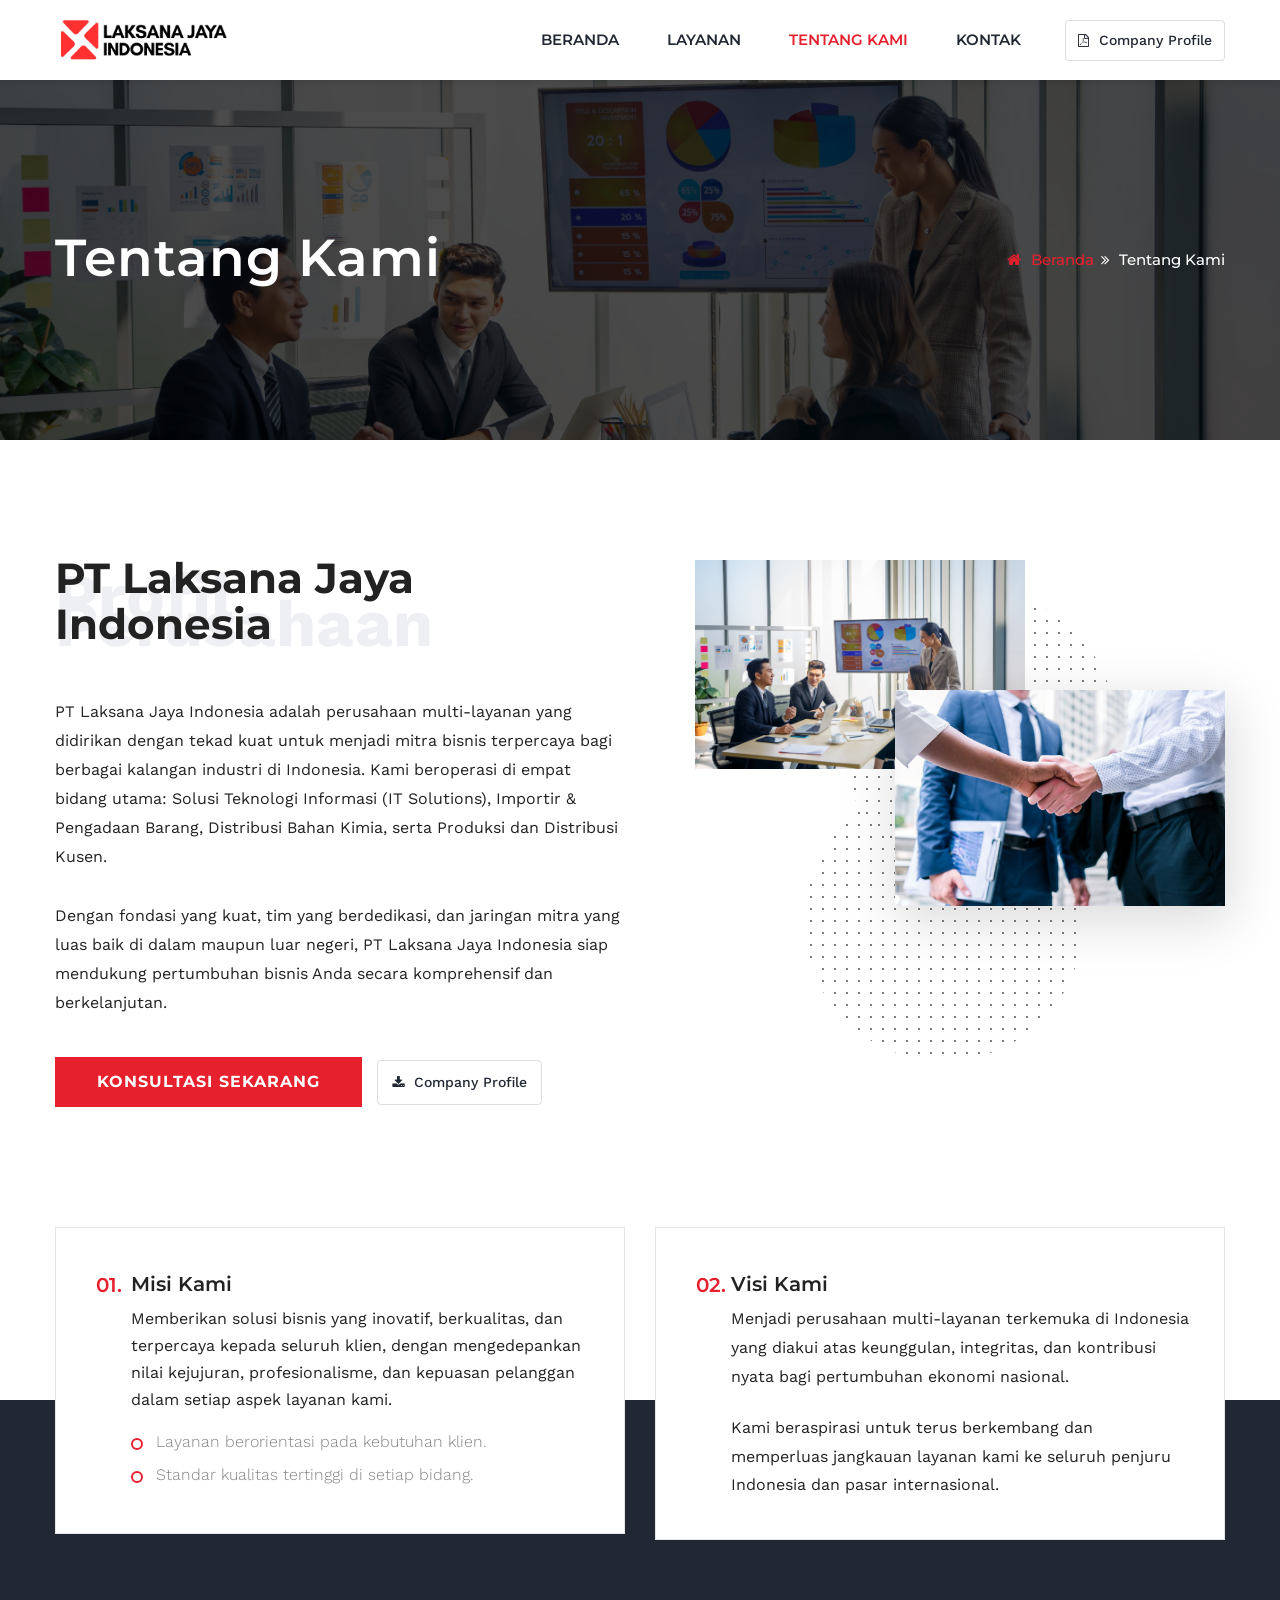
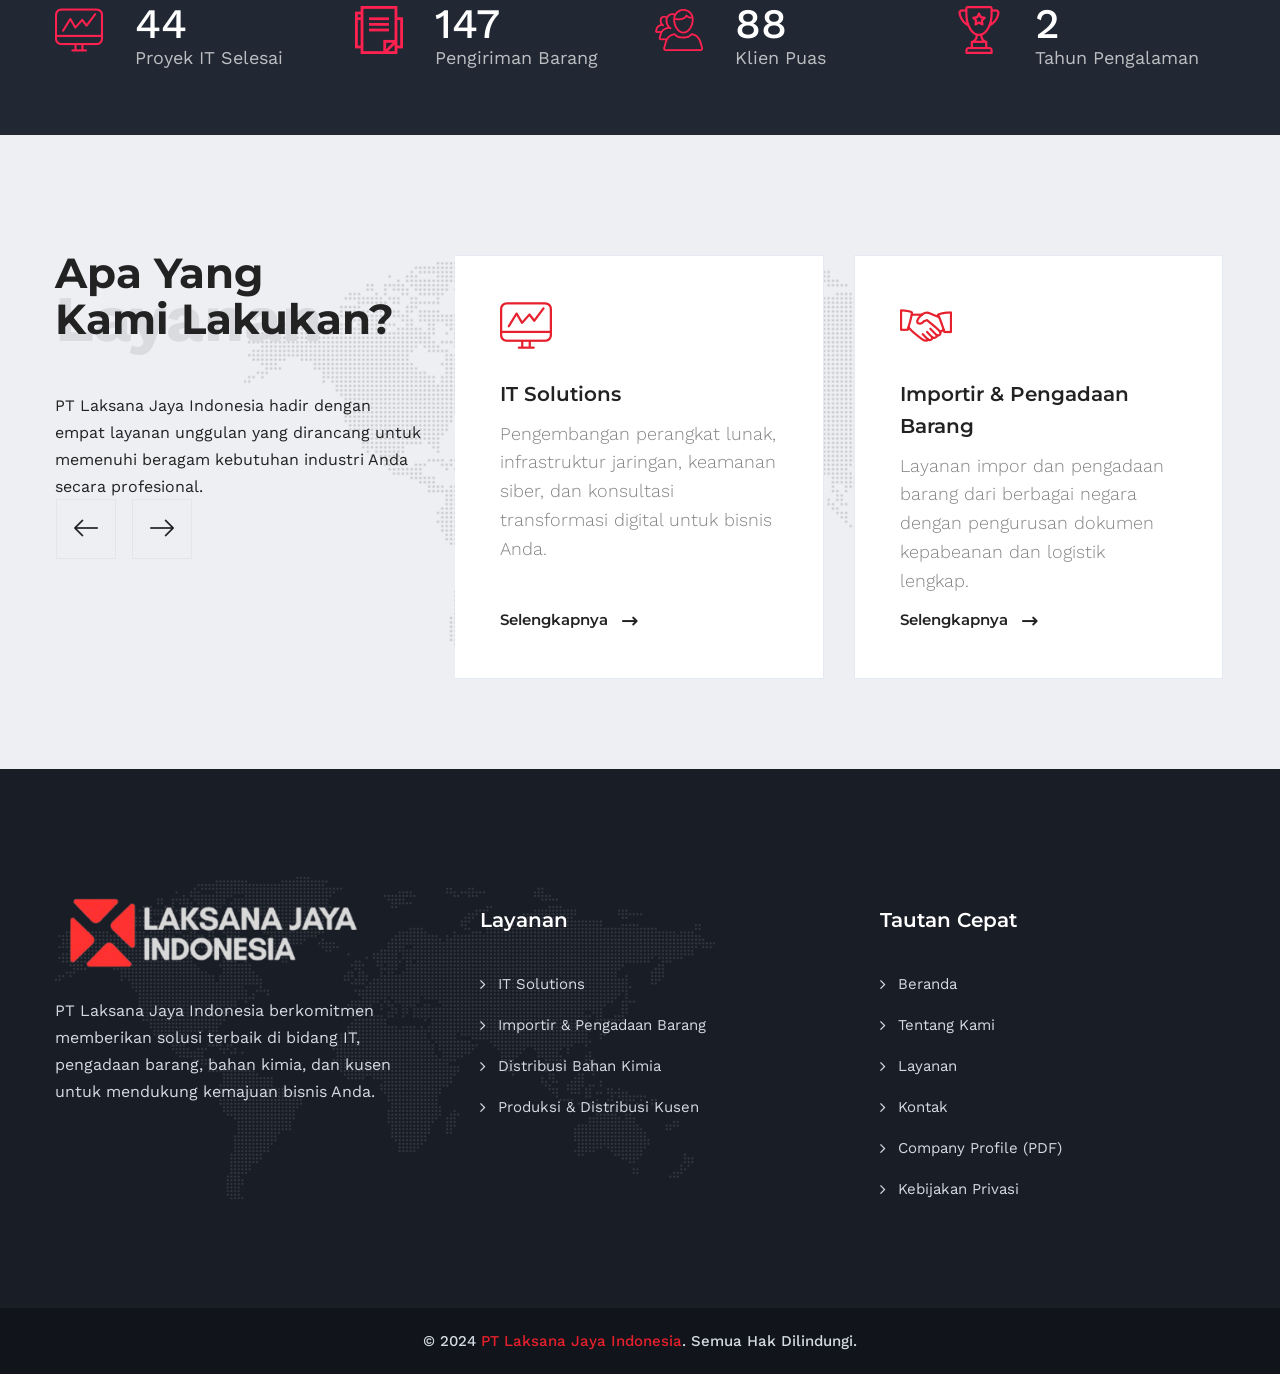
<file: about.html>
<!DOCTYPE html>
<html>
<head>
<meta charset="utf-8">
<title>Tentang Kami - PT Laksana Jaya Indonesia</title>

<!-- Stylesheets -->
<link href="css/bootstrap.css" rel="stylesheet">
<link href="css/style.css" rel="stylesheet">
<link href="css/responsive.css" rel="stylesheet">
<link href="css/laksana-custom.css" rel="stylesheet">

<!-- Fav Icons -->
<link rel="shortcut icon" href="images/favicon.png" type="image/x-icon">
<link rel="icon" href="images/favicon.png" type="image/x-icon">
<!-- Responsive -->
<meta http-equiv="X-UA-Compatible" content="IE=edge">
<meta name="viewport" content="width=device-width, initial-scale=1.0, maximum-scale=1.0, user-scalable=0">
<!--[if lt IE 9]><script src="https://cdnjs.cloudflare.com/ajax/libs/html5shiv/3.7.3/html5shiv.js"></script><![endif]-->
<!--[if lt IE 9]><script src="js/respond.js"></script><![endif]-->
</head>

<body>
<div class="page-wrapper">
    
    <!-- Preloader -->
    <div class="preloader"></div> 

    <!-- main header -->
    <header class="main-header">
        <!--Header-Upper-->
        <div class="header-upper style-three dark-color">
            <div class="container clearfix">
                <div class="float-left logo-outer">
                    <div class="logo"><a href="index.html"><img src="images/logo-main.png" alt="" title="" style="max-height:50px; width:auto;"></a></div>
                </div>
                <div class="float-right upper-right clearfix">
                    <div class="nav-outer clearfix">
                        <nav class="main-menu navbar-expand-lg">
                            <div class="navbar-header">
                                <button type="button" class="navbar-toggle" data-toggle="collapse" data-target=".navbar-collapse">
                                <span class="icon-bar"></span>
                                <span class="icon-bar"></span>
                                <span class="icon-bar"></span>
                                </button>
                            </div>
                            <div class="navbar-collapse collapse clearfix">
                                <ul class="navigation clearfix">
                                    <li><a href="index.html">Beranda</a></li>
                                    <li><a href="services.html">Layanan</a></li>
                                    <li class="current"><a href="about.html">Tentang Kami</a></li>
                                    <li><a href="contact.html">Kontak</a></li>
                                </ul>
                                <a href="profile.pdf" target="_blank" rel="noopener noreferrer" class="btn-profile-header"><span class="fa fa-file-pdf-o"></span> Company Profile</a>
                            </div>
                        </nav>
                    </div>
                </div>
            </div>
        </div>
        <!--End Header Upper-->
        <!--Sticky Header-->
        <div class="sticky-header">
            <div class="container clearfix">
                <div class="logo float-left">
                    <a href="index.html" class="img-responsive"><img src="images/logo-main.png" alt="" title="" style="max-height:50px; width:auto;"></a>
                </div>
                <div class="right-col float-right">
                    <nav class="main-menu navbar-expand-lg">
                        <div class="navbar-collapse collapse clearfix">
                            <ul class="navigation clearfix">
                                <li><a href="index.html">Beranda</a></li>
                                <li><a href="services.html">Layanan</a></li>
                                <li class="current"><a href="about.html">Tentang Kami</a></li>
                                <li><a href="contact.html">Kontak</a></li>
                            </ul>
                            <a href="profile.pdf" target="_blank" rel="noopener noreferrer" class="btn-profile-header"><span class="fa fa-file-pdf-o"></span> Company Profile</a>
                        </div>
                    </nav>
                </div>
            </div>
        </div>
        <!--End Sticky Header-->
    </header>

    <!--Page title-->
    <section class="page-title" style="background-image:url(images/background/image02.jpg)">
        <div class="container">
            <div class="outer-box">
                <h1>Tentang Kami</h1>
                <ul class="bread-crumb clearfix">
                    <li><a href="index.html"><span class="fa fa-home"></span>Beranda</a></li>
                    <li class="active">Tentang Kami</li>
                </ul>
            </div>                
        </div>
    </section>

    <!-- Profil Perusahaan -->
    <section class="what-we-do sp-two">
        <div class="container">
            <div class="row">
                <div class="col-lg-6">
                    <div class="sec-title">
                        <div class="big-title">Profil Perusahaan</div>
                        <h1>PT Laksana Jaya <br>Indonesia</h1>
                    </div>
                    <div class="text">
                        <p>PT Laksana Jaya Indonesia adalah perusahaan multi-layanan yang didirikan dengan tekad kuat untuk menjadi mitra bisnis terpercaya bagi berbagai kalangan industri di Indonesia. Kami beroperasi di empat bidang utama: Solusi Teknologi Informasi (IT Solutions), Importir &amp; Pengadaan Barang, Distribusi Bahan Kimia, serta Produksi dan Distribusi Kusen.</p>
                        <p>Dengan fondasi yang kuat, tim yang berdedikasi, dan jaringan mitra yang luas baik di dalam maupun luar negeri, PT Laksana Jaya Indonesia siap mendukung pertumbuhan bisnis Anda secara komprehensif dan berkelanjutan.</p>
                    </div>
                    <div class="link-btn mb-30 mt-40">
                        <a href="contact.html" class="theme-btn btn-style-one">Konsultasi Sekarang</a>
                        <a href="profile.pdf" target="_blank" rel="noopener noreferrer" class="btn-profile-download"><span class="fa fa-download"></span> Company Profile</a>
                    </div>
                </div>
                <div class="col-lg-6">
                    <div class="stacked-image-carousel">
                        <div class="slides">
                            <div class="slide active">
                                <div class="image"><img src="images/background/image01.jpg" alt="PT Laksana Jaya Indonesia"></div>
                            </div>
                            <div class="slide">
                                <div class="image"><img src="images/background/image02.jpg" alt="PT Laksana Jaya Indonesia"></div>
                            </div>
                        </div>
                    </div>
                </div>
            </div>
        </div>
    </section>

    <!-- Misi & Visi -->
    <section class="our-mission">
        <div class="container">
            <div class="row">
                <div class="col-lg-6">
                    <div class="mission-block">
                        <div class="inner-box">
                            <div class="count">01.</div>
                            <h4><a href="#">Misi Kami</a></h4>
                            <div class="text">Memberikan solusi bisnis yang inovatif, berkualitas, dan terpercaya kepada seluruh klien, dengan mengedepankan nilai kejujuran, profesionalisme, dan kepuasan pelanggan dalam setiap aspek layanan kami.</div>
                            <ul class="list-style-six">
                                <li>Layanan berorientasi pada kebutuhan klien.</li>
                                <li>Standar kualitas tertinggi di setiap bidang.</li>
                            </ul>
                        </div>
                    </div>
                </div>
                <div class="col-lg-6">
                    <div class="mission-block">
                        <div class="inner-box">
                            <div class="count">02.</div>
                            <h4><a href="#">Visi Kami</a></h4>
                            <div class="text"><p>Menjadi perusahaan multi-layanan terkemuka di Indonesia yang diakui atas keunggulan, integritas, dan kontribusi nyata bagi pertumbuhan ekonomi nasional.</p><p>Kami beraspirasi untuk terus berkembang dan memperluas jangkauan layanan kami ke seluruh penjuru Indonesia dan pasar internasional.</p></div>
                        </div>
                    </div>
                </div>
            </div>
        </div>
    </section>

    <!-- Fun Facts -->
    <section class="funfact-section-two black-bg-3 pt-145">
        <div class="container">
            <div class="fact-counter">
                <div class="row">
                    <article class="column counter-column col-lg-3 col-md-6 wow fadeIn" data-wow-duration="900ms">
                        <div class="item">
                            <div class="inner-box">
                                <div class="icon-box">
                                    <i class="flaticon-computer-2"></i>
                                </div>
                                <div class="count-outer count-box">
                                    <span class="count-text" data-speed="3000" data-stop="150">0</span>
                                    <p>Proyek IT Selesai</p>
                                </div>
                            </div>
                        </div>
                    </article>
                    <article class="column counter-column col-lg-3 col-md-6 wow fadeIn" data-wow-duration="300ms">
                        <div class="item">
                            <div class="inner-box">
                                <div class="icon-box">
                                    <i class="flaticon-project"></i>
                                </div>
                                <div class="count-outer count-box">
                                    <span class="count-text" data-speed="3000" data-stop="500">0</span>
                                    <p>Pengiriman Barang</p>
                                </div>
                            </div>
                        </div>
                    </article>
                    <article class="column counter-column col-lg-3 col-md-6 wow fadeIn" data-wow-duration="600ms">
                        <div class="item">
                            <div class="inner-box">
                                <div class="icon-box">
                                    <i class="flaticon-group"></i>
                                </div>
                                <div class="count-outer count-box">
                                    <span class="count-text" data-speed="3000" data-stop="300">0</span>
                                    <p>Klien Puas</p>
                                </div>
                            </div>
                        </div>
                    </article>
                    <article class="column counter-column col-lg-3 col-md-6 wow fadeIn" data-wow-duration="900ms">
                        <div class="item">
                            <div class="inner-box">
                                <div class="icon-box">
                                    <i class="flaticon-trophy"></i>
                                </div>
                                <div class="count-outer count-box">
                                    <span class="count-text" data-speed="3000" data-stop="10">0</span>
                                    <p>Tahun Pengalaman</p>
                                </div>
                            </div>
                        </div>
                    </article>
                </div>
            </div> 
        </div>
    </section>

    <!-- Ringkasan Layanan -->
    <section class="what-we-do-three sp-two grey-bg">
        <div class="container">
            <div class="row">
                <div class="col-lg-4">
                    <div class="sec-title deep">
                        <div class="big-title">Layanan</div>
                        <h1>Apa yang <br>Kami Lakukan?</h1>
                    </div>
                    <div class="text mb-30">PT Laksana Jaya Indonesia hadir dengan empat layanan unggulan yang dirancang untuk memenuhi beragam kebutuhan industri Anda secara profesional.
                    </div>
                </div>
                <div class="col-lg-8">
                    <div class="two-item-carousel owl-carousel owl-theme owl-dot-none owl-nav-style-one">
                        <div class="service-block-eight">
                            <div class="inner-box hvr-bounce-to-bottom">
                                <div class="icon-box">
                                    <span class="flaticon-computer-2"></span>
                                </div>
                                <h4><a href="https://laxera.vercel.app" target="_blank" rel="noopener noreferrer">IT Solutions</a></h4>
                                <div class="text">Pengembangan perangkat lunak, infrastruktur jaringan, keamanan siber, dan konsultasi transformasi digital untuk bisnis Anda.</div>
                                <a href="https://laxera.vercel.app" class="read-more-btn" target="_blank" rel="noopener noreferrer">Selengkapnya <span class="flaticon-arrows"></span></a>
                            </div>
                        </div>
                        <div class="service-block-eight">
                            <div class="inner-box hvr-bounce-to-bottom">
                                <div class="icon-box">
                                    <span class="flaticon-hand-shake"></span>
                                </div>
                                <h4><a href="services.html">Importir &amp; Pengadaan Barang</a></h4>
                                <div class="text">Layanan impor dan pengadaan barang dari berbagai negara dengan pengurusan dokumen kepabeanan dan logistik lengkap.</div>
                                <a href="services.html" class="read-more-btn">Selengkapnya <span class="flaticon-arrows"></span></a>
                            </div>
                        </div>
                        <div class="service-block-eight">
                            <div class="inner-box hvr-bounce-to-bottom">
                                <div class="icon-box">
                                    <span class="flaticon-graphic"></span>
                                </div>
                                <h4><a href="services.html">Distribusi Bahan Kimia</a></h4>
                                <div class="text">Distribusi bahan kimia industri berkualitas tinggi yang memenuhi standar keselamatan dan regulasi yang berlaku.</div>
                                <a href="services.html" class="read-more-btn">Selengkapnya <span class="flaticon-arrows"></span></a>
                            </div>
                        </div>
                        <div class="service-block-eight">
                            <div class="inner-box hvr-bounce-to-bottom">
                                <div class="icon-box">
                                    <span class="flaticon-strategy"></span>
                                </div>
                                <h4><a href="services.html">Produksi &amp; Distribusi Kusen</a></h4>
                                <div class="text">Produksi kusen kayu, aluminium, dan UPVC berkualitas tinggi dengan kemampuan kustomisasi sesuai spesifikasi proyek.</div>
                                <a href="services.html" class="read-more-btn">Selengkapnya <span class="flaticon-arrows"></span></a>
                            </div>
                        </div>
                    </div>
                </div>
            </div>
        </div>
    </section>

    <!-- Main Footer -->
    <footer class="main-footer">
        <div class="container">
            <div class="widgets-section">
                <div class="row">
                    <div class="footer-column col-lg-4 col-md-6 col-12">
                        <div class="footer-widget about-widget">
                            <div class="footer-logo" style="margin-bottom:18px;">
                                <a href="index.html"><img src="images/logo-white.png" alt="PT Laksana Jaya Indonesia" style="max-height:90px; width:auto;"></a>
                            </div>
                            <div class="text">PT Laksana Jaya Indonesia berkomitmen memberikan solusi terbaik di bidang IT, pengadaan barang, bahan kimia, dan kusen untuk mendukung kemajuan bisnis Anda.</div>
                        </div>
                    </div>
                    <div class="footer-column col-lg-4 col-md-6 col-12">
                        <div class="footer-widget services-widget">
                            <h2 class="widget-title">Layanan</h2>
                            <div class="widget-content">
                                <ul class="list">
                                    <li><a href="https://laxera.vercel.app" target="_blank" rel="noopener noreferrer">IT Solutions</a></li>
                                    <li><a href="services.html">Importir &amp; Pengadaan Barang</a></li>
                                    <li><a href="services.html">Distribusi Bahan Kimia</a></li>
                                    <li><a href="services.html">Produksi &amp; Distribusi Kusen</a></li>
                                </ul>
                            </div>
                        </div>
                    </div>
                    <div class="footer-column col-lg-4 col-md-6 col-12">
                        <div class="footer-widget services-widget">
                            <h2 class="widget-title">Tautan Cepat</h2>
                            <div class="widget-content">
                                <ul class="list">
                                    <li><a href="index.html">Beranda</a></li>
                                    <li><a href="about.html">Tentang Kami</a></li>
                                    <li><a href="services.html">Layanan</a></li>
                                    <li><a href="contact.html">Kontak</a></li>
                                    <li><a href="profile.pdf" target="_blank" rel="noopener noreferrer">Company Profile (PDF)</a></li>
                                    <li><a href="#">Kebijakan Privasi</a></li>
                                </ul>
                            </div>
                        </div>
                    </div>
                </div>
            </div>
        </div>
        <div class="footer-bottom">
            <div class="container">
                <div class="copyright-text" style="text-align:center;">
                    <p>&copy; 2024 <a href="#">PT Laksana Jaya Indonesia</a>. Semua Hak Dilindungi.</p>
                </div>
            </div>
        </div>
    </footer>

</div>

<button class="scroll-top scroll-to-target" data-target="html">
    <span class="fa fa-angle-up"></span>
</button>

<script src="js/jquery.js"></script>
<script src="js/popover.js"></script>
<script src="js/bootstrap.min.js"></script>
<script src="js/wow.js"></script>
<script src="js/owl.js"></script>
<script src="js/validate.js"></script>
<script src="js/mixitup.js"></script>
<script src="js/isotope.js"></script>
<script src="js/appear.js"></script>
<script src="js/jquery.fancybox.js"></script>
<script src="js/script.js"></script>

</body>
</html>
</file>
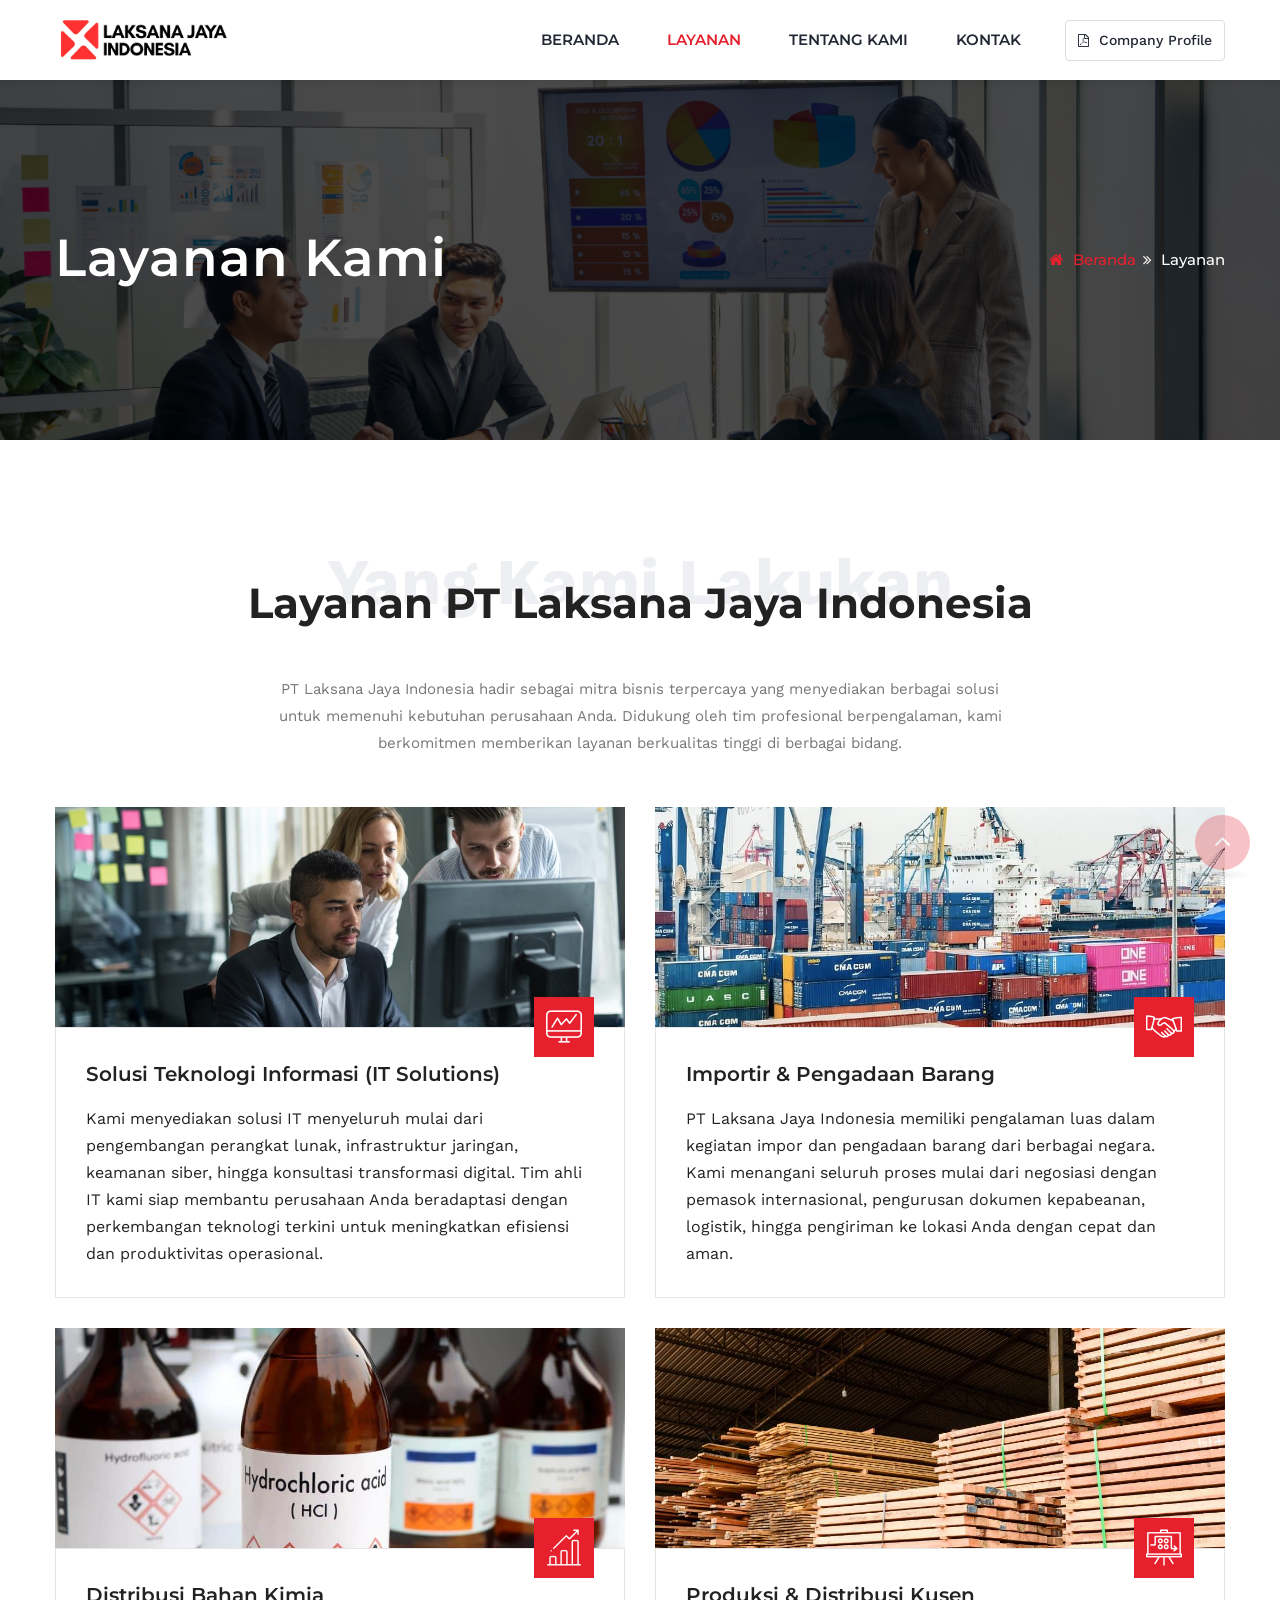
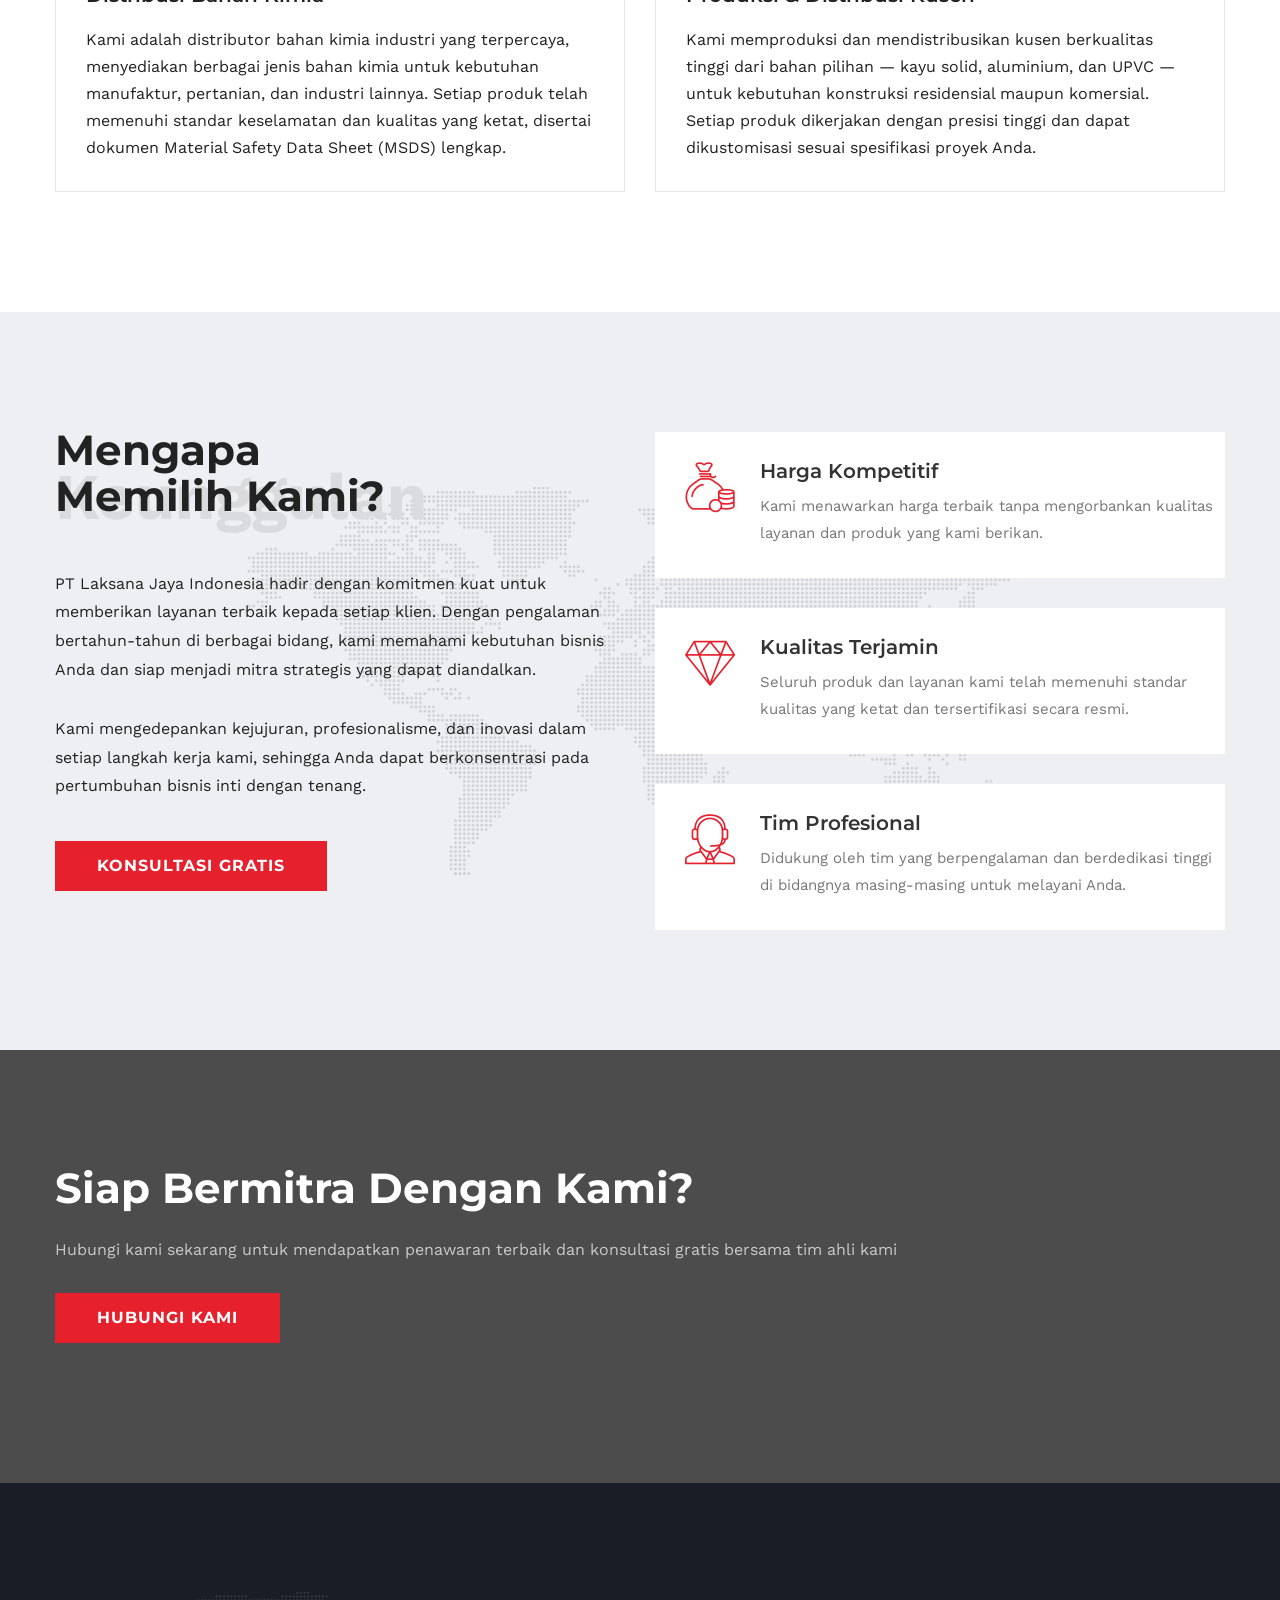
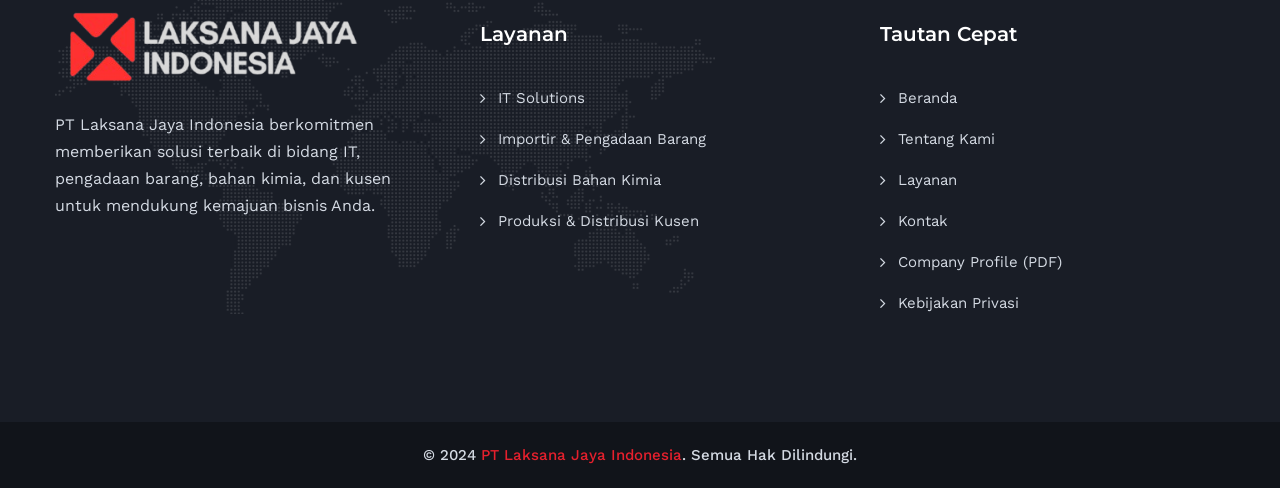
<file: services.html>
<!DOCTYPE html>
<html>
<head>
<meta charset="utf-8">
<title>Layanan - PT Laksana Jaya Indonesia</title>

<!-- Stylesheets -->
<link href="css/bootstrap.css" rel="stylesheet">
<link href="css/style.css" rel="stylesheet">
<link href="css/responsive.css" rel="stylesheet">
<link href="css/laksana-custom.css" rel="stylesheet">

<!-- Fav Icons -->
<link rel="shortcut icon" href="images/favicon.png" type="image/x-icon">
<link rel="icon" href="images/favicon.png" type="image/x-icon">
<!-- Responsive -->
<meta http-equiv="X-UA-Compatible" content="IE=edge">
<meta name="viewport" content="width=device-width, initial-scale=1.0, maximum-scale=1.0, user-scalable=0">
<!--[if lt IE 9]><script src="https://cdnjs.cloudflare.com/ajax/libs/html5shiv/3.7.3/html5shiv.js"></script><![endif]-->
<!--[if lt IE 9]><script src="js/respond.js"></script><![endif]-->
</head>

<body>
<div class="page-wrapper">
    
    <!-- Preloader -->
    <div class="preloader"></div> 

    <!-- main header -->
    <header class="main-header">
        <!--Header-Upper-->
        <div class="header-upper style-three dark-color">
            <div class="container clearfix">
                <div class="float-left logo-outer">
                    <div class="logo"><a href="index.html"><img src="images/logo-main.png" alt="" title="" style="max-height:50px; width:auto;"></a></div>
                </div>
                <div class="float-right upper-right clearfix">
                    <div class="nav-outer clearfix">
                        <nav class="main-menu navbar-expand-lg">
                            <div class="navbar-header">
                                <button type="button" class="navbar-toggle" data-toggle="collapse" data-target=".navbar-collapse">
                                <span class="icon-bar"></span>
                                <span class="icon-bar"></span>
                                <span class="icon-bar"></span>
                                </button>
                            </div>
                            <div class="navbar-collapse collapse clearfix">
                                <ul class="navigation clearfix">
                                    <li><a href="index.html">Beranda</a></li>
                                    <li class="current"><a href="services.html">Layanan</a></li>
                                    <li><a href="about.html">Tentang Kami</a></li>
                                    <li><a href="contact.html">Kontak</a></li>
                                </ul>
                                <a href="profile.pdf" target="_blank" rel="noopener noreferrer" class="btn-profile-header"><span class="fa fa-file-pdf-o"></span> Company Profile</a>
                            </div>
                        </nav>
                    </div>
                </div>
            </div>
        </div>
        <!--End Header Upper-->
        <!--Sticky Header-->
        <div class="sticky-header">
            <div class="container clearfix">
                <div class="logo float-left">
                    <a href="index.html" class="img-responsive"><img src="images/logo-main.png" alt="" title="" style="max-height:50px; width:auto;"></a>
                </div>
                <div class="right-col float-right">
                    <nav class="main-menu navbar-expand-lg">
                        <div class="navbar-collapse collapse clearfix">
                            <ul class="navigation clearfix">
                                <li><a href="index.html">Beranda</a></li>
                                <li class="current"><a href="services.html">Layanan</a></li>
                                <li><a href="about.html">Tentang Kami</a></li>
                                <li><a href="contact.html">Kontak</a></li>
                            </ul>
                            <a href="profile.pdf" target="_blank" rel="noopener noreferrer" class="btn-profile-header"><span class="fa fa-file-pdf-o"></span> Company Profile</a>
                        </div>
                    </nav>
                </div>
            </div>
        </div>
        <!--End Sticky Header-->
    </header>

    <!--Page title-->
    <section class="page-title" style="background-image:url(images/background/image02.jpg)">
        <div class="container">
            <div class="outer-box">
                <h1>Layanan Kami</h1>
                <ul class="bread-crumb clearfix">
                    <li><a href="index.html"><span class="fa fa-home"></span>Beranda</a></li>
                    <li class="active">Layanan</li>
                </ul>
            </div>                
        </div>
    </section>

    <!-- Intro Layanan -->
    <section class="service-section sp-two">
        <div class="container">
            <div class="sec-title style-two centered">
                <div class="big-title">Yang Kami Lakukan</div>
                <h1>Layanan PT Laksana Jaya Indonesia</h1>
            </div>
            <div class="text-center mb-50 service-intro-text">
                <p>PT Laksana Jaya Indonesia hadir sebagai mitra bisnis terpercaya yang menyediakan berbagai solusi untuk memenuhi kebutuhan perusahaan Anda. Didukung oleh tim profesional berpengalaman, kami berkomitmen memberikan layanan berkualitas tinggi di berbagai bidang.</p>
            </div>
            <div class="row">
                <!-- IT Solutions -->
                <div class="service-block-four col-lg-6 col-md-6 col-sm-12 col-12">
                    <div class="inner-box hvr-float-shadow">
                        <div class="image">
                            <img src="images/background/image06.jpg" alt="IT Solutions">
                        </div>
                        <div class="lower-content">
                            <div class="icon-box">
                                <span class="flaticon-computer-2"></span>
                            </div>
                            <h4><a href="https://laxera.vercel.app" target="_blank" rel="noopener noreferrer">Solusi Teknologi Informasi (IT Solutions)</a></h4>
                            <div class="text">Kami menyediakan solusi IT menyeluruh mulai dari pengembangan perangkat lunak, infrastruktur jaringan, keamanan siber, hingga konsultasi transformasi digital. Tim ahli IT kami siap membantu perusahaan Anda beradaptasi dengan perkembangan teknologi terkini untuk meningkatkan efisiensi dan produktivitas operasional.</div>
                        </div>
                    </div>
                </div>
                <!-- Importir & Pengadaan Barang -->
                <div class="service-block-four col-lg-6 col-md-6 col-sm-12 col-12">
                    <div class="inner-box hvr-float-shadow">
                        <div class="image">
                            <img src="images/background/image04.jpg" alt="Importir Pengadaan Barang">
                        </div>
                        <div class="lower-content">
                            <div class="icon-box">
                                <span class="flaticon-hand-shake"></span>
                            </div>
                            <h4><a href="contact.html">Importir &amp; Pengadaan Barang</a></h4>
                            <div class="text">PT Laksana Jaya Indonesia memiliki pengalaman luas dalam kegiatan impor dan pengadaan barang dari berbagai negara. Kami menangani seluruh proses mulai dari negosiasi dengan pemasok internasional, pengurusan dokumen kepabeanan, logistik, hingga pengiriman ke lokasi Anda dengan cepat dan aman.</div>
                        </div>
                    </div>
                </div>
                <!-- Bahan Kimia -->
                <div class="service-block-four col-lg-6 col-md-6 col-sm-12 col-12">
                    <div class="inner-box hvr-float-shadow">
                        <div class="image">
                            <img src="images/background/image05.jpg" alt="Distribusi Bahan Kimia">
                        </div>
                        <div class="lower-content">
                            <div class="icon-box">
                                <span class="flaticon-graphic"></span>
                            </div>
                            <h4><a href="contact.html">Distribusi Bahan Kimia</a></h4>
                            <div class="text">Kami adalah distributor bahan kimia industri yang terpercaya, menyediakan berbagai jenis bahan kimia untuk kebutuhan manufaktur, pertanian, dan industri lainnya. Setiap produk telah memenuhi standar keselamatan dan kualitas yang ketat, disertai dokumen Material Safety Data Sheet (MSDS) lengkap.</div>
                        </div>
                    </div>
                </div>
                <!-- Kusen -->
                <div class="service-block-four col-lg-6 col-md-6 col-sm-12 col-12">
                    <div class="inner-box hvr-float-shadow">
                        <div class="image">
                            <img src="images/background/image07.jpg" alt="Produksi Kusen">
                        </div>
                        <div class="lower-content">
                            <div class="icon-box">
                                <span class="flaticon-strategy"></span>
                            </div>
                            <h4><a href="contact.html">Produksi &amp; Distribusi Kusen</a></h4>
                            <div class="text">Kami memproduksi dan mendistribusikan kusen berkualitas tinggi dari bahan pilihan — kayu solid, aluminium, dan UPVC — untuk kebutuhan konstruksi residensial maupun komersial. Setiap produk dikerjakan dengan presisi tinggi dan dapat dikustomisasi sesuai spesifikasi proyek Anda.</div>
                        </div>
                    </div>
                </div>
            </div>
        </div>
    </section>

    <!-- Mengapa Memilih Kami -->
    <section class="why-chooseus-two sp-one grey-bg">
        <div class="container">
            <div class="row">
                <div class="col-lg-6 col-md-12 col-12">
                    <div class="sec-title deep">
                        <div class="big-title">Keunggulan</div>
                        <h1>Mengapa <br>Memilih Kami?</h1>
                    </div>
                    <div class="text">
                        <p>PT Laksana Jaya Indonesia hadir dengan komitmen kuat untuk memberikan layanan terbaik kepada setiap klien. Dengan pengalaman bertahun-tahun di berbagai bidang, kami memahami kebutuhan bisnis Anda dan siap menjadi mitra strategis yang dapat diandalkan.</p>
                        <p>Kami mengedepankan kejujuran, profesionalisme, dan inovasi dalam setiap langkah kerja kami, sehingga Anda dapat berkonsentrasi pada pertumbuhan bisnis inti dengan tenang.</p>
                    </div>
                    <div class="link-btn mb-30 mt-40"><a href="contact.html" class="theme-btn btn-style-one">Konsultasi Gratis</a></div>
                </div>
                <div class="col-lg-6 col-md-12 col-12">
                    <div class="outer-box why-choose-list">
                        <div class="service-block-five">
                            <div class="inner-box">
                                <div class="icon-box"><span class="icon flaticon-rich"></span></div>
                                <h4><a href="#">Harga Kompetitif</a></h4>
                                <div class="service-text">Kami menawarkan harga terbaik tanpa mengorbankan kualitas layanan dan produk yang kami berikan.</div>
                            </div>
                        </div>
                        <div class="service-block-five">
                            <div class="inner-box">
                                <div class="icon-box"><span class="icon flaticon-diamond-1"></span></div>
                                <h4><a href="#">Kualitas Terjamin</a></h4>
                                <div class="service-text">Seluruh produk dan layanan kami telah memenuhi standar kualitas yang ketat dan tersertifikasi secara resmi.</div>
                            </div>
                        </div>
                        <div class="service-block-five">
                            <div class="inner-box">
                                <div class="icon-box"><span class="icon flaticon-user"></span></div>
                                <h4><a href="#">Tim Profesional</a></h4>
                                <div class="service-text">Didukung oleh tim yang berpengalaman dan berdedikasi tinggi di bidangnya masing-masing untuk melayani Anda.</div>
                            </div>
                        </div>
                    </div>
                </div>
            </div>
        </div>
    </section>

    <!-- CTA Parallax -->
    <section class="parallax-section sp-two" style="background-image:url(images/background/image01.jpg);">
        <div class="container">
            <div class="sec-title light">
                <h1>Siap Bermitra dengan Kami?</h1>
                <div class="text mt-25 mb-30">Hubungi kami sekarang untuk mendapatkan penawaran terbaik dan konsultasi gratis bersama tim ahli kami</div>
                <div class="link-btn"><a href="contact.html" class="theme-btn btn-style-one">Hubungi Kami</a></div>
            </div>
        </div>
    </section>

    <!-- Main Footer -->
    <footer class="main-footer">
        <div class="container">
            <div class="widgets-section">
                <div class="row">
                    <!-- Kolom 1: Logo & Deskripsi -->
                    <div class="footer-column col-lg-4 col-md-6 col-12">
                        <div class="footer-widget about-widget">
                            <div class="footer-logo" style="margin-bottom:18px;">
                                <a href="index.html"><img src="images/logo-white.png" alt="PT Laksana Jaya Indonesia" style="max-height:90px; width:auto;"></a>
                            </div>
                            <div class="text">PT Laksana Jaya Indonesia berkomitmen memberikan solusi terbaik di bidang IT, pengadaan barang, bahan kimia, dan kusen untuk mendukung kemajuan bisnis Anda.</div>
                        </div>
                    </div>
                    <!-- Kolom 2: Layanan -->
                    <div class="footer-column col-lg-4 col-md-6 col-12">
                        <div class="footer-widget services-widget">
                            <h2 class="widget-title">Layanan</h2>
                            <div class="widget-content">
                                <ul class="list">
                                    <li><a href="https://laxera.vercel.app" target="_blank" rel="noopener noreferrer">IT Solutions</a></li>
                                    <li><a href="services.html">Importir &amp; Pengadaan Barang</a></li>
                                    <li><a href="services.html">Distribusi Bahan Kimia</a></li>
                                    <li><a href="services.html">Produksi &amp; Distribusi Kusen</a></li>
                                </ul>
                            </div>
                        </div>
                    </div>
                    <!-- Kolom 3: Tautan Cepat -->
                    <div class="footer-column col-lg-4 col-md-6 col-12">
                        <div class="footer-widget services-widget">
                            <h2 class="widget-title">Tautan Cepat</h2>
                            <div class="widget-content">
                                <ul class="list">
                                    <li><a href="index.html">Beranda</a></li>
                                    <li><a href="about.html">Tentang Kami</a></li>
                                    <li><a href="services.html">Layanan</a></li>
                                    <li><a href="contact.html">Kontak</a></li>
                                    <li><a href="profile.pdf" target="_blank" rel="noopener noreferrer">Company Profile (PDF)</a></li>
                                    <li><a href="#">Kebijakan Privasi</a></li>
                                </ul>
                            </div>
                        </div>
                    </div>
                </div>
            </div>
        </div>
        <div class="footer-bottom">
            <div class="container">
                <div class="copyright-text" style="text-align:center;">
                    <p>&copy; 2024 <a href="#">PT Laksana Jaya Indonesia</a>. Semua Hak Dilindungi.</p>
                </div>
            </div>
        </div>
    </footer>

</div>

<button class="scroll-top scroll-to-target" data-target="html">
    <span class="fa fa-angle-up"></span>
</button>

<script src="js/jquery.js"></script>
<script src="js/popover.js"></script>
<script src="js/bootstrap.min.js"></script>
<script src="js/wow.js"></script>
<script src="js/owl.js"></script>
<script src="js/validate.js"></script>
<script src="js/mixitup.js"></script>
<script src="js/isotope.js"></script>
<script src="js/appear.js"></script>
<script src="js/jquery.fancybox.js"></script>
<script src="js/script.js"></script>

</body>
</html>
</file>
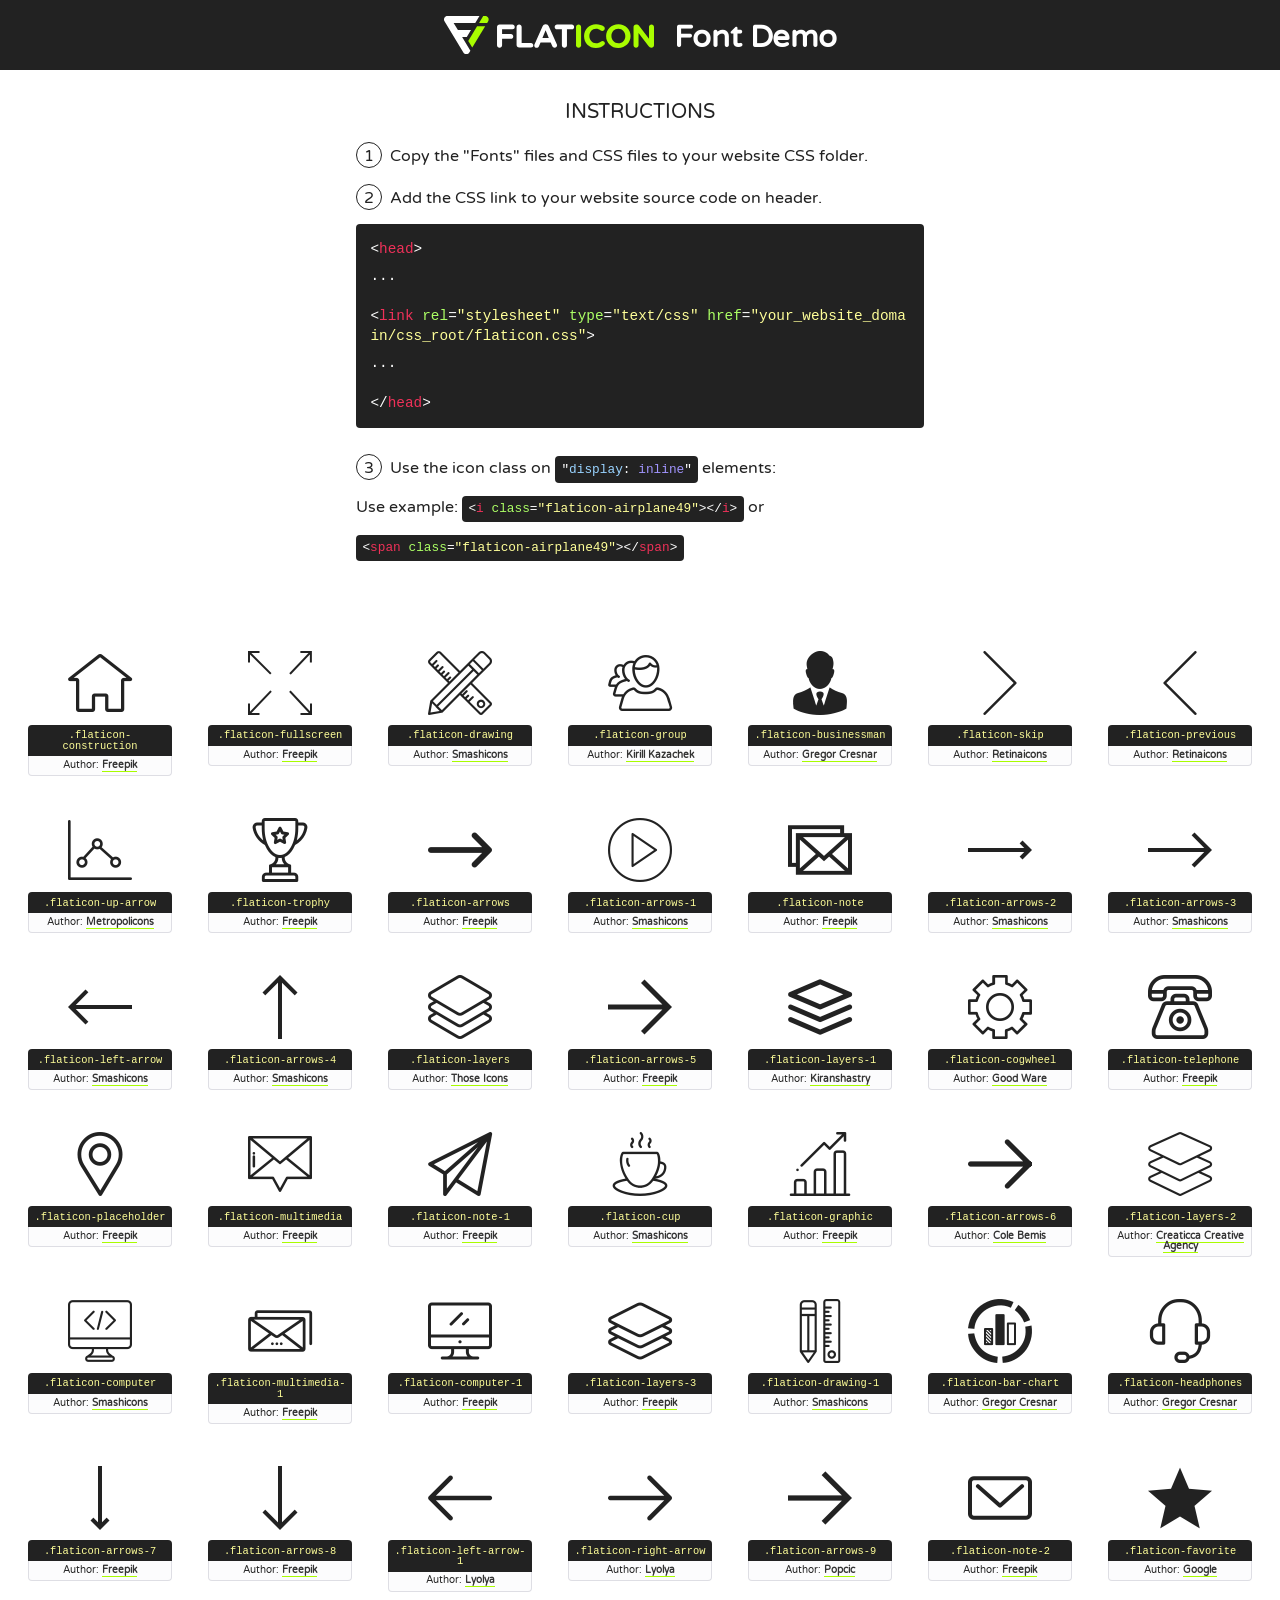
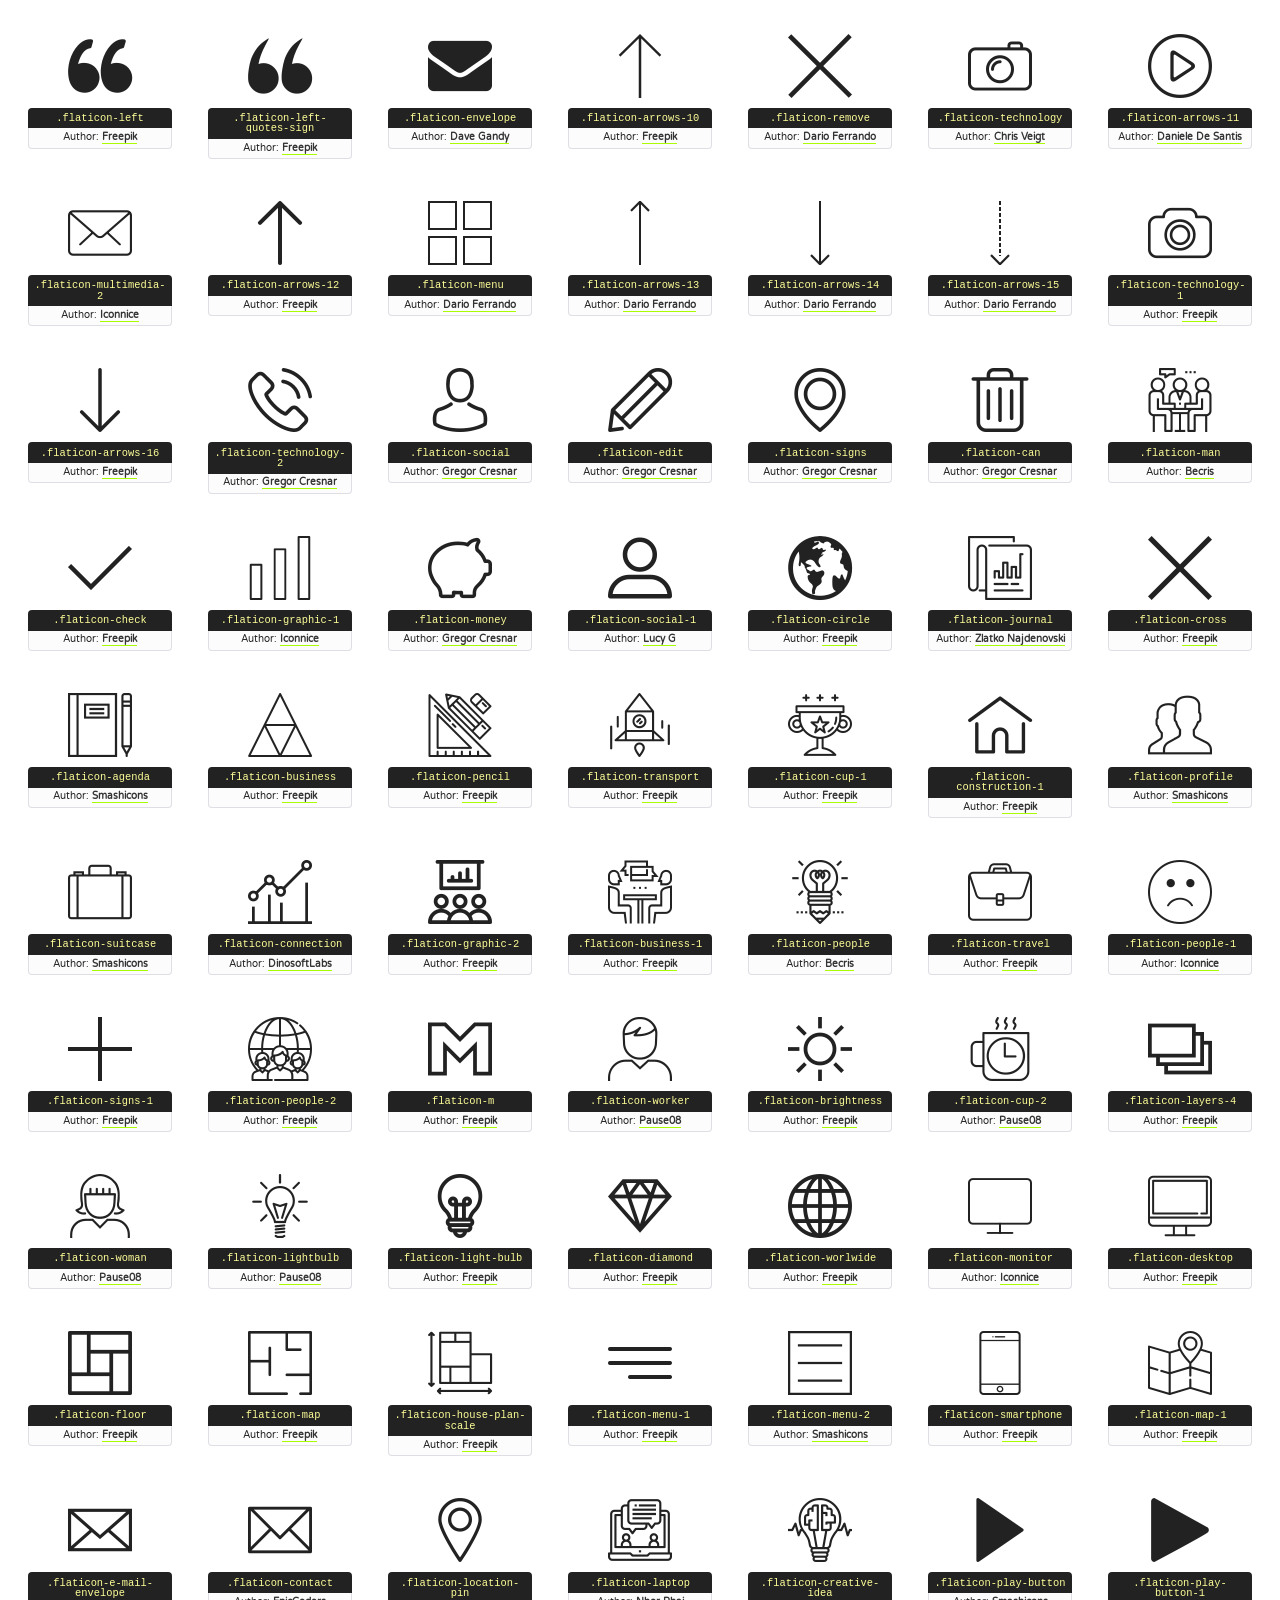
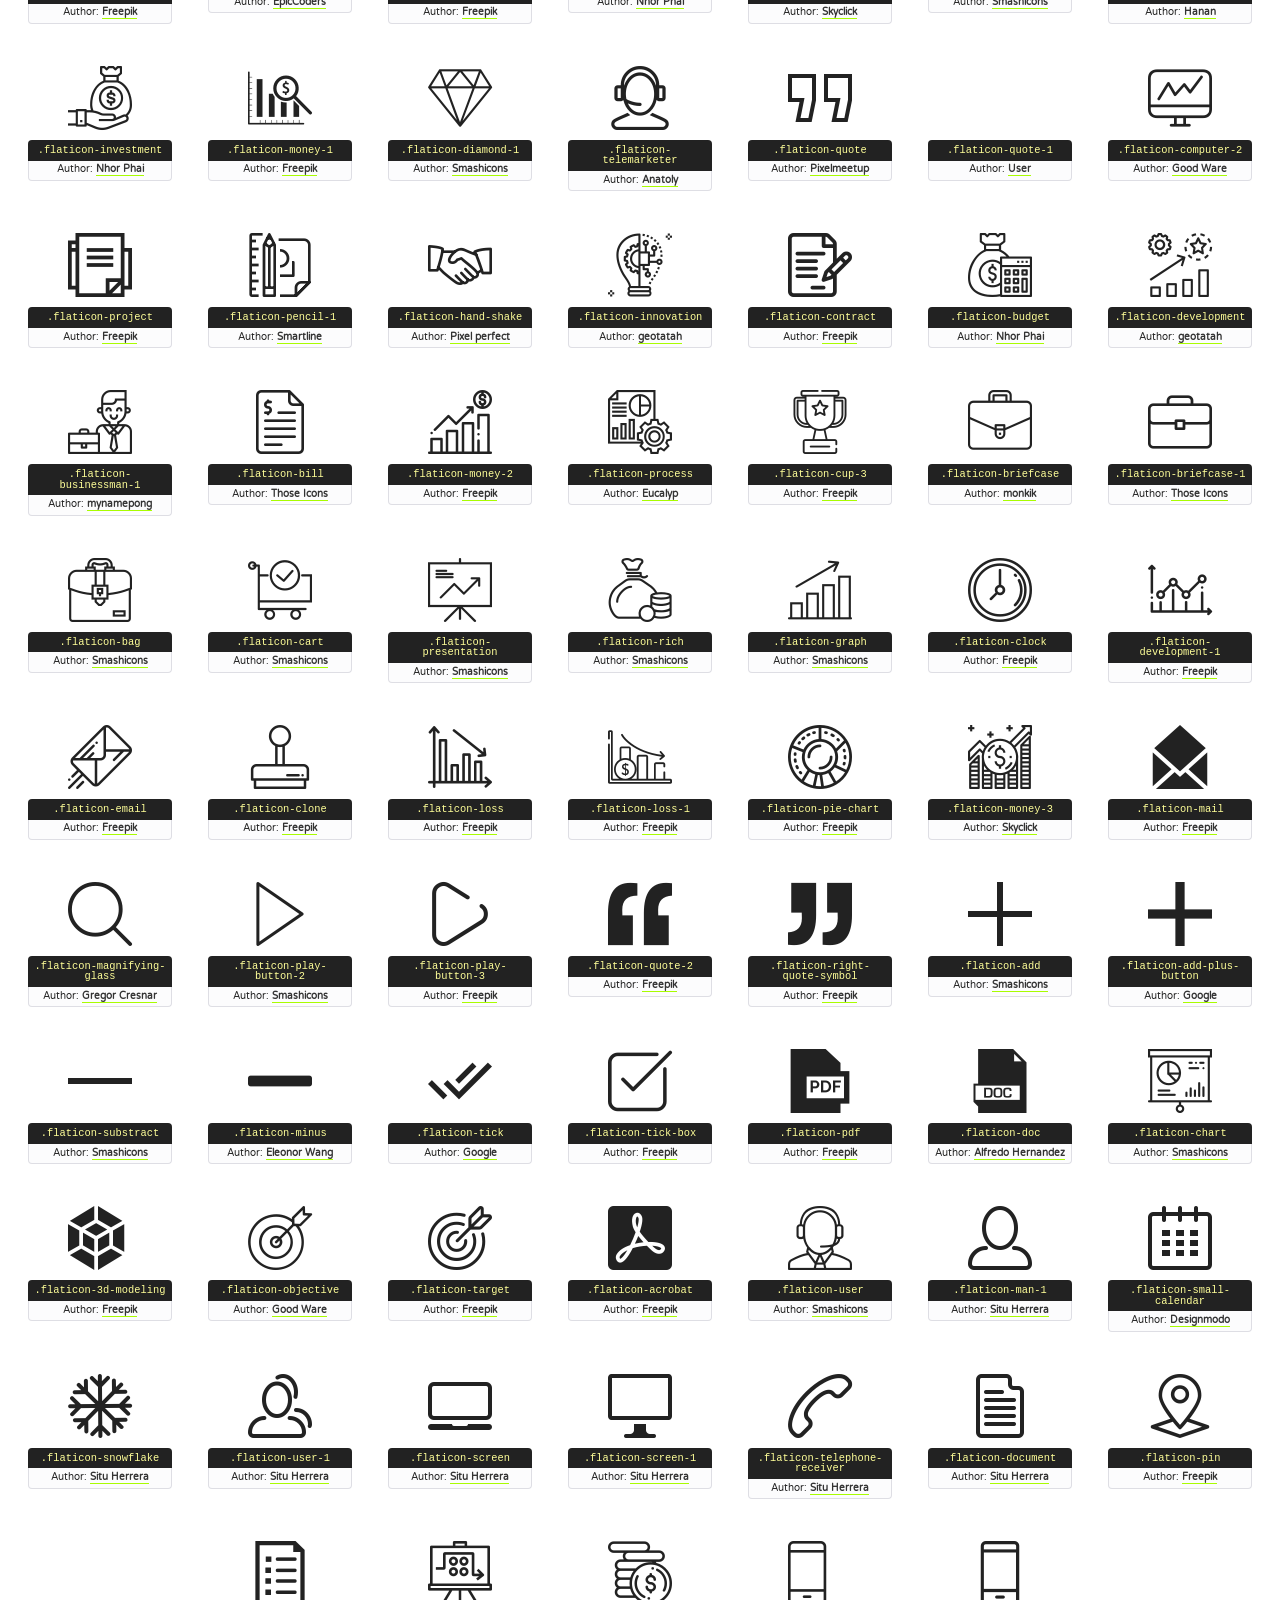
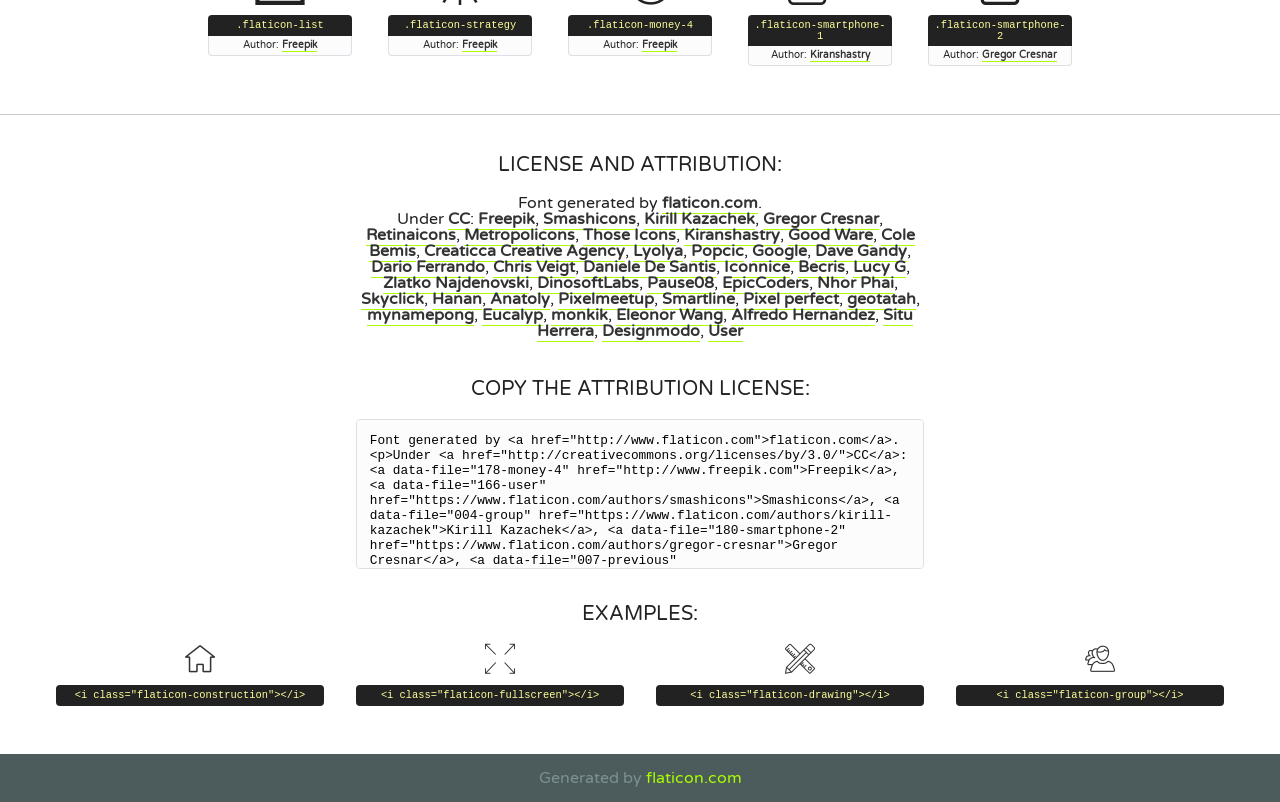
<file: fonts/demo/flaticon.html>
<!DOCTYPE html>
<!--
  Flaticon icon font: Flaticon
  Creation date: 28/09/2018 05:10
-->
<html>
<!DOCTYPE html>
<html>

<head>
    <title>Flaticon WebFont</title>
    <link href="http://fonts.googleapis.com/css?family=Varela+Round" rel="stylesheet" type="text/css" />
    <link rel="stylesheet" type="text/css" href="flaticon.css">
    <meta charset="UTF-8">
    <style>
    html, body, div, span, applet, object, iframe,
    h1, h2, h3, h4, h5, h6, p, blockquote, pre,
    a, abbr, acronym, address, big, cite, code,
    del, dfn, em, img, ins, kbd, q, s, samp,
    small, strike, strong, sub, sup, tt, var,
    b, u, i, center,
    dl, dt, dd, ol, ul, li,
    fieldset, form, label, legend,
    table, caption, tbody, tfoot, thead, tr, th, td,
    article, aside, canvas, details, embed, 
    figure, figcaption, footer, header, hgroup, 
    menu, nav, output, ruby, section, summary,
    time, mark, audio, video {
        margin: 0;
        padding: 0;
        border: 0;
        font-size: 100%;
        font: inherit;
        vertical-align: baseline;
    }
    /* HTML5 display-role reset for older browsers */
    article, aside, details, figcaption, figure, 
    footer, header, hgroup, menu, nav, section {
        display: block;
    }
    body {
        line-height: 1;
    }
    ol, ul {
        list-style: none;
    }
    blockquote, q {
        quotes: none;
    }
    blockquote:before, blockquote:after,
    q:before, q:after {
        content: '';
        content: none;
    }
    table {
        border-collapse: collapse;
        border-spacing: 0;
    }
    body {
        font-family: 'Varela Round', Helvetica, Arial, sans-serif;
        font-size: 16px;
        color: #222;
    }
    a {
        color: #333;
        border-bottom: 1px solid #a9fd00;
        font-weight: bold;
        text-decoration: none;
    }
    * {
        -moz-box-sizing: border-box;
        -webkit-box-sizing: border-box;
        box-sizing: border-box;
        margin: 0;
        padding: 0;
    }
    [class^="flaticon-"]:before, [class*=" flaticon-"]:before, [class^="flaticon-"]:after, [class*=" flaticon-"]:after {
        font-family: Flaticon;
        font-size: 30px;
        font-style: normal;
        margin-left: 20px;
        color: #333;
    }
    .wrapper {
        max-width: 600px;
        margin: auto;
        padding: 0 1em;
    }
    .title {
        font-size: 1.25em;
        text-align: center;
        margin-bottom: 1em;
        text-transform: uppercase;
    }
    header {
        text-align: center;
        background-color: #222;
        color: #fff;
        padding: 1em;
    }
    header .logo {
        width: 210px;
        height: 38px;
        display: inline-block;
        vertical-align: middle;
        margin-right: 1em;
        border: none;
    }
    header strong {
        font-size: 1.95em;
        font-weight: bold;
        vertical-align: middle;
        margin-top: 5px;
        display: inline-block;
    }
    .demo {
        margin: 2em auto;
        line-height: 1.25em;
    }
    .demo ul li {
        margin-bottom: 1em;
    }
    .demo ul li .num {
        color: #222;
        border-radius: 20px;
        display: inline-block;
        width: 26px;
        padding: 3px;
        height: 26px;
        text-align: center;
        margin-right: 0.5em;
        border: 1px solid #222;
    }
    .demo ul li code {
        background-color: #222;
        border-radius: 4px;
        padding: 0.25em 0.5em;
        display: inline-block;
        color: #fff;
        font-family: Consolas,Monaco,Lucida Console,Liberation Mono,DejaVu Sans Mono,Bitstream Vera Sans Mono,Courier New, monospace;
        font-weight: lighter;
        margin-top: 1em;
        font-size: 0.8em;
        word-break: break-all;
    }
    .demo ul li code.big {
        padding: 1em;
        font-size: 0.9em;
    }
    .demo ul li code .red {
        color: #EF3159;
    }
    .demo ul li code .green {
        color: #ACFF65;
    }
    .demo ul li code .yellow {
        color: #FFFF99;
    }
    .demo ul li code .blue {
        color: #99D3FF;
    }
    .demo ul li code .purple {
        color: #A295FF;
    }
    .demo ul li code .dots {
        margin-top: 0.5em;
        display: block;
    }
    #glyphs {
        border-bottom: 1px solid #ccc;
        padding: 2em 0;
        text-align: center;
    }
    .glyph {
        display: inline-block;
        width: 9em;
        margin: 1em;
        text-align: center;
        vertical-align: top;
        background: #FFF;
    }
    .glyph .glyph-icon {
        padding: 10px;
        display: block;
        font-family:"Flaticon";
        font-size: 64px;
        line-height: 1;
    }
    .glyph .glyph-icon:before {
        font-size: 64px;
        color: #222;
        margin-left: 0;
    }
    .class-name {
        font-size: 0.65em;
        background-color: #222;
        color: #fff;
        border-radius: 4px 4px 0 0;
        padding: 0.5em;
        color: #FFFF99;
        font-family: Consolas,Monaco,Lucida Console,Liberation Mono,DejaVu Sans Mono,Bitstream Vera Sans Mono,Courier New, monospace;
    }
    .author-name {
        font-size: 0.6em;
        background-color: #fcfcfd;
        border: 1px solid #DEDEE4;
        border-top: 0;
        border-radius: 0 0 4px 4px;
        padding: 0.5em;
    }
    .class-name:last-child {
        font-size: 10px;
        color:#888;
    }
    .class-name:last-child a {
        font-size: 10px;
        color:#555;
    }
    .class-name:last-child a:hover {
        color:#a9fd00;
    }
    .glyph > input {
        display: block;
        width: 100px;
        margin: 5px auto;
        text-align: center;
        font-size: 12px;
        cursor: text;
    }
    .glyph > input.icon-input {
        font-family:"Flaticon";
        font-size: 16px;
        margin-bottom: 10px;
    }
    .attribution .title {
        margin-top: 2em;
    }
    .attribution textarea {
        background-color: #fcfcfd;
        padding: 1em;
        border: none;
        box-shadow: none;
        border: 1px solid #DEDEE4;
        border-radius: 4px;
        resize: none;
        width: 100%;
        height: 150px;
        font-size: 0.8em;
        font-family: Consolas,Monaco,Lucida Console,Liberation Mono,DejaVu Sans Mono,Bitstream Vera Sans Mono,Courier New, monospace;
        -webkit-appearance: none;
    }
    .iconsuse {
        margin: 2em auto;
        text-align: center;
        max-width: 1200px;
    }
    .iconsuse:after {
        content: '';
        display: table;
        clear: both;
    }
    .iconsuse .image {
        float: left;
        width: 25%;
        padding: 0 1em;
    }
    .iconsuse .image p {
        margin-bottom: 1em;
    }
    .iconsuse .image span {
        display: block;
        font-size: 0.65em;
        background-color: #222;
        color: #fff;
        border-radius: 4px;
        padding: 0.5em;
        color: #FFFF99;
        margin-top: 1em;
        font-family: Consolas,Monaco,Lucida Console,Liberation Mono,DejaVu Sans Mono,Bitstream Vera Sans Mono,Courier New, monospace;
    }
    #footer {
        text-align: center;
        background-color: #4C5B5C;
        color: #7c9192;
        padding: 1em;
    }
    #footer a {
        border: none;
        color: #a9fd00;
        font-weight: normal;
    }
    @media (max-width: 960px) {
        .iconsuse .image {
            width: 50%;
        }
    }
    @media (max-width: 560px) {
        .iconsuse .image {
            width: 100%;
        }
    }
    </style>
</head>

<body class="characters-off">

    <header>
        <a href="http://www.flaticon.com" target="_blank" class="logo">
            <svg version="1.1" xmlns="http://www.w3.org/2000/svg" xmlns:xlink="http://www.w3.org/1999/xlink" xmlns:a="http://ns.adobe.com/AdobeSVGViewerExtensions/3.0/" viewBox="0 0 560.875 102.036" enable-background="new 0 0 560.875 102.036" xml:space="preserve">
                <defs>
                </defs>
                <g>
                    <g class="letters">
                        <path fill="#ffffff" d="M141.596,29.675c0-3.777,2.985-6.767,6.764-6.767h34.438c3.426,0,6.15,2.728,6.15,6.15
                        c0,3.43-2.724,6.149-6.15,6.149h-27.674v13.091h23.719c3.429,0,6.151,2.724,6.151,6.15c0,3.43-2.723,6.149-6.151,6.149h-23.719
                        v17.574c0,3.773-2.986,6.761-6.764,6.761c-3.779,0-6.764-2.989-6.764-6.761V29.675z"></path>
                        <path fill="#ffffff" d="M193.844,29.149c0-3.781,2.985-6.767,6.764-6.767c3.776,0,6.763,2.985,6.763,6.767v42.957h25.039
                        c3.426,0,6.149,2.726,6.149,6.153c0,3.425-2.723,6.15-6.149,6.15h-31.802c-3.779,0-6.764-2.986-6.764-6.768V29.149z"></path>
                        <path fill="#ffffff" d="M241.891,75.71l21.438-48.407c1.492-3.341,4.215-5.357,7.906-5.357h0.792
                        c3.686,0,6.323,2.017,7.815,5.357l21.439,48.407c0.436,0.967,0.701,1.845,0.701,2.723c0,3.602-2.809,6.501-6.414,6.501
                        c-3.161,0-5.269-1.845-6.499-4.655l-4.132-9.661h-27.059l-4.301,10.102c-1.144,2.631-3.426,4.214-6.237,4.214
                        c-3.517,0-6.24-2.81-6.24-6.325C241.1,77.64,241.451,76.677,241.891,75.71z M279.932,58.666l-8.521-20.297l-8.526,20.297H279.932
                        z"></path>
                        <path fill="#ffffff" d="M314.864,35.387H301.86c-3.429,0-6.239-2.813-6.239-6.238c0-3.429,2.811-6.24,6.239-6.24h39.533
                        c3.426,0,6.237,2.811,6.237,6.24c0,3.425-2.811,6.238-6.237,6.238h-13.001v42.785c0,3.773-2.99,6.761-6.764,6.761
                        c-3.779,0-6.764-2.989-6.764-6.761V35.387z"></path>
                        <path fill="#A9FD00" d="M352.615,29.149c0-3.781,2.985-6.767,6.767-6.767c3.774,0,6.761,2.985,6.761,6.767v49.024
                        c0,3.773-2.987,6.761-6.761,6.761c-3.781,0-6.767-2.989-6.767-6.761V29.149z"></path>
                        <path fill="#A9FD00" d="M374.132,53.836v-0.179c0-17.481,13.178-31.801,32.065-31.801c9.22,0,15.459,2.458,20.557,6.238
                        c1.402,1.054,2.637,2.985,2.637,5.357c0,3.692-2.985,6.59-6.681,6.59c-1.845,0-3.071-0.702-4.044-1.319
                        c-3.776-2.813-7.729-4.393-12.562-4.393c-10.364,0-17.831,8.611-17.831,19.154v0.173c0,10.542,7.291,19.329,17.831,19.329
                        c5.715,0,9.492-1.756,13.359-4.834c1.049-0.874,2.458-1.491,4.039-1.491c3.429,0,6.325,2.813,6.325,6.236
                        c0,2.106-1.056,3.78-2.282,4.834c-5.539,4.834-12.036,7.733-21.878,7.733C387.572,85.464,374.132,71.493,374.132,53.836z"></path>
                        <path fill="#A9FD00" d="M433.009,53.836v-0.179c0-17.481,13.79-31.801,32.766-31.801c18.981,0,32.592,14.143,32.592,31.628v0.173
                        c0,17.483-13.785,31.807-32.769,31.807C446.625,85.464,433.009,71.32,433.009,53.836z M484.224,53.836v-0.179
                        c0-10.539-7.725-19.326-18.626-19.326c-10.893,0-18.449,8.611-18.449,19.154v0.173c0,10.542,7.73,19.329,18.626,19.329
                        C476.676,72.986,484.224,64.378,484.224,53.836z"></path>
                        <path fill="#A9FD00" d="M506.233,29.321c0-3.774,2.99-6.763,6.767-6.763h1.401c3.252,0,5.183,1.583,7.029,3.953l26.093,34.265
                        V29.059c0-3.692,2.99-6.677,6.681-6.677c3.683,0,6.671,2.985,6.671,6.677v48.934c0,3.78-2.987,6.765-6.764,6.765h-0.436
                        c-3.257,0-5.188-1.581-7.034-3.953l-27.056-35.492v32.944c0,3.687-2.985,6.676-6.678,6.676c-3.683,0-6.673-2.989-6.673-6.676
                        V29.321z"></path>
                    </g>
                    <g class="insignia">
                        <path fill="#ffffff" d="M48.372,56.137h12.517l11.156-18.537H37.186L25.688,18.539h57.825L94.668,0H9.271
                        C5.925,0,2.842,1.801,1.198,4.716c-1.644,2.907-1.593,6.482,0.134,9.343l50.38,83.501c1.678,2.781,4.689,4.476,7.938,4.476
                        c3.246,0,6.257-1.695,7.935-4.476l2.898-4.804L48.372,56.137z"></path>
                        <g class="i">
                            <path fill="#A9FD00" d="M93.575,18.539h0.031v0.004l21.652,0.004l2.705-4.488c1.727-2.861,1.778-6.436,0.133-9.343
                            C116.454,1.801,113.371,0,110.026,0h-5.294L93.575,18.539z"></path>
                            <polygon fill="#A9FD00" points="88.291,27.356 64.725,66.486 75.519,84.404 109.942,27.356"></polygon>
                        </g>
                    </g>
                </g>
            </svg>
        </a>
        <strong>Font Demo</strong>
    </header>


    <section class="demo wrapper">

        <p class="title">Instructions</p>

        <ul>
            <li>
                <span class="num">1</span>Copy the "Fonts" files and CSS files to your website CSS folder.
            </li>
            <li>
                <span class="num">2</span>Add the CSS link to your website source code on header.
                <code class="big">
                    &lt;<span class="red">head</span>&gt;
                    <br/><span class="dots">...</span>
                    <br/>&lt;<span class="red">link</span> <span class="green">rel</span>=<span class="yellow">"stylesheet"</span> <span class="green">type</span>=<span class="yellow">"text/css"</span> <span class="green">href</span>=<span class="yellow">"your_website_domain/css_root/flaticon.css"</span>&gt;
                    <br/><span class="dots">...</span>
                    <br/>&lt;/<span class="red">head</span>&gt;
                </code>
            </li>

            <li>
                <p>
                    <span class="num">3</span>Use the icon class on <code>"<span class="blue">display</span>:<span class="purple"> inline</span>"</code> elements:
                    <br />
                    Use example: <code>&lt;<span class="red">i</span> <span class="green">class</span>=<span class="yellow">&quot;flaticon-airplane49&quot;</span>&gt;&lt;/<span class="red">i</span>&gt;</code> or <code>&lt;<span class="red">span</span> <span class="green">class</span>=<span class="yellow">&quot;flaticon-airplane49&quot;</span>&gt;&lt;/<span class="red">span</span>&gt;</code>
            </li>
        </ul>

    </section>




   <section id="glyphs">          
    
      
        <div class="glyph"><div class="glyph-icon flaticon-construction"></div>
            <div class="class-name">.flaticon-construction</div>
            <div class="author-name">Author: <a data-file="001-construction" href="http://www.freepik.com">Freepik</a> </div> 
        </div>        
        
        <div class="glyph"><div class="glyph-icon flaticon-fullscreen"></div>
            <div class="class-name">.flaticon-fullscreen</div>
            <div class="author-name">Author: <a data-file="002-fullscreen" href="http://www.freepik.com">Freepik</a> </div> 
        </div>        
        
        <div class="glyph"><div class="glyph-icon flaticon-drawing"></div>
            <div class="class-name">.flaticon-drawing</div>
            <div class="author-name">Author: <a data-file="003-drawing" href="https://www.flaticon.com/authors/smashicons">Smashicons</a> </div> 
        </div>        
        
        <div class="glyph"><div class="glyph-icon flaticon-group"></div>
            <div class="class-name">.flaticon-group</div>
            <div class="author-name">Author: <a data-file="004-group" href="https://www.flaticon.com/authors/kirill-kazachek">Kirill Kazachek</a> </div> 
        </div>        
        
        <div class="glyph"><div class="glyph-icon flaticon-businessman"></div>
            <div class="class-name">.flaticon-businessman</div>
            <div class="author-name">Author: <a data-file="005-businessman" href="https://www.flaticon.com/authors/gregor-cresnar">Gregor Cresnar</a> </div> 
        </div>        
        
        <div class="glyph"><div class="glyph-icon flaticon-skip"></div>
            <div class="class-name">.flaticon-skip</div>
            <div class="author-name">Author: <a data-file="006-skip" href="https://www.flaticon.com/authors/retinaicons">Retinaicons</a> </div> 
        </div>        
        
        <div class="glyph"><div class="glyph-icon flaticon-previous"></div>
            <div class="class-name">.flaticon-previous</div>
            <div class="author-name">Author: <a data-file="007-previous" href="https://www.flaticon.com/authors/retinaicons">Retinaicons</a> </div> 
        </div>        
        
        <div class="glyph"><div class="glyph-icon flaticon-up-arrow"></div>
            <div class="class-name">.flaticon-up-arrow</div>
            <div class="author-name">Author: <a data-file="008-up-arrow" href="https://www.flaticon.com/authors/metropolicons">Metropolicons</a> </div> 
        </div>        
        
        <div class="glyph"><div class="glyph-icon flaticon-trophy"></div>
            <div class="class-name">.flaticon-trophy</div>
            <div class="author-name">Author: <a data-file="009-trophy" href="http://www.freepik.com">Freepik</a> </div> 
        </div>        
        
        <div class="glyph"><div class="glyph-icon flaticon-arrows"></div>
            <div class="class-name">.flaticon-arrows</div>
            <div class="author-name">Author: <a data-file="010-arrows" href="http://www.freepik.com">Freepik</a> </div> 
        </div>        
        
        <div class="glyph"><div class="glyph-icon flaticon-arrows-1"></div>
            <div class="class-name">.flaticon-arrows-1</div>
            <div class="author-name">Author: <a data-file="011-arrows-1" href="https://www.flaticon.com/authors/smashicons">Smashicons</a> </div> 
        </div>        
        
        <div class="glyph"><div class="glyph-icon flaticon-note"></div>
            <div class="class-name">.flaticon-note</div>
            <div class="author-name">Author: <a data-file="012-note" href="http://www.freepik.com">Freepik</a> </div> 
        </div>        
        
        <div class="glyph"><div class="glyph-icon flaticon-arrows-2"></div>
            <div class="class-name">.flaticon-arrows-2</div>
            <div class="author-name">Author: <a data-file="013-arrows-2" href="https://www.flaticon.com/authors/smashicons">Smashicons</a> </div> 
        </div>        
        
        <div class="glyph"><div class="glyph-icon flaticon-arrows-3"></div>
            <div class="class-name">.flaticon-arrows-3</div>
            <div class="author-name">Author: <a data-file="014-arrows-3" href="https://www.flaticon.com/authors/smashicons">Smashicons</a> </div> 
        </div>        
        
        <div class="glyph"><div class="glyph-icon flaticon-left-arrow"></div>
            <div class="class-name">.flaticon-left-arrow</div>
            <div class="author-name">Author: <a data-file="015-left-arrow" href="https://www.flaticon.com/authors/smashicons">Smashicons</a> </div> 
        </div>        
        
        <div class="glyph"><div class="glyph-icon flaticon-arrows-4"></div>
            <div class="class-name">.flaticon-arrows-4</div>
            <div class="author-name">Author: <a data-file="016-arrows-4" href="https://www.flaticon.com/authors/smashicons">Smashicons</a> </div> 
        </div>        
        
        <div class="glyph"><div class="glyph-icon flaticon-layers"></div>
            <div class="class-name">.flaticon-layers</div>
            <div class="author-name">Author: <a data-file="017-layers" href="https://www.flaticon.com/authors/those-icons">Those Icons</a> </div> 
        </div>        
        
        <div class="glyph"><div class="glyph-icon flaticon-arrows-5"></div>
            <div class="class-name">.flaticon-arrows-5</div>
            <div class="author-name">Author: <a data-file="018-arrows-5" href="http://www.freepik.com">Freepik</a> </div> 
        </div>        
        
        <div class="glyph"><div class="glyph-icon flaticon-layers-1"></div>
            <div class="class-name">.flaticon-layers-1</div>
            <div class="author-name">Author: <a data-file="019-layers-1" href="https://www.flaticon.com/authors/kiranshastry">Kiranshastry</a> </div> 
        </div>        
        
        <div class="glyph"><div class="glyph-icon flaticon-cogwheel"></div>
            <div class="class-name">.flaticon-cogwheel</div>
            <div class="author-name">Author: <a data-file="020-cogwheel" href="https://www.flaticon.com/authors/good-ware">Good Ware</a> </div> 
        </div>        
        
        <div class="glyph"><div class="glyph-icon flaticon-telephone"></div>
            <div class="class-name">.flaticon-telephone</div>
            <div class="author-name">Author: <a data-file="021-telephone" href="http://www.freepik.com">Freepik</a> </div> 
        </div>        
        
        <div class="glyph"><div class="glyph-icon flaticon-placeholder"></div>
            <div class="class-name">.flaticon-placeholder</div>
            <div class="author-name">Author: <a data-file="022-placeholder" href="http://www.freepik.com">Freepik</a> </div> 
        </div>        
        
        <div class="glyph"><div class="glyph-icon flaticon-multimedia"></div>
            <div class="class-name">.flaticon-multimedia</div>
            <div class="author-name">Author: <a data-file="023-multimedia" href="http://www.freepik.com">Freepik</a> </div> 
        </div>        
        
        <div class="glyph"><div class="glyph-icon flaticon-note-1"></div>
            <div class="class-name">.flaticon-note-1</div>
            <div class="author-name">Author: <a data-file="024-note-1" href="http://www.freepik.com">Freepik</a> </div> 
        </div>        
        
        <div class="glyph"><div class="glyph-icon flaticon-cup"></div>
            <div class="class-name">.flaticon-cup</div>
            <div class="author-name">Author: <a data-file="025-cup" href="https://www.flaticon.com/authors/smashicons">Smashicons</a> </div> 
        </div>        
        
        <div class="glyph"><div class="glyph-icon flaticon-graphic"></div>
            <div class="class-name">.flaticon-graphic</div>
            <div class="author-name">Author: <a data-file="026-graphic" href="http://www.freepik.com">Freepik</a> </div> 
        </div>        
        
        <div class="glyph"><div class="glyph-icon flaticon-arrows-6"></div>
            <div class="class-name">.flaticon-arrows-6</div>
            <div class="author-name">Author: <a data-file="027-arrows-6" href="https://www.flaticon.com/authors/cole-bemis">Cole Bemis</a> </div> 
        </div>        
        
        <div class="glyph"><div class="glyph-icon flaticon-layers-2"></div>
            <div class="class-name">.flaticon-layers-2</div>
            <div class="author-name">Author: <a data-file="028-layers-2" href="https://www.flaticon.com/authors/creaticca-creative-agency">Creaticca Creative Agency</a> </div> 
        </div>        
        
        <div class="glyph"><div class="glyph-icon flaticon-computer"></div>
            <div class="class-name">.flaticon-computer</div>
            <div class="author-name">Author: <a data-file="029-computer" href="https://www.flaticon.com/authors/smashicons">Smashicons</a> </div> 
        </div>        
        
        <div class="glyph"><div class="glyph-icon flaticon-multimedia-1"></div>
            <div class="class-name">.flaticon-multimedia-1</div>
            <div class="author-name">Author: <a data-file="030-multimedia-1" href="http://www.freepik.com">Freepik</a> </div> 
        </div>        
        
        <div class="glyph"><div class="glyph-icon flaticon-computer-1"></div>
            <div class="class-name">.flaticon-computer-1</div>
            <div class="author-name">Author: <a data-file="031-computer-1" href="http://www.freepik.com">Freepik</a> </div> 
        </div>        
        
        <div class="glyph"><div class="glyph-icon flaticon-layers-3"></div>
            <div class="class-name">.flaticon-layers-3</div>
            <div class="author-name">Author: <a data-file="032-layers-3" href="http://www.freepik.com">Freepik</a> </div> 
        </div>        
        
        <div class="glyph"><div class="glyph-icon flaticon-drawing-1"></div>
            <div class="class-name">.flaticon-drawing-1</div>
            <div class="author-name">Author: <a data-file="033-drawing-1" href="https://www.flaticon.com/authors/smashicons">Smashicons</a> </div> 
        </div>        
        
        <div class="glyph"><div class="glyph-icon flaticon-bar-chart"></div>
            <div class="class-name">.flaticon-bar-chart</div>
            <div class="author-name">Author: <a data-file="034-bar-chart" href="https://www.flaticon.com/authors/gregor-cresnar">Gregor Cresnar</a> </div> 
        </div>        
        
        <div class="glyph"><div class="glyph-icon flaticon-headphones"></div>
            <div class="class-name">.flaticon-headphones</div>
            <div class="author-name">Author: <a data-file="035-headphones" href="https://www.flaticon.com/authors/gregor-cresnar">Gregor Cresnar</a> </div> 
        </div>        
        
        <div class="glyph"><div class="glyph-icon flaticon-arrows-7"></div>
            <div class="class-name">.flaticon-arrows-7</div>
            <div class="author-name">Author: <a data-file="036-arrows-7" href="http://www.freepik.com">Freepik</a> </div> 
        </div>        
        
        <div class="glyph"><div class="glyph-icon flaticon-arrows-8"></div>
            <div class="class-name">.flaticon-arrows-8</div>
            <div class="author-name">Author: <a data-file="037-arrows-8" href="http://www.freepik.com">Freepik</a> </div> 
        </div>        
        
        <div class="glyph"><div class="glyph-icon flaticon-left-arrow-1"></div>
            <div class="class-name">.flaticon-left-arrow-1</div>
            <div class="author-name">Author: <a data-file="038-left-arrow-1" href="https://www.flaticon.com/authors/lyolya">Lyolya</a> </div> 
        </div>        
        
        <div class="glyph"><div class="glyph-icon flaticon-right-arrow"></div>
            <div class="class-name">.flaticon-right-arrow</div>
            <div class="author-name">Author: <a data-file="039-right-arrow" href="https://www.flaticon.com/authors/lyolya">Lyolya</a> </div> 
        </div>        
        
        <div class="glyph"><div class="glyph-icon flaticon-arrows-9"></div>
            <div class="class-name">.flaticon-arrows-9</div>
            <div class="author-name">Author: <a data-file="040-arrows-9" href="https://www.flaticon.com/authors/popcic">Popcic</a> </div> 
        </div>        
        
        <div class="glyph"><div class="glyph-icon flaticon-note-2"></div>
            <div class="class-name">.flaticon-note-2</div>
            <div class="author-name">Author: <a data-file="041-note-2" href="http://www.freepik.com">Freepik</a> </div> 
        </div>        
        
        <div class="glyph"><div class="glyph-icon flaticon-favorite"></div>
            <div class="class-name">.flaticon-favorite</div>
            <div class="author-name">Author: <a data-file="042-favorite" href="https://www.flaticon.com/authors/google">Google</a> </div> 
        </div>        
        
        <div class="glyph"><div class="glyph-icon flaticon-left"></div>
            <div class="class-name">.flaticon-left</div>
            <div class="author-name">Author: <a data-file="043-left" href="http://www.freepik.com">Freepik</a> </div> 
        </div>        
        
        <div class="glyph"><div class="glyph-icon flaticon-left-quotes-sign"></div>
            <div class="class-name">.flaticon-left-quotes-sign</div>
            <div class="author-name">Author: <a data-file="044-left-quotes-sign" href="http://www.freepik.com">Freepik</a> </div> 
        </div>        
        
        <div class="glyph"><div class="glyph-icon flaticon-envelope"></div>
            <div class="class-name">.flaticon-envelope</div>
            <div class="author-name">Author: <a data-file="045-envelope" href="https://www.flaticon.com/authors/dave-gandy">Dave Gandy</a> </div> 
        </div>        
        
        <div class="glyph"><div class="glyph-icon flaticon-arrows-10"></div>
            <div class="class-name">.flaticon-arrows-10</div>
            <div class="author-name">Author: <a data-file="046-arrows-10" href="http://www.freepik.com">Freepik</a> </div> 
        </div>        
        
        <div class="glyph"><div class="glyph-icon flaticon-remove"></div>
            <div class="class-name">.flaticon-remove</div>
            <div class="author-name">Author: <a data-file="047-remove" href="https://www.flaticon.com/authors/dario-ferrando">Dario Ferrando</a> </div> 
        </div>        
        
        <div class="glyph"><div class="glyph-icon flaticon-technology"></div>
            <div class="class-name">.flaticon-technology</div>
            <div class="author-name">Author: <a data-file="048-technology" href="https://www.flaticon.com/authors/chris-veigt">Chris Veigt</a> </div> 
        </div>        
        
        <div class="glyph"><div class="glyph-icon flaticon-arrows-11"></div>
            <div class="class-name">.flaticon-arrows-11</div>
            <div class="author-name">Author: <a data-file="049-arrows-11" href="https://www.flaticon.com/authors/daniele-de-santis">Daniele De Santis</a> </div> 
        </div>        
        
        <div class="glyph"><div class="glyph-icon flaticon-multimedia-2"></div>
            <div class="class-name">.flaticon-multimedia-2</div>
            <div class="author-name">Author: <a data-file="050-multimedia-2" href="https://www.flaticon.com/authors/iconnice">Iconnice</a> </div> 
        </div>        
        
        <div class="glyph"><div class="glyph-icon flaticon-arrows-12"></div>
            <div class="class-name">.flaticon-arrows-12</div>
            <div class="author-name">Author: <a data-file="051-arrows-12" href="http://www.freepik.com">Freepik</a> </div> 
        </div>        
        
        <div class="glyph"><div class="glyph-icon flaticon-menu"></div>
            <div class="class-name">.flaticon-menu</div>
            <div class="author-name">Author: <a data-file="052-menu" href="https://www.flaticon.com/authors/dario-ferrando">Dario Ferrando</a> </div> 
        </div>        
        
        <div class="glyph"><div class="glyph-icon flaticon-arrows-13"></div>
            <div class="class-name">.flaticon-arrows-13</div>
            <div class="author-name">Author: <a data-file="053-arrows-13" href="https://www.flaticon.com/authors/dario-ferrando">Dario Ferrando</a> </div> 
        </div>        
        
        <div class="glyph"><div class="glyph-icon flaticon-arrows-14"></div>
            <div class="class-name">.flaticon-arrows-14</div>
            <div class="author-name">Author: <a data-file="054-arrows-14" href="https://www.flaticon.com/authors/dario-ferrando">Dario Ferrando</a> </div> 
        </div>        
        
        <div class="glyph"><div class="glyph-icon flaticon-arrows-15"></div>
            <div class="class-name">.flaticon-arrows-15</div>
            <div class="author-name">Author: <a data-file="055-arrows-15" href="https://www.flaticon.com/authors/dario-ferrando">Dario Ferrando</a> </div> 
        </div>        
        
        <div class="glyph"><div class="glyph-icon flaticon-technology-1"></div>
            <div class="class-name">.flaticon-technology-1</div>
            <div class="author-name">Author: <a data-file="056-technology-1" href="http://www.freepik.com">Freepik</a> </div> 
        </div>        
        
        <div class="glyph"><div class="glyph-icon flaticon-arrows-16"></div>
            <div class="class-name">.flaticon-arrows-16</div>
            <div class="author-name">Author: <a data-file="057-arrows-16" href="http://www.freepik.com">Freepik</a> </div> 
        </div>        
        
        <div class="glyph"><div class="glyph-icon flaticon-technology-2"></div>
            <div class="class-name">.flaticon-technology-2</div>
            <div class="author-name">Author: <a data-file="058-technology-2" href="https://www.flaticon.com/authors/gregor-cresnar">Gregor Cresnar</a> </div> 
        </div>        
        
        <div class="glyph"><div class="glyph-icon flaticon-social"></div>
            <div class="class-name">.flaticon-social</div>
            <div class="author-name">Author: <a data-file="059-social" href="https://www.flaticon.com/authors/gregor-cresnar">Gregor Cresnar</a> </div> 
        </div>        
        
        <div class="glyph"><div class="glyph-icon flaticon-edit"></div>
            <div class="class-name">.flaticon-edit</div>
            <div class="author-name">Author: <a data-file="060-edit" href="https://www.flaticon.com/authors/gregor-cresnar">Gregor Cresnar</a> </div> 
        </div>        
        
        <div class="glyph"><div class="glyph-icon flaticon-signs"></div>
            <div class="class-name">.flaticon-signs</div>
            <div class="author-name">Author: <a data-file="061-signs" href="https://www.flaticon.com/authors/gregor-cresnar">Gregor Cresnar</a> </div> 
        </div>        
        
        <div class="glyph"><div class="glyph-icon flaticon-can"></div>
            <div class="class-name">.flaticon-can</div>
            <div class="author-name">Author: <a data-file="062-can" href="https://www.flaticon.com/authors/gregor-cresnar">Gregor Cresnar</a> </div> 
        </div>        
        
        <div class="glyph"><div class="glyph-icon flaticon-man"></div>
            <div class="class-name">.flaticon-man</div>
            <div class="author-name">Author: <a data-file="063-man" href="https://www.flaticon.com/authors/becris">Becris</a> </div> 
        </div>        
        
        <div class="glyph"><div class="glyph-icon flaticon-check"></div>
            <div class="class-name">.flaticon-check</div>
            <div class="author-name">Author: <a data-file="064-check" href="http://www.freepik.com">Freepik</a> </div> 
        </div>        
        
        <div class="glyph"><div class="glyph-icon flaticon-graphic-1"></div>
            <div class="class-name">.flaticon-graphic-1</div>
            <div class="author-name">Author: <a data-file="065-graphic-1" href="https://www.flaticon.com/authors/iconnice">Iconnice</a> </div> 
        </div>        
        
        <div class="glyph"><div class="glyph-icon flaticon-money"></div>
            <div class="class-name">.flaticon-money</div>
            <div class="author-name">Author: <a data-file="066-money" href="https://www.flaticon.com/authors/gregor-cresnar">Gregor Cresnar</a> </div> 
        </div>        
        
        <div class="glyph"><div class="glyph-icon flaticon-social-1"></div>
            <div class="class-name">.flaticon-social-1</div>
            <div class="author-name">Author: <a data-file="067-social-1" href="https://www.flaticon.com/authors/lucy-g">Lucy G</a> </div> 
        </div>        
        
        <div class="glyph"><div class="glyph-icon flaticon-circle"></div>
            <div class="class-name">.flaticon-circle</div>
            <div class="author-name">Author: <a data-file="068-circle" href="http://www.freepik.com">Freepik</a> </div> 
        </div>        
        
        <div class="glyph"><div class="glyph-icon flaticon-journal"></div>
            <div class="class-name">.flaticon-journal</div>
            <div class="author-name">Author: <a data-file="069-journal" href="https://www.flaticon.com/authors/zlatko-najdenovski">Zlatko Najdenovski</a> </div> 
        </div>        
        
        <div class="glyph"><div class="glyph-icon flaticon-cross"></div>
            <div class="class-name">.flaticon-cross</div>
            <div class="author-name">Author: <a data-file="070-cross" href="http://www.freepik.com">Freepik</a> </div> 
        </div>        
        
        <div class="glyph"><div class="glyph-icon flaticon-agenda"></div>
            <div class="class-name">.flaticon-agenda</div>
            <div class="author-name">Author: <a data-file="071-agenda" href="https://www.flaticon.com/authors/smashicons">Smashicons</a> </div> 
        </div>        
        
        <div class="glyph"><div class="glyph-icon flaticon-business"></div>
            <div class="class-name">.flaticon-business</div>
            <div class="author-name">Author: <a data-file="072-business" href="http://www.freepik.com">Freepik</a> </div> 
        </div>        
        
        <div class="glyph"><div class="glyph-icon flaticon-pencil"></div>
            <div class="class-name">.flaticon-pencil</div>
            <div class="author-name">Author: <a data-file="073-pencil" href="http://www.freepik.com">Freepik</a> </div> 
        </div>        
        
        <div class="glyph"><div class="glyph-icon flaticon-transport"></div>
            <div class="class-name">.flaticon-transport</div>
            <div class="author-name">Author: <a data-file="074-transport" href="http://www.freepik.com">Freepik</a> </div> 
        </div>        
        
        <div class="glyph"><div class="glyph-icon flaticon-cup-1"></div>
            <div class="class-name">.flaticon-cup-1</div>
            <div class="author-name">Author: <a data-file="075-cup-1" href="http://www.freepik.com">Freepik</a> </div> 
        </div>        
        
        <div class="glyph"><div class="glyph-icon flaticon-construction-1"></div>
            <div class="class-name">.flaticon-construction-1</div>
            <div class="author-name">Author: <a data-file="076-construction-1" href="http://www.freepik.com">Freepik</a> </div> 
        </div>        
        
        <div class="glyph"><div class="glyph-icon flaticon-profile"></div>
            <div class="class-name">.flaticon-profile</div>
            <div class="author-name">Author: <a data-file="077-profile" href="https://www.flaticon.com/authors/smashicons">Smashicons</a> </div> 
        </div>        
        
        <div class="glyph"><div class="glyph-icon flaticon-suitcase"></div>
            <div class="class-name">.flaticon-suitcase</div>
            <div class="author-name">Author: <a data-file="078-suitcase" href="https://www.flaticon.com/authors/smashicons">Smashicons</a> </div> 
        </div>        
        
        <div class="glyph"><div class="glyph-icon flaticon-connection"></div>
            <div class="class-name">.flaticon-connection</div>
            <div class="author-name">Author: <a data-file="079-connection" href="https://www.flaticon.com/authors/dinosoftlabs">DinosoftLabs</a> </div> 
        </div>        
        
        <div class="glyph"><div class="glyph-icon flaticon-graphic-2"></div>
            <div class="class-name">.flaticon-graphic-2</div>
            <div class="author-name">Author: <a data-file="080-graphic-2" href="http://www.freepik.com">Freepik</a> </div> 
        </div>        
        
        <div class="glyph"><div class="glyph-icon flaticon-business-1"></div>
            <div class="class-name">.flaticon-business-1</div>
            <div class="author-name">Author: <a data-file="081-business-1" href="http://www.freepik.com">Freepik</a> </div> 
        </div>        
        
        <div class="glyph"><div class="glyph-icon flaticon-people"></div>
            <div class="class-name">.flaticon-people</div>
            <div class="author-name">Author: <a data-file="082-people" href="https://www.flaticon.com/authors/becris">Becris</a> </div> 
        </div>        
        
        <div class="glyph"><div class="glyph-icon flaticon-travel"></div>
            <div class="class-name">.flaticon-travel</div>
            <div class="author-name">Author: <a data-file="083-travel" href="http://www.freepik.com">Freepik</a> </div> 
        </div>        
        
        <div class="glyph"><div class="glyph-icon flaticon-people-1"></div>
            <div class="class-name">.flaticon-people-1</div>
            <div class="author-name">Author: <a data-file="084-people-1" href="https://www.flaticon.com/authors/iconnice">Iconnice</a> </div> 
        </div>        
        
        <div class="glyph"><div class="glyph-icon flaticon-signs-1"></div>
            <div class="class-name">.flaticon-signs-1</div>
            <div class="author-name">Author: <a data-file="085-signs-1" href="http://www.freepik.com">Freepik</a> </div> 
        </div>        
        
        <div class="glyph"><div class="glyph-icon flaticon-people-2"></div>
            <div class="class-name">.flaticon-people-2</div>
            <div class="author-name">Author: <a data-file="086-people-2" href="http://www.freepik.com">Freepik</a> </div> 
        </div>        
        
        <div class="glyph"><div class="glyph-icon flaticon-m"></div>
            <div class="class-name">.flaticon-m</div>
            <div class="author-name">Author: <a data-file="087-m" href="http://www.freepik.com">Freepik</a> </div> 
        </div>        
        
        <div class="glyph"><div class="glyph-icon flaticon-worker"></div>
            <div class="class-name">.flaticon-worker</div>
            <div class="author-name">Author: <a data-file="088-worker" href="https://www.flaticon.com/authors/pause08">Pause08</a> </div> 
        </div>        
        
        <div class="glyph"><div class="glyph-icon flaticon-brightness"></div>
            <div class="class-name">.flaticon-brightness</div>
            <div class="author-name">Author: <a data-file="089-brightness" href="http://www.freepik.com">Freepik</a> </div> 
        </div>        
        
        <div class="glyph"><div class="glyph-icon flaticon-cup-2"></div>
            <div class="class-name">.flaticon-cup-2</div>
            <div class="author-name">Author: <a data-file="090-cup-2" href="https://www.flaticon.com/authors/pause08">Pause08</a> </div> 
        </div>        
        
        <div class="glyph"><div class="glyph-icon flaticon-layers-4"></div>
            <div class="class-name">.flaticon-layers-4</div>
            <div class="author-name">Author: <a data-file="091-layers-4" href="http://www.freepik.com">Freepik</a> </div> 
        </div>        
        
        <div class="glyph"><div class="glyph-icon flaticon-woman"></div>
            <div class="class-name">.flaticon-woman</div>
            <div class="author-name">Author: <a data-file="092-woman" href="https://www.flaticon.com/authors/pause08">Pause08</a> </div> 
        </div>        
        
        <div class="glyph"><div class="glyph-icon flaticon-lightbulb"></div>
            <div class="class-name">.flaticon-lightbulb</div>
            <div class="author-name">Author: <a data-file="093-lightbulb" href="https://www.flaticon.com/authors/pause08">Pause08</a> </div> 
        </div>        
        
        <div class="glyph"><div class="glyph-icon flaticon-light-bulb"></div>
            <div class="class-name">.flaticon-light-bulb</div>
            <div class="author-name">Author: <a data-file="094-light-bulb" href="http://www.freepik.com">Freepik</a> </div> 
        </div>        
        
        <div class="glyph"><div class="glyph-icon flaticon-diamond"></div>
            <div class="class-name">.flaticon-diamond</div>
            <div class="author-name">Author: <a data-file="095-diamond" href="http://www.freepik.com">Freepik</a> </div> 
        </div>        
        
        <div class="glyph"><div class="glyph-icon flaticon-worlwide"></div>
            <div class="class-name">.flaticon-worlwide</div>
            <div class="author-name">Author: <a data-file="096-worlwide" href="http://www.freepik.com">Freepik</a> </div> 
        </div>        
        
        <div class="glyph"><div class="glyph-icon flaticon-monitor"></div>
            <div class="class-name">.flaticon-monitor</div>
            <div class="author-name">Author: <a data-file="097-monitor" href="https://www.flaticon.com/authors/iconnice">Iconnice</a> </div> 
        </div>        
        
        <div class="glyph"><div class="glyph-icon flaticon-desktop"></div>
            <div class="class-name">.flaticon-desktop</div>
            <div class="author-name">Author: <a data-file="098-desktop" href="http://www.freepik.com">Freepik</a> </div> 
        </div>        
        
        <div class="glyph"><div class="glyph-icon flaticon-floor"></div>
            <div class="class-name">.flaticon-floor</div>
            <div class="author-name">Author: <a data-file="099-floor" href="http://www.freepik.com">Freepik</a> </div> 
        </div>        
        
        <div class="glyph"><div class="glyph-icon flaticon-map"></div>
            <div class="class-name">.flaticon-map</div>
            <div class="author-name">Author: <a data-file="100-map" href="http://www.freepik.com">Freepik</a> </div> 
        </div>        
        
        <div class="glyph"><div class="glyph-icon flaticon-house-plan-scale"></div>
            <div class="class-name">.flaticon-house-plan-scale</div>
            <div class="author-name">Author: <a data-file="101-house-plan-scale" href="http://www.freepik.com">Freepik</a> </div> 
        </div>        
        
        <div class="glyph"><div class="glyph-icon flaticon-menu-1"></div>
            <div class="class-name">.flaticon-menu-1</div>
            <div class="author-name">Author: <a data-file="102-menu-1" href="http://www.freepik.com">Freepik</a> </div> 
        </div>        
        
        <div class="glyph"><div class="glyph-icon flaticon-menu-2"></div>
            <div class="class-name">.flaticon-menu-2</div>
            <div class="author-name">Author: <a data-file="103-menu-2" href="https://www.flaticon.com/authors/smashicons">Smashicons</a> </div> 
        </div>        
        
        <div class="glyph"><div class="glyph-icon flaticon-smartphone"></div>
            <div class="class-name">.flaticon-smartphone</div>
            <div class="author-name">Author: <a data-file="104-smartphone" href="http://www.freepik.com">Freepik</a> </div> 
        </div>        
        
        <div class="glyph"><div class="glyph-icon flaticon-map-1"></div>
            <div class="class-name">.flaticon-map-1</div>
            <div class="author-name">Author: <a data-file="105-map-1" href="http://www.freepik.com">Freepik</a> </div> 
        </div>        
        
        <div class="glyph"><div class="glyph-icon flaticon-e-mail-envelope"></div>
            <div class="class-name">.flaticon-e-mail-envelope</div>
            <div class="author-name">Author: <a data-file="106-e-mail-envelope" href="http://www.freepik.com">Freepik</a> </div> 
        </div>        
        
        <div class="glyph"><div class="glyph-icon flaticon-contact"></div>
            <div class="class-name">.flaticon-contact</div>
            <div class="author-name">Author: <a data-file="107-contact" href="https://www.flaticon.com/authors/epiccoders">EpicCoders</a> </div> 
        </div>        
        
        <div class="glyph"><div class="glyph-icon flaticon-location-pin"></div>
            <div class="class-name">.flaticon-location-pin</div>
            <div class="author-name">Author: <a data-file="108-location-pin" href="http://www.freepik.com">Freepik</a> </div> 
        </div>        
        
        <div class="glyph"><div class="glyph-icon flaticon-laptop"></div>
            <div class="class-name">.flaticon-laptop</div>
            <div class="author-name">Author: <a data-file="109-laptop" href="https://www.flaticon.com/authors/nhor-phai">Nhor Phai</a> </div> 
        </div>        
        
        <div class="glyph"><div class="glyph-icon flaticon-creative-idea"></div>
            <div class="class-name">.flaticon-creative-idea</div>
            <div class="author-name">Author: <a data-file="110-creative-idea" href="https://www.flaticon.com/authors/skyclick">Skyclick</a> </div> 
        </div>        
        
        <div class="glyph"><div class="glyph-icon flaticon-play-button"></div>
            <div class="class-name">.flaticon-play-button</div>
            <div class="author-name">Author: <a data-file="111-play-button" href="https://www.flaticon.com/authors/smashicons">Smashicons</a> </div> 
        </div>        
        
        <div class="glyph"><div class="glyph-icon flaticon-play-button-1"></div>
            <div class="class-name">.flaticon-play-button-1</div>
            <div class="author-name">Author: <a data-file="112-play-button-1" href="https://www.flaticon.com/authors/hanan">Hanan</a> </div> 
        </div>        
        
        <div class="glyph"><div class="glyph-icon flaticon-investment"></div>
            <div class="class-name">.flaticon-investment</div>
            <div class="author-name">Author: <a data-file="113-investment" href="https://www.flaticon.com/authors/nhor-phai">Nhor Phai</a> </div> 
        </div>        
        
        <div class="glyph"><div class="glyph-icon flaticon-money-1"></div>
            <div class="class-name">.flaticon-money-1</div>
            <div class="author-name">Author: <a data-file="114-money-1" href="http://www.freepik.com">Freepik</a> </div> 
        </div>        
        
        <div class="glyph"><div class="glyph-icon flaticon-diamond-1"></div>
            <div class="class-name">.flaticon-diamond-1</div>
            <div class="author-name">Author: <a data-file="115-diamond-1" href="https://www.flaticon.com/authors/smashicons">Smashicons</a> </div> 
        </div>        
        
        <div class="glyph"><div class="glyph-icon flaticon-telemarketer"></div>
            <div class="class-name">.flaticon-telemarketer</div>
            <div class="author-name">Author: <a data-file="116-telemarketer" href="https://www.flaticon.com/authors/anatoly">Anatoly</a> </div> 
        </div>        
        
        <div class="glyph"><div class="glyph-icon flaticon-quote"></div>
            <div class="class-name">.flaticon-quote</div>
            <div class="author-name">Author: <a data-file="117-quote" href="https://www.flaticon.com/authors/pixelmeetup">Pixelmeetup</a> </div> 
        </div>        
        
        <div class="glyph"><div class="glyph-icon flaticon-quote-1"></div>
            <div class="class-name">.flaticon-quote-1</div>
            <div class="author-name">Author: <a data-file="118-quote-1" href="https://www.flaticon.com/authors/user">User</a> </div> 
        </div>        
        
        <div class="glyph"><div class="glyph-icon flaticon-computer-2"></div>
            <div class="class-name">.flaticon-computer-2</div>
            <div class="author-name">Author: <a data-file="119-computer-2" href="https://www.flaticon.com/authors/good-ware">Good Ware</a> </div> 
        </div>        
        
        <div class="glyph"><div class="glyph-icon flaticon-project"></div>
            <div class="class-name">.flaticon-project</div>
            <div class="author-name">Author: <a data-file="120-project" href="http://www.freepik.com">Freepik</a> </div> 
        </div>        
        
        <div class="glyph"><div class="glyph-icon flaticon-pencil-1"></div>
            <div class="class-name">.flaticon-pencil-1</div>
            <div class="author-name">Author: <a data-file="121-pencil-1" href="https://www.flaticon.com/authors/smartline">Smartline</a> </div> 
        </div>        
        
        <div class="glyph"><div class="glyph-icon flaticon-hand-shake"></div>
            <div class="class-name">.flaticon-hand-shake</div>
            <div class="author-name">Author: <a data-file="122-hand-shake" href="https://www.flaticon.com/authors/pixel-perfect">Pixel perfect</a> </div> 
        </div>        
        
        <div class="glyph"><div class="glyph-icon flaticon-innovation"></div>
            <div class="class-name">.flaticon-innovation</div>
            <div class="author-name">Author: <a data-file="123-innovation" href="https://www.flaticon.com/authors/geotatah">geotatah</a> </div> 
        </div>        
        
        <div class="glyph"><div class="glyph-icon flaticon-contract"></div>
            <div class="class-name">.flaticon-contract</div>
            <div class="author-name">Author: <a data-file="124-contract" href="http://www.freepik.com">Freepik</a> </div> 
        </div>        
        
        <div class="glyph"><div class="glyph-icon flaticon-budget"></div>
            <div class="class-name">.flaticon-budget</div>
            <div class="author-name">Author: <a data-file="125-budget" href="https://www.flaticon.com/authors/nhor-phai">Nhor Phai</a> </div> 
        </div>        
        
        <div class="glyph"><div class="glyph-icon flaticon-development"></div>
            <div class="class-name">.flaticon-development</div>
            <div class="author-name">Author: <a data-file="126-development" href="https://www.flaticon.com/authors/geotatah">geotatah</a> </div> 
        </div>        
        
        <div class="glyph"><div class="glyph-icon flaticon-businessman-1"></div>
            <div class="class-name">.flaticon-businessman-1</div>
            <div class="author-name">Author: <a data-file="127-businessman-1" href="https://www.flaticon.com/authors/mynamepong">mynamepong</a> </div> 
        </div>        
        
        <div class="glyph"><div class="glyph-icon flaticon-bill"></div>
            <div class="class-name">.flaticon-bill</div>
            <div class="author-name">Author: <a data-file="128-bill" href="https://www.flaticon.com/authors/those-icons">Those Icons</a> </div> 
        </div>        
        
        <div class="glyph"><div class="glyph-icon flaticon-money-2"></div>
            <div class="class-name">.flaticon-money-2</div>
            <div class="author-name">Author: <a data-file="129-money-2" href="http://www.freepik.com">Freepik</a> </div> 
        </div>        
        
        <div class="glyph"><div class="glyph-icon flaticon-process"></div>
            <div class="class-name">.flaticon-process</div>
            <div class="author-name">Author: <a data-file="130-process" href="https://www.flaticon.com/authors/eucalyp">Eucalyp</a> </div> 
        </div>        
        
        <div class="glyph"><div class="glyph-icon flaticon-cup-3"></div>
            <div class="class-name">.flaticon-cup-3</div>
            <div class="author-name">Author: <a data-file="131-cup-3" href="http://www.freepik.com">Freepik</a> </div> 
        </div>        
        
        <div class="glyph"><div class="glyph-icon flaticon-briefcase"></div>
            <div class="class-name">.flaticon-briefcase</div>
            <div class="author-name">Author: <a data-file="132-briefcase" href="https://www.flaticon.com/authors/monkik">monkik</a> </div> 
        </div>        
        
        <div class="glyph"><div class="glyph-icon flaticon-briefcase-1"></div>
            <div class="class-name">.flaticon-briefcase-1</div>
            <div class="author-name">Author: <a data-file="133-briefcase-1" href="https://www.flaticon.com/authors/those-icons">Those Icons</a> </div> 
        </div>        
        
        <div class="glyph"><div class="glyph-icon flaticon-bag"></div>
            <div class="class-name">.flaticon-bag</div>
            <div class="author-name">Author: <a data-file="134-bag" href="https://www.flaticon.com/authors/smashicons">Smashicons</a> </div> 
        </div>        
        
        <div class="glyph"><div class="glyph-icon flaticon-cart"></div>
            <div class="class-name">.flaticon-cart</div>
            <div class="author-name">Author: <a data-file="135-cart" href="https://www.flaticon.com/authors/smashicons">Smashicons</a> </div> 
        </div>        
        
        <div class="glyph"><div class="glyph-icon flaticon-presentation"></div>
            <div class="class-name">.flaticon-presentation</div>
            <div class="author-name">Author: <a data-file="136-presentation" href="https://www.flaticon.com/authors/smashicons">Smashicons</a> </div> 
        </div>        
        
        <div class="glyph"><div class="glyph-icon flaticon-rich"></div>
            <div class="class-name">.flaticon-rich</div>
            <div class="author-name">Author: <a data-file="137-rich" href="https://www.flaticon.com/authors/smashicons">Smashicons</a> </div> 
        </div>        
        
        <div class="glyph"><div class="glyph-icon flaticon-graph"></div>
            <div class="class-name">.flaticon-graph</div>
            <div class="author-name">Author: <a data-file="138-graph" href="https://www.flaticon.com/authors/smashicons">Smashicons</a> </div> 
        </div>        
        
        <div class="glyph"><div class="glyph-icon flaticon-clock"></div>
            <div class="class-name">.flaticon-clock</div>
            <div class="author-name">Author: <a data-file="139-clock" href="http://www.freepik.com">Freepik</a> </div> 
        </div>        
        
        <div class="glyph"><div class="glyph-icon flaticon-development-1"></div>
            <div class="class-name">.flaticon-development-1</div>
            <div class="author-name">Author: <a data-file="140-development-1" href="http://www.freepik.com">Freepik</a> </div> 
        </div>        
        
        <div class="glyph"><div class="glyph-icon flaticon-email"></div>
            <div class="class-name">.flaticon-email</div>
            <div class="author-name">Author: <a data-file="141-email" href="http://www.freepik.com">Freepik</a> </div> 
        </div>        
        
        <div class="glyph"><div class="glyph-icon flaticon-clone"></div>
            <div class="class-name">.flaticon-clone</div>
            <div class="author-name">Author: <a data-file="142-clone" href="http://www.freepik.com">Freepik</a> </div> 
        </div>        
        
        <div class="glyph"><div class="glyph-icon flaticon-loss"></div>
            <div class="class-name">.flaticon-loss</div>
            <div class="author-name">Author: <a data-file="143-loss" href="http://www.freepik.com">Freepik</a> </div> 
        </div>        
        
        <div class="glyph"><div class="glyph-icon flaticon-loss-1"></div>
            <div class="class-name">.flaticon-loss-1</div>
            <div class="author-name">Author: <a data-file="144-loss-1" href="http://www.freepik.com">Freepik</a> </div> 
        </div>        
        
        <div class="glyph"><div class="glyph-icon flaticon-pie-chart"></div>
            <div class="class-name">.flaticon-pie-chart</div>
            <div class="author-name">Author: <a data-file="145-pie-chart" href="http://www.freepik.com">Freepik</a> </div> 
        </div>        
        
        <div class="glyph"><div class="glyph-icon flaticon-money-3"></div>
            <div class="class-name">.flaticon-money-3</div>
            <div class="author-name">Author: <a data-file="146-money-3" href="https://www.flaticon.com/authors/skyclick">Skyclick</a> </div> 
        </div>        
        
        <div class="glyph"><div class="glyph-icon flaticon-mail"></div>
            <div class="class-name">.flaticon-mail</div>
            <div class="author-name">Author: <a data-file="147-mail" href="http://www.freepik.com">Freepik</a> </div> 
        </div>        
        
        <div class="glyph"><div class="glyph-icon flaticon-magnifying-glass"></div>
            <div class="class-name">.flaticon-magnifying-glass</div>
            <div class="author-name">Author: <a data-file="148-magnifying-glass" href="https://www.flaticon.com/authors/gregor-cresnar">Gregor Cresnar</a> </div> 
        </div>        
        
        <div class="glyph"><div class="glyph-icon flaticon-play-button-2"></div>
            <div class="class-name">.flaticon-play-button-2</div>
            <div class="author-name">Author: <a data-file="149-play-button-2" href="https://www.flaticon.com/authors/smashicons">Smashicons</a> </div> 
        </div>        
        
        <div class="glyph"><div class="glyph-icon flaticon-play-button-3"></div>
            <div class="class-name">.flaticon-play-button-3</div>
            <div class="author-name">Author: <a data-file="150-play-button-3" href="http://www.freepik.com">Freepik</a> </div> 
        </div>        
        
        <div class="glyph"><div class="glyph-icon flaticon-quote-2"></div>
            <div class="class-name">.flaticon-quote-2</div>
            <div class="author-name">Author: <a data-file="151-quote-2" href="http://www.freepik.com">Freepik</a> </div> 
        </div>        
        
        <div class="glyph"><div class="glyph-icon flaticon-right-quote-symbol"></div>
            <div class="class-name">.flaticon-right-quote-symbol</div>
            <div class="author-name">Author: <a data-file="152-right-quote-symbol" href="http://www.freepik.com">Freepik</a> </div> 
        </div>        
        
        <div class="glyph"><div class="glyph-icon flaticon-add"></div>
            <div class="class-name">.flaticon-add</div>
            <div class="author-name">Author: <a data-file="153-add" href="https://www.flaticon.com/authors/smashicons">Smashicons</a> </div> 
        </div>        
        
        <div class="glyph"><div class="glyph-icon flaticon-add-plus-button"></div>
            <div class="class-name">.flaticon-add-plus-button</div>
            <div class="author-name">Author: <a data-file="154-add-plus-button" href="https://www.flaticon.com/authors/google">Google</a> </div> 
        </div>        
        
        <div class="glyph"><div class="glyph-icon flaticon-substract"></div>
            <div class="class-name">.flaticon-substract</div>
            <div class="author-name">Author: <a data-file="155-substract" href="https://www.flaticon.com/authors/smashicons">Smashicons</a> </div> 
        </div>        
        
        <div class="glyph"><div class="glyph-icon flaticon-minus"></div>
            <div class="class-name">.flaticon-minus</div>
            <div class="author-name">Author: <a data-file="156-minus" href="https://www.flaticon.com/authors/eleonor-wang">Eleonor Wang</a> </div> 
        </div>        
        
        <div class="glyph"><div class="glyph-icon flaticon-tick"></div>
            <div class="class-name">.flaticon-tick</div>
            <div class="author-name">Author: <a data-file="157-tick" href="https://www.flaticon.com/authors/google">Google</a> </div> 
        </div>        
        
        <div class="glyph"><div class="glyph-icon flaticon-tick-box"></div>
            <div class="class-name">.flaticon-tick-box</div>
            <div class="author-name">Author: <a data-file="158-tick-box" href="http://www.freepik.com">Freepik</a> </div> 
        </div>        
        
        <div class="glyph"><div class="glyph-icon flaticon-pdf"></div>
            <div class="class-name">.flaticon-pdf</div>
            <div class="author-name">Author: <a data-file="159-pdf" href="http://www.freepik.com">Freepik</a> </div> 
        </div>        
        
        <div class="glyph"><div class="glyph-icon flaticon-doc"></div>
            <div class="class-name">.flaticon-doc</div>
            <div class="author-name">Author: <a data-file="160-doc" href="https://www.flaticon.com/authors/alfredo-hernandez">Alfredo Hernandez</a> </div> 
        </div>        
        
        <div class="glyph"><div class="glyph-icon flaticon-chart"></div>
            <div class="class-name">.flaticon-chart</div>
            <div class="author-name">Author: <a data-file="161-chart" href="https://www.flaticon.com/authors/smashicons">Smashicons</a> </div> 
        </div>        
        
        <div class="glyph"><div class="glyph-icon flaticon-3d-modeling"></div>
            <div class="class-name">.flaticon-3d-modeling</div>
            <div class="author-name">Author: <a data-file="162-3d-modeling" href="http://www.freepik.com">Freepik</a> </div> 
        </div>        
        
        <div class="glyph"><div class="glyph-icon flaticon-objective"></div>
            <div class="class-name">.flaticon-objective</div>
            <div class="author-name">Author: <a data-file="163-objective" href="https://www.flaticon.com/authors/good-ware">Good Ware</a> </div> 
        </div>        
        
        <div class="glyph"><div class="glyph-icon flaticon-target"></div>
            <div class="class-name">.flaticon-target</div>
            <div class="author-name">Author: <a data-file="164-target" href="http://www.freepik.com">Freepik</a> </div> 
        </div>        
        
        <div class="glyph"><div class="glyph-icon flaticon-acrobat"></div>
            <div class="class-name">.flaticon-acrobat</div>
            <div class="author-name">Author: <a data-file="165-acrobat" href="http://www.freepik.com">Freepik</a> </div> 
        </div>        
        
        <div class="glyph"><div class="glyph-icon flaticon-user"></div>
            <div class="class-name">.flaticon-user</div>
            <div class="author-name">Author: <a data-file="166-user" href="https://www.flaticon.com/authors/smashicons">Smashicons</a> </div> 
        </div>        
        
        <div class="glyph"><div class="glyph-icon flaticon-man-1"></div>
            <div class="class-name">.flaticon-man-1</div>
            <div class="author-name">Author: <a data-file="167-man-1" href="https://www.flaticon.com/authors/situ-herrera">Situ Herrera</a> </div> 
        </div>        
        
        <div class="glyph"><div class="glyph-icon flaticon-small-calendar"></div>
            <div class="class-name">.flaticon-small-calendar</div>
            <div class="author-name">Author: <a data-file="168-small-calendar" href="https://www.flaticon.com/authors/designmodo">Designmodo</a> </div> 
        </div>        
        
        <div class="glyph"><div class="glyph-icon flaticon-snowflake"></div>
            <div class="class-name">.flaticon-snowflake</div>
            <div class="author-name">Author: <a data-file="169-snowflake" href="https://www.flaticon.com/authors/situ-herrera">Situ Herrera</a> </div> 
        </div>        
        
        <div class="glyph"><div class="glyph-icon flaticon-user-1"></div>
            <div class="class-name">.flaticon-user-1</div>
            <div class="author-name">Author: <a data-file="170-user-1" href="https://www.flaticon.com/authors/situ-herrera">Situ Herrera</a> </div> 
        </div>        
        
        <div class="glyph"><div class="glyph-icon flaticon-screen"></div>
            <div class="class-name">.flaticon-screen</div>
            <div class="author-name">Author: <a data-file="171-screen" href="https://www.flaticon.com/authors/situ-herrera">Situ Herrera</a> </div> 
        </div>        
        
        <div class="glyph"><div class="glyph-icon flaticon-screen-1"></div>
            <div class="class-name">.flaticon-screen-1</div>
            <div class="author-name">Author: <a data-file="172-screen-1" href="https://www.flaticon.com/authors/situ-herrera">Situ Herrera</a> </div> 
        </div>        
        
        <div class="glyph"><div class="glyph-icon flaticon-telephone-receiver"></div>
            <div class="class-name">.flaticon-telephone-receiver</div>
            <div class="author-name">Author: <a data-file="173-telephone-receiver" href="https://www.flaticon.com/authors/situ-herrera">Situ Herrera</a> </div> 
        </div>        
        
        <div class="glyph"><div class="glyph-icon flaticon-document"></div>
            <div class="class-name">.flaticon-document</div>
            <div class="author-name">Author: <a data-file="174-document" href="https://www.flaticon.com/authors/situ-herrera">Situ Herrera</a> </div> 
        </div>        
        
        <div class="glyph"><div class="glyph-icon flaticon-pin"></div>
            <div class="class-name">.flaticon-pin</div>
            <div class="author-name">Author: <a data-file="175-pin" href="http://www.freepik.com">Freepik</a> </div> 
        </div>        
        
        <div class="glyph"><div class="glyph-icon flaticon-list"></div>
            <div class="class-name">.flaticon-list</div>
            <div class="author-name">Author: <a data-file="176-list" href="http://www.freepik.com">Freepik</a> </div> 
        </div>        
        
        <div class="glyph"><div class="glyph-icon flaticon-strategy"></div>
            <div class="class-name">.flaticon-strategy</div>
            <div class="author-name">Author: <a data-file="177-strategy" href="http://www.freepik.com">Freepik</a> </div> 
        </div>        
        
        <div class="glyph"><div class="glyph-icon flaticon-money-4"></div>
            <div class="class-name">.flaticon-money-4</div>
            <div class="author-name">Author: <a data-file="178-money-4" href="http://www.freepik.com">Freepik</a> </div> 
        </div>        
        
        <div class="glyph"><div class="glyph-icon flaticon-smartphone-1"></div>
            <div class="class-name">.flaticon-smartphone-1</div>
            <div class="author-name">Author: <a data-file="179-smartphone-1" href="https://www.flaticon.com/authors/kiranshastry">Kiranshastry</a> </div> 
        </div>        
        
        <div class="glyph"><div class="glyph-icon flaticon-smartphone-2"></div>
            <div class="class-name">.flaticon-smartphone-2</div>
            <div class="author-name">Author: <a data-file="180-smartphone-2" href="https://www.flaticon.com/authors/gregor-cresnar">Gregor Cresnar</a> </div> 
        </div>        
        

    </section>



    <section class="attribution wrapper"   style="text-align:center;">

      <div class="title">License and attribution:</div><div class="attrDiv">Font generated by <a href="http://www.flaticon.com">flaticon.com</a>. <div><p>Under <a href="http://creativecommons.org/licenses/by/3.0/">CC</a>: <a data-file="178-money-4" href="http://www.freepik.com">Freepik</a>, <a data-file="166-user" href="https://www.flaticon.com/authors/smashicons">Smashicons</a>, <a data-file="004-group" href="https://www.flaticon.com/authors/kirill-kazachek">Kirill Kazachek</a>, <a data-file="180-smartphone-2" href="https://www.flaticon.com/authors/gregor-cresnar">Gregor Cresnar</a>, <a data-file="007-previous" href="https://www.flaticon.com/authors/retinaicons">Retinaicons</a>, <a data-file="008-up-arrow" href="https://www.flaticon.com/authors/metropolicons">Metropolicons</a>, <a data-file="133-briefcase-1" href="https://www.flaticon.com/authors/those-icons">Those Icons</a>, <a data-file="179-smartphone-1" href="https://www.flaticon.com/authors/kiranshastry">Kiranshastry</a>, <a data-file="163-objective" href="https://www.flaticon.com/authors/good-ware">Good Ware</a>, <a data-file="027-arrows-6" href="https://www.flaticon.com/authors/cole-bemis">Cole Bemis</a>, <a data-file="028-layers-2" href="https://www.flaticon.com/authors/creaticca-creative-agency">Creaticca Creative Agency</a>, <a data-file="039-right-arrow" href="https://www.flaticon.com/authors/lyolya">Lyolya</a>, <a data-file="040-arrows-9" href="https://www.flaticon.com/authors/popcic">Popcic</a>, <a data-file="157-tick" href="https://www.flaticon.com/authors/google">Google</a>, <a data-file="045-envelope" href="https://www.flaticon.com/authors/dave-gandy">Dave Gandy</a>, <a data-file="055-arrows-15" href="https://www.flaticon.com/authors/dario-ferrando">Dario Ferrando</a>, <a data-file="048-technology" href="https://www.flaticon.com/authors/chris-veigt">Chris Veigt</a>, <a data-file="049-arrows-11" href="https://www.flaticon.com/authors/daniele-de-santis">Daniele De Santis</a>, <a data-file="097-monitor" href="https://www.flaticon.com/authors/iconnice">Iconnice</a>, <a data-file="082-people" href="https://www.flaticon.com/authors/becris">Becris</a>, <a data-file="067-social-1" href="https://www.flaticon.com/authors/lucy-g">Lucy G</a>, <a data-file="069-journal" href="https://www.flaticon.com/authors/zlatko-najdenovski">Zlatko Najdenovski</a>, <a data-file="079-connection" href="https://www.flaticon.com/authors/dinosoftlabs">DinosoftLabs</a>, <a data-file="093-lightbulb" href="https://www.flaticon.com/authors/pause08">Pause08</a>, <a data-file="107-contact" href="https://www.flaticon.com/authors/epiccoders">EpicCoders</a>, <a data-file="125-budget" href="https://www.flaticon.com/authors/nhor-phai">Nhor Phai</a>, <a data-file="146-money-3" href="https://www.flaticon.com/authors/skyclick">Skyclick</a>, <a data-file="112-play-button-1" href="https://www.flaticon.com/authors/hanan">Hanan</a>, <a data-file="116-telemarketer" href="https://www.flaticon.com/authors/anatoly">Anatoly</a>, <a data-file="117-quote" href="https://www.flaticon.com/authors/pixelmeetup">Pixelmeetup</a>, <a data-file="121-pencil-1" href="https://www.flaticon.com/authors/smartline">Smartline</a>, <a data-file="122-hand-shake" href="https://www.flaticon.com/authors/pixel-perfect">Pixel perfect</a>, <a data-file="126-development" href="https://www.flaticon.com/authors/geotatah">geotatah</a>, <a data-file="127-businessman-1" href="https://www.flaticon.com/authors/mynamepong">mynamepong</a>, <a data-file="130-process" href="https://www.flaticon.com/authors/eucalyp">Eucalyp</a>, <a data-file="132-briefcase" href="https://www.flaticon.com/authors/monkik">monkik</a>, <a data-file="156-minus" href="https://www.flaticon.com/authors/eleonor-wang">Eleonor Wang</a>, <a data-file="160-doc" href="https://www.flaticon.com/authors/alfredo-hernandez">Alfredo Hernandez</a>, <a data-file="174-document" href="https://www.flaticon.com/authors/situ-herrera">Situ Herrera</a>, <a data-file="168-small-calendar" href="https://www.flaticon.com/authors/designmodo">Designmodo</a>, <a data-file="118-quote-1" href="https://www.flaticon.com/authors/user">User</a></p>  </div>
      </div>
      <div class="title">Copy the Attribution License:</div>

    <textarea onclick="this.focus();this.select();">Font generated by &lt;a href=&quot;http://www.flaticon.com&quot;&gt;flaticon.com&lt;/a&gt;. <p>Under <a href="http://creativecommons.org/licenses/by/3.0/">CC</a>: <a data-file="178-money-4" href="http://www.freepik.com">Freepik</a>, <a data-file="166-user" href="https://www.flaticon.com/authors/smashicons">Smashicons</a>, <a data-file="004-group" href="https://www.flaticon.com/authors/kirill-kazachek">Kirill Kazachek</a>, <a data-file="180-smartphone-2" href="https://www.flaticon.com/authors/gregor-cresnar">Gregor Cresnar</a>, <a data-file="007-previous" href="https://www.flaticon.com/authors/retinaicons">Retinaicons</a>, <a data-file="008-up-arrow" href="https://www.flaticon.com/authors/metropolicons">Metropolicons</a>, <a data-file="133-briefcase-1" href="https://www.flaticon.com/authors/those-icons">Those Icons</a>, <a data-file="179-smartphone-1" href="https://www.flaticon.com/authors/kiranshastry">Kiranshastry</a>, <a data-file="163-objective" href="https://www.flaticon.com/authors/good-ware">Good Ware</a>, <a data-file="027-arrows-6" href="https://www.flaticon.com/authors/cole-bemis">Cole Bemis</a>, <a data-file="028-layers-2" href="https://www.flaticon.com/authors/creaticca-creative-agency">Creaticca Creative Agency</a>, <a data-file="039-right-arrow" href="https://www.flaticon.com/authors/lyolya">Lyolya</a>, <a data-file="040-arrows-9" href="https://www.flaticon.com/authors/popcic">Popcic</a>, <a data-file="157-tick" href="https://www.flaticon.com/authors/google">Google</a>, <a data-file="045-envelope" href="https://www.flaticon.com/authors/dave-gandy">Dave Gandy</a>, <a data-file="055-arrows-15" href="https://www.flaticon.com/authors/dario-ferrando">Dario Ferrando</a>, <a data-file="048-technology" href="https://www.flaticon.com/authors/chris-veigt">Chris Veigt</a>, <a data-file="049-arrows-11" href="https://www.flaticon.com/authors/daniele-de-santis">Daniele De Santis</a>, <a data-file="097-monitor" href="https://www.flaticon.com/authors/iconnice">Iconnice</a>, <a data-file="082-people" href="https://www.flaticon.com/authors/becris">Becris</a>, <a data-file="067-social-1" href="https://www.flaticon.com/authors/lucy-g">Lucy G</a>, <a data-file="069-journal" href="https://www.flaticon.com/authors/zlatko-najdenovski">Zlatko Najdenovski</a>, <a data-file="079-connection" href="https://www.flaticon.com/authors/dinosoftlabs">DinosoftLabs</a>, <a data-file="093-lightbulb" href="https://www.flaticon.com/authors/pause08">Pause08</a>, <a data-file="107-contact" href="https://www.flaticon.com/authors/epiccoders">EpicCoders</a>, <a data-file="125-budget" href="https://www.flaticon.com/authors/nhor-phai">Nhor Phai</a>, <a data-file="146-money-3" href="https://www.flaticon.com/authors/skyclick">Skyclick</a>, <a data-file="112-play-button-1" href="https://www.flaticon.com/authors/hanan">Hanan</a>, <a data-file="116-telemarketer" href="https://www.flaticon.com/authors/anatoly">Anatoly</a>, <a data-file="117-quote" href="https://www.flaticon.com/authors/pixelmeetup">Pixelmeetup</a>, <a data-file="121-pencil-1" href="https://www.flaticon.com/authors/smartline">Smartline</a>, <a data-file="122-hand-shake" href="https://www.flaticon.com/authors/pixel-perfect">Pixel perfect</a>, <a data-file="126-development" href="https://www.flaticon.com/authors/geotatah">geotatah</a>, <a data-file="127-businessman-1" href="https://www.flaticon.com/authors/mynamepong">mynamepong</a>, <a data-file="130-process" href="https://www.flaticon.com/authors/eucalyp">Eucalyp</a>, <a data-file="132-briefcase" href="https://www.flaticon.com/authors/monkik">monkik</a>, <a data-file="156-minus" href="https://www.flaticon.com/authors/eleonor-wang">Eleonor Wang</a>, <a data-file="160-doc" href="https://www.flaticon.com/authors/alfredo-hernandez">Alfredo Hernandez</a>, <a data-file="174-document" href="https://www.flaticon.com/authors/situ-herrera">Situ Herrera</a>, <a data-file="168-small-calendar" href="https://www.flaticon.com/authors/designmodo">Designmodo</a>, <a data-file="118-quote-1" href="https://www.flaticon.com/authors/user">User</a></p>  
     </textarea>

    </section>

    <section class="iconsuse">

          <div class="title">Examples:</div>            
             
            <div class="image">
                <p>
                    <i class="glyph-icon flaticon-construction"></i> 
                    <span>&lt;i class=&quot;flaticon-construction&quot;&gt;&lt;/i&gt;</span>
                </p>
            </div>
            
            <div class="image">
                <p>
                    <i class="glyph-icon flaticon-fullscreen"></i> 
                    <span>&lt;i class=&quot;flaticon-fullscreen&quot;&gt;&lt;/i&gt;</span>
                </p>
            </div>
            
            <div class="image">
                <p>
                    <i class="glyph-icon flaticon-drawing"></i> 
                    <span>&lt;i class=&quot;flaticon-drawing&quot;&gt;&lt;/i&gt;</span>
                </p>
            </div>
            
            <div class="image">
                <p>
                    <i class="glyph-icon flaticon-group"></i> 
                    <span>&lt;i class=&quot;flaticon-group&quot;&gt;&lt;/i&gt;</span>
                </p>
            </div>
                       
        </div>
                            
    </section>

<div id="footer">
    <div>Generated by <a href="http://www.flaticon.com">flaticon.com</a>
    </div>
</div>



</body>
</html>
</file>
<file: css/style.css>
/* Bremond - HTML Template */

/************ TABLE OF CONTENTS ***************
1. Fonts
2. Main Slider
3. What We Do
4. Our Experience
5. Why Choose Us
6. Testimonial
7. Feature Case
8. Client logo
9. Our Team
10. Funfact&form
11. Latest News
12. Google Map
13. Page Title
14. History
15. Footer


**********************************************/

@import url('https://fonts.googleapis.com/css?family=Montserrat:400,500,600,700|Work+Sans:400,500,700');
/*font-family: 'Montserrat', sans-serif;
font-family: 'Work Sans', sans-serif;*/

@import url('font-awesome.css');
@import url('flaticon.css');
@import url('bootstrap.css');
@import url('jquery.fancybox.min.css');
@import url('animate.css');
@import url('hover.css');
@import url('owl.css');
@import url('custom-animate.css');



/*** 

====================================================================
	Reset
====================================================================

 ***/

* {
	margin: 0px;
	padding: 0px;
	border: none;
	outline: none;
}

/*** 

====================================================================
	Global Settings
====================================================================

 ***/

body {
	font-size: 15px;
	color: #777777;
	line-height: 1.8em;
	font-weight: 400;
	background: #ffffff;
	background-size: cover;
	background-repeat: no-repeat;
	background-position: center top;
	-webkit-font-smoothing: antialiased;
	font-family: 'Work Sans', sans-serif;
}

a {
	text-decoration: none;
	cursor: pointer;
	color: #e6202d;
}

.no-padding {
	padding: 0px !important;
}

a:hover,
a:focus,
a:visited {
	text-decoration: none;
	outline: none;
}

h1,
h2,
h3,
h4,
h5,
h6 {
	position: relative;
	font-weight: normal;
	margin: 0px;
	background: none;
	line-height: 1.6em;
	font-family: 'Montserrat', sans-serif;
	color: #111;
}

input,
button,
select,
textarea {}

button:focus {
	outline: none;
}

p {
	position: relative;
	line-height: 1.8em;
	margin-bottom: 30px;
}

.text {
	font-size: 16px;
	color: #222;
}

.border-bottom {
	border-bottom: 1px solid #f4f4f4 !important;
}

.strike-through {
	text-decoration: line-through;
}

.page-wrapper {
	position: relative;
	margin: 0 auto;
	width: 100%;
	min-width: 300px;
	background: #fff;
	z-index: 9;
	overflow: hidden;
}

ul,
li {
	list-style: none;
	padding: 0px;
	margin: 0px;
}

@media (min-width: 1200px) {
	.container,
	.container-fluid {
		padding: 0;
	}
}


.theme-btn {
	display: inline-block;
	transition: all 0.3s ease;
	-moz-transition: all 0.3s ease;
	-webkit-transition: all 0.3s ease;
	-ms-transition: all 0.3s ease;
	-o-transition: all 0.3s ease;
}

.grey-bg {
	background-color: #edeff2 !important;
}

.grey-deep-bg {
	background-color: #f2f2f2 !important;
}

.grey-light-bg {
	background-color: #f8f8f8 !important;
}

.gradient-bg {
	background-image: -webkit-linear-gradient(87deg, #000000 34%, #064e79 100%) !important;
	background-image: -o-linear-gradient(87deg, #000000 34%, #064e79 100%) !important;
	background-image: linear-gradient(3deg, #000000 34%, #064e79 100%) !important;
}

.gradient-two-bg {
	background-image: -webkit-gradient(linear, left bottom, left top, from(#537895), to(#09203f)) !important;
	background-image: -webkit-linear-gradient(bottom, #537895 0%, #09203f 100%) !important;
	background-image: -o-linear-gradient(bottom, #537895 0%, #09203f 100%) !important;
	background-image: linear-gradient(to top, #537895 0%, #09203f 100%) !important;
}

.image-bg {
	background-repeat: no-repeat;
	background-size: cover;
	background-position: center;
}

.black-bg {
	background-color: #000 !important;
}

.black-bg-2 {
	background-color: #222 !important;
}

.black-bg-3 {
	background-color: #212733 !important;
}

.theme-bg {
	background-color: #e6202d !important;
}

.bg-style-two {
	position: relative;
}

.bg-style-two:before {
	position: absolute;
	content: '';
	left: 0px;
	top: 0px;
	width: 50%;
	height: 100%;
	background-color: rgb(240, 240, 240);
}

.bg-style-two:after {
	position: absolute;
	content: '';
	right: 0px;
	top: 0px;
	width: 50%;
	height: 100%;
	background-color: rgba(240, 240, 240, 0.3);
}

/* section padding */

.sp-one {
	padding: 120px 0;
}

.sp-two {
	padding: 120px 0 90px;
}

.sp-three {
	padding: 120px 0 70px;
}

.sp-four {
	padding: 120px 0 0px;
}

.sp-five {
	padding: 0px 0 120px;
}

.sp-six {
	padding: 0px 0 90px;
}

.sp-seven {
	padding: 100px 0 20px;
}

.projects-block-one.mix {
	display: none;
}

.projects-block-two.mix {
	display: none;
}

.theme-color {
	color: #e6202d;
}

img {
	display: inline-block;
	max-width: 100%;
}

.preloader {
	position: fixed;
	left: 0px;
	top: 0px;
	width: 100%;
	height: 100%;
	z-index: 999999;
	background-color: #ffffff;
	background-position: center center;
	background-repeat: no-repeat;
	background-image: url(../images/icons/preloader.svg);
}

/*** Scroll To Top style ***/

.scroll-top {
	width: 55px;
	height: 55px;
	position: fixed;
	bottom: 30px;
	right: 30px;
	font-size: 18px;
	border-radius: 50%;
	z-index: 99;
	display: none;
	color: #fff;
	text-align: center;
	cursor: pointer;
	background: #e6202d;
	-webkit-animation: pulse 2s infinite;
	animation: pulse 2s infinite;
}

.scroll-top span:before {
	font-size: 27px;
}

.scroll-top:after {
	position: absolute;
	z-index: -1;
	content: '';
	top: 100%;
	left: 5%;
	height: 10px;
	width: 90%;
	opacity: 1;
	background: -webkit-radial-gradient(center, ellipse, rgba(0, 0, 0, 0.25) 0%, rgba(0, 0, 0, 0) 80%);
	background: -webkit-radial-gradient(center ellipse, rgba(0, 0, 0, 0.25) 0%, rgba(0, 0, 0, 0) 80%);
	background: -o-radial-gradient(center, ellipse, rgba(0, 0, 0, 0.25) 0%, rgba(0, 0, 0, 0) 80%);
	background: radial-gradient(ellipse at center, rgba(0, 0, 0, 0.25) 0%, rgba(0, 0, 0, 0) 80%);
}


/* parallax-one */

.parallax-one {
  position: relative;
  background-repeat: no-repeat;
  background-size: cover;
}

.parallax-one:before {
  position: absolute;
  content: '';
  background: rgba(30, 67, 152, 0.8);
  width: 100%;
  height: 100%;
  left: 0;
  top: 0;
}

/* parallax-two */

.parallax-two {
  position: relative;
  background-repeat: no-repeat;
  background-size: cover;
  background-attachment: fixed;
}

.parallax-two:before {
  position: absolute;
  content: '';
  background: rgba(0, 0, 0, 0.6);
  width: 100%;
  height: 100%;
  left: 0;
  top: 0;
}

/* parallax-three */

.parallax-three {
  position: relative;
  background-repeat: no-repeat;
  background-size: cover;
  background-attachment: fixed;
}

.parallax-three:before {
  position: absolute;
  content: '';
  background: rgba(0, 0, 0, 0.05);
  width: 100%;
  height: 100%;
  left: 0;
  top: 0;
}



/*Custom Select*/

.form-group .ui-selectmenu-button.ui-button {
	width: 100%;
	font-size: 14px;
	font-style: normal;
	height: 50px;
	padding: 7px 20px;
	line-height: 30px;
	color: #333333;
	border-radius: 0px;
	border: 1px solid #e5e5e5;
	background: #ffffff;
}

.form-group .ui-button .ui-icon {
	background: none;
	position: relative;
	top: 3px;
	text-indent: 0px;
	color: #333333;
}

.form-group .ui-button .ui-icon:before {
	font-family: 'FontAwesome';
	content: "\f107";
	position: absolute;
	right: 0px;
	top: 2px !important;
	top: 13px;
	width: 10px;
	height: 20px;
	display: block;
	color: #333333;
	line-height: 20px;
	font-size: 16px;
	font-weight: normal;
	text-align: center;
	z-index: 5;
}

.ui-widget.ui-widget-content {
	border: 1px solid #e0e0e0;
	font-family: 'Poppins', sans-serif;
}

.ui-menu .ui-menu-item {
	font-size: 14px;
	border-bottom: 1px solid #e0e0e0;
}

.ui-menu .ui-menu-item:last-child {
	border: none;
}

.ui-state-active,
.ui-widget-content .ui-state-active {
	background-color: #e6202d;
}

.ui-menu .ui-menu-item-wrapper {
	position: relative;
	display: block;
	padding: 8px 20px;
	font-size: 14px;
	line-height: 24px;
}

.ui-menu-item:hover {
	background-color: #17519d;
}

/* owl controll */

.owl-dots-none .owl-dots {
	display: none;
}

/* style one */

.owl-dot-style-one .owl-dots {
	position: relative;
	text-align: center;
}

.owl-dot-style-one .owl-dots .owl-dot {
	position: relative;
	display: inline-block;
	margin: 0px 5px;
}

.owl-dot-style-one .owl-dots .owl-dot span {
	position: relative;
	display: block;
	width: 10px;
	height: 10px;
	border-radius: 50%;
	border: 1px solid #e6202d;
	transition: all 0.3s ease;
	-moz-transition: all 0.3s ease;
	-webkit-transition: all 0.3s ease;
	-ms-transition: all 0.3s ease;
	-o-transition: all 0.3s ease;
}

.owl-dot-style-one .owl-dots .owl-dot.active span,
.owl-dot-style-one .owl-dots .owl-dot:hover span {
	background: #e6202d;
	border-color: #e6202d;
}

/* style two */

.owl-dot-style-two .owl-dots {
	position: relative;
	text-align: center;
	line-height: 15px;
}

.owl-dot-style-two .owl-dots .owl-dot {
	position: relative;
	display: inline-block;
	margin: 0px 5px;
}

.owl-dot-style-two .owl-dots .owl-dot span {
	position: relative;
	display: block;
	width: 15px;
	height: 15px;
	border-radius: 50%;
	border: 2px solid #e8e8e8;
	transition: all 0.3s ease;
	-moz-transition: all 0.3s ease;
	-webkit-transition: all 0.3s ease;
	-ms-transition: all 0.3s ease;
	-o-transition: all 0.3s ease;
}

.owl-dot-style-two .owl-dots .owl-dot span:before {
	position: absolute;
	content: '';
	background: #e8e8e8;
	width: 5px;
	height: 5px;
	border-radius: 50%;
	left: 3px;
	top: 3px;
}

.owl-dot-style-two .owl-dots .owl-dot.active span,
.owl-dot-style-two .owl-dots .owl-dot:hover span {
	background: #e6202d;
	border-color: #e6202d;
}

/* owl nav */

.owl-nav-none .owl-nav {
	display: none;
}

.owl-nav-style-one .owl-nav {
	margin: 0px;
	padding: 0px;
	text-align: center;
}

.owl-nav-style-one .owl-nav .owl-next,
.owl-nav-style-one .owl-nav .owl-prev {
	position: relative;
	width: 60px;
	height: 60px;
	margin: 0 8px;
	display: inline-block;
	line-height: 56px;
	border: 1px solid #e5e5e5;
	text-align: center;
	font-size: 24px;
	color: #222222;
	transition: all 300ms ease;
	-webkit-transition: all 300ms ease;
	-ms-transition: all 300ms ease;
	-o-transition: all 300ms ease;
}

.owl-nav-style-one .carousel-outer:hover .owl-nav .owl-next,
.owl-nav-style-one .carousel-outer:hover .owl-nav .owl-prev {
	opacity: 1;
	visibility: visible;
}

.owl-nav-style-one .owl-nav .owl-prev {
	left: 0px;
}

.owl-nav-style-one .owl-nav .owl-next {
	right: 0px;
}

.owl-nav-style-one .owl-nav .owl-next:hover,
.owl-nav-style-one .owl-nav .owl-prev:hover {
	color: #ffffff;
	border-color: #e6202d;
	background: #e6202d;
}

/* nav style tow */

.owl-nav-style-two .owl-nav {
	padding: 0px;
	text-align: center;
	bottom: 100%;
	top: inherit;
	position: absolute;
	left: inherit;
	right: 0;
}

.owl-nav-style-two .owl-nav .owl-next,
.owl-nav-style-two .owl-nav .owl-prev {
	position: relative;
	width: 50px;
	height: 50px;
	margin: 0 8px 30px;
	display: inline-block;
	line-height: 46px;
	border: 1px solid #f0f0f0;
	text-align: center;
	font-size: 24px;
	color: #949494;
	border-radius: 50%;
	transition: all 300ms ease;
	-webkit-transition: all 300ms ease;
	-ms-transition: all 300ms ease;
	-o-transition: all 300ms ease;
}

.owl-nav-style-two .carousel-outer:hover .owl-nav .owl-next,
.owl-nav-style-two .carousel-outer:hover .owl-nav .owl-prev {
	opacity: 1;
	visibility: visible;
}

.owl-nav-style-two .owl-nav .owl-prev {
	left: 0px;
}

.owl-nav-style-two .owl-nav .owl-next {
	right: 0px;
}

.owl-nav-style-two .owl-nav .owl-next:hover,
.owl-nav-style-two .owl-nav .owl-prev:hover {
	color: #e6202d;
	border-color: #e6202d;
}

/* nav style three */

.owl-nav-style-three .owl-nav {
	padding: 0px;
	text-align: center;
	bottom: 100%;
	top: inherit;
	position: absolute;
	left: 50%;
	-webkit-transform: translateX(-50%) translateY(45px);
	    -ms-transform: translateX(-50%) translateY(45px);
	        transform: translateX(-50%) translateY(45px);
}

.owl-nav-style-three .owl-nav .owl-next,
.owl-nav-style-three .owl-nav .owl-prev {
	position: relative;
	width: 60px;
	height: 60px;
	margin: 0 8px 0px;
	display: inline-block;
	line-height: 56px;
	border: 1px solid #e5e5e5;
	text-align: center;
	font-size: 24px;
	color: #222;
	transition: all 300ms ease;
	-webkit-transition: all 300ms ease;
	-ms-transition: all 300ms ease;
	-o-transition: all 300ms ease;
}

.owl-nav-style-three .carousel-outer:hover .owl-nav .owl-next,
.owl-nav-style-three .carousel-outer:hover .owl-nav .owl-prev {
	opacity: 1;
	visibility: visible;
}

.owl-nav-style-three .owl-nav .owl-prev {
	left: 0px;
}

.owl-nav-style-three .owl-nav .owl-next {
	right: 0px;
}

.owl-nav-style-three .owl-nav .owl-next:hover,
.owl-nav-style-three .owl-nav .owl-prev:hover {
	color: #e6202d;
	border-color: #e6202d;
}

/* nav style four */

.owl-nav-style-four .owl-nav {
	padding: 0px;
	top: 50%;
	margin-top: -40px;
	position: absolute;
	left: 0;
	right: 0;
}

.owl-nav-style-four .owl-nav .owl-next,
.owl-nav-style-four .owl-nav .owl-prev {
	position: relative;
	width: 60px;
	height: 60px;
	margin: 0 8px 0px;
	display: inline-block;
	line-height: 56px;
	border: 1px solid #e5e5e5;
	text-align: center;
	font-size: 24px;
	color: #222;
	transition: all 300ms ease;
	-webkit-transition: all 300ms ease;
	-ms-transition: all 300ms ease;
	-o-transition: all 300ms ease;
}

.owl-nav-style-four .carousel-outer:hover .owl-nav .owl-next,
.owl-nav-style-four .carousel-outer:hover .owl-nav .owl-prev {
	opacity: 1;
	visibility: visible;
}

.owl-nav-style-four .owl-nav .owl-prev {
	left: 0px;
	float: left;
	-webkit-transform: translateY(-50%);
	    -ms-transform: translateY(-50%);
	        transform: translateY(-50%);
}

.owl-nav-style-four .owl-nav .owl-next {
	right: 0px;
	float: right;
	-webkit-transform: translateY(-50%);
	    -ms-transform: translateY(-50%);
	        transform: translateY(-50%);
}

.owl-nav-style-four .owl-nav .owl-next:hover,
.owl-nav-style-four .owl-nav .owl-prev:hover {
	color: #e6202d;
	border-color: #e6202d;
}
/*** Fancy Box ***/

.fancybox-next span,
.fancybox-prev span {
	background-image: none !important;
	width: 44px !important;
	height: 44px !important;
	line-height: 44px !important;
	text-align: center;
}

.fancybox-next span:before,
.fancybox-prev span:before {
	content: '';
	position: absolute;
	font-family: 'FontAwesome';
	left: 0px;
	top: 0px;
	font-size: 12px;
	width: 44px !important;
	height: 44px !important;
	line-height: 44px !important;
	background-color: rgba(28, 28, 28, 0.40) !important;
	color: #ffffff;
	visibility: visible;
	transition: all 300ms ease;
	-webkit-transition: all 300ms ease;
	-ms-transition: all 300ms ease;
	-o-transition: all 300ms ease;
	-moz-transition: all 300ms ease;
}

.fancybox-next span:before {
	content: '\f178';
}

.fancybox-prev span:before {
	content: '\f177';
}

.fancybox-next:hover span:before,
.fancybox-prev:hover span:before {
	background-color: #ffffff !important;
	color: #000000;
}

.fancybox-type-image .fancybox-close {
	right: 0px;
	top: 0px;
	width: 45px;
	height: 45px;
	background: url(../images/icons/icon-cross.png) center center no-repeat;
	background-color: rgba(17, 17, 17, 0.50) !important;
}

.fancybox-type-image .fancybox-close:hover {
	background-color: #000000 !important;
}

.fancybox-type-image .fancybox-skin {
	padding: 0px !important;
}



/* margin */

.mt-5 {
	margin-top: 5px !important;
}

.mt-10 {
	margin-top: 10px !important;
}

.mt-15 {
	margin-top: 15px !important;
}

.mt-20 {
	margin-top: 20px !important;
}

.mt-25 {
	margin-top: 25px !important;
}

.mt-30 {
	margin-top: 30px !important;
}

.mt-35 {
	margin-top: 35px !important;
}

.mt-40 {
	margin-top: 40px !important;
}

.mt-45 {
	margin-top: 45px !important;
}

.mt-50 {
	margin-top: 50px !important;
}

.mt-55 {
	margin-top: 55px !important;
}

.mt-60 {
	margin-top: 60px !important;
}

.mt-65 {
	margin-top: 65px !important;
}

.mt-70 {
	margin-top: 70px !important;
}

.mt-75 {
	margin-top: 75px !important;
}

.mt-80 {
	margin-top: 80px !important;
}

.mb-5 {
	margin-bottom: 5px !important;
}

.mb-10 {
	margin-bottom: 10px !important;
}

.mb-15 {
	margin-bottom: 15px !important;
}

.mb-20 {
	margin-bottom: 20px !important;
}

.mb-25 {
	margin-bottom: 25px !important;
}

.mb-30 {
	margin-bottom: 30px !important;
}

.mb-35 {
	margin-bottom: 35px !important;
}

.mb-40 {
	margin-bottom: 40px !important;
}

.mb-45 {
	margin-bottom: 45px !important;
}

.mb-50 {
	margin-bottom: 50px !important;
}

.mb-55 {
	margin-bottom: 55px !important;
}

.mb-60 {
	margin-bottom: 60px !important;
}

.mb-65 {
	margin-bottom: 65px !important;
}

.mb-70 {
	margin-bottom: 70px !important;
}

.mb-75 {
	margin-bottom: 75px !important;
}

.mb-80 {
	margin-bottom: 80px !important;
}

.ml-5 {
	margin-left: 5px !important;
}

.ml-10 {
	margin-left: 10px !important;
}

.ml-15 {
	margin-left: 15px !important;
}

.ml-20 {
	margin-left: 20px !important;
}

.ml-25 {
	margin-left: 25px !important;
}

.ml-30 {
	margin-left: 30px !important;
}

.ml-35 {
	margin-left: 35px !important;
}

.ml-40 {
	margin-left: 40px !important;
}

.ml-45 {
	margin-left: 45px !important;
}

.ml-50 {
	margin-left: 50px !important;
}

.ml-55 {
	margin-left: 55px !important;
}

.ml-60 {
	margin-left: 60px !important;
}

.ml-65 {
	margin-left: 65px !important;
}

.ml-70 {
	margin-left: 70px !important;
}

.ml-75 {
	margin-left: 75px !important;
}

.ml-80 {
	margin-left: 80px !important;
}

.mr-5 {
	margin-right: 5px !important;
}

.mr-10 {
	margin-right: 10px !important;
}

.mr-15 {
	margin-right: 15px !important;
}

.mr-20 {
	margin-right: 20px !important;
}

.mr-25 {
	margin-right: 25px !important;
}

.mr-30 {
	margin-right: 30px !important;
}

.mr-35 {
	margin-right: 35px !important;
}

.mr-40 {
	margin-right: 40px !important;
}

.mr-45 {
	margin-right: 45px !important;
}

.mr-50 {
	margin-right: 50px !important;
}

.mr-55 {
	margin-right: 55px !important;
}

.mr-60 {
	margin-right: 60px !important;
}

.mr-65 {
	margin-right: 65px !important;
}

.mr-70 {
	margin-right: 70px !important;
}

.mr-75 {
	margin-right: 75px !important;
}

.mr-80 {
	margin-right: 80px !important;
}

/* padding */

.pt-5 {
	padding-top: 5px !important;
}

.pt-10 {
	padding-top: 10px !important;
}

.pt-15 {
	padding-top: 15px !important;
}

.pt-20 {
	padding-top: 20px !important;
}

.pt-25 {
	padding-top: 25px !important;
}

.pt-30 {
	padding-top: 30px !important;
}

.pt-35 {
	padding-top: 35px !important;
}

.pt-40 {
	padding-top: 40px !important;
}

.pt-45 {
	padding-top: 45px !important;
}

.pt-50 {
	padding-top: 50px !important;
}

.pt-55 {
	padding-top: 55px !important;
}

.pt-60 {
	padding-top: 60px !important;
}

.pt-65 {
	padding-top: 65px !important;
}

.pt-70 {
	padding-top: 70px !important;
}

.pt-75 {
	padding-top: 75px !important;
}

.pt-80 {
	padding-top: 80px !important;
}

.pb-5 {
	padding-bottom: 5px !important;
}

.pb-10 {
	padding-bottom: 10px !important;
}

.pb-15 {
	padding-bottom: 15px !important;
}

.pb-20 {
	padding-bottom: 20px !important;
}

.pb-25 {
	padding-bottom: 25px !important;
}

.pb-30 {
	padding-bottom: 30px !important;
}

.pb-35 {
	padding-bottom: 35px !important;
}

.pb-40 {
	padding-bottom: 40px !important;
}

.pb-45 {
	padding-bottom: 45px !important;
}

.pb-50 {
	padding-bottom: 50px !important;
}

.pb-55 {
	padding-bottom: 55px !important;
}

.pb-60 {
	padding-bottom: 60px !important;
}

.pb-65 {
	padding-bottom: 65px !important;
}

.pb-70 {
	padding-bottom: 70px !important;
}

.pb-75 {
	padding-bottom: 75px !important;
}

.pb-80 {
	padding-bottom: 80px !important;
}

.pl-5 {
	padding-left: 5px !important;
}

.pl-10 {
	padding-left: 10px !important;
}

.pl-15 {
	padding-left: 15px !important;
}

.pl-20 {
	padding-left: 20px !important;
}

.pl-25 {
	padding-left: 25px !important;
}

.pl-30 {
	padding-left: 30px !important;
}

.pl-35 {
	padding-left: 35px !important;
}

.pl-40 {
	padding-left: 40px !important;
}

.pl-45 {
	padding-left: 45px !important;
}

.pl-50 {
	padding-left: 50px !important;
}

.pl-55 {
	padding-left: 55px !important;
}

.pl-60 {
	padding-left: 60px !important;
}

.pl-65 {
	padding-left: 65px !important;
}

.pl-70 {
	padding-left: 70px !important;
}

.pl-75 {
	padding-left: 75px !important;
}

.pl-80 {
	padding-left: 80px !important;
}

.pr-5 {
	padding-right: 5px !important;
}

.pr-10 {
	padding-right: 10px !important;
}

.pr-15 {
	padding-right: 15px !important;
}

.pr-20 {
	padding-right: 20px !important;
}

.pr-25 {
	padding-right: 25px !important;
}

.pr-30 {
	padding-right: 30px !important;
}

.pr-35 {
	padding-right: 35px !important;
}

.pr-40 {
	padding-right: 40px !important;
}

.pr-45 {
	padding-right: 45px !important;
}

.pr-50 {
	padding-right: 50px !important;
}

.pr-55 {
	padding-right: 55px !important;
}

.pr-60 {
	padding-right: 60px !important;
}

.pr-65 {
	padding-right: 65px !important;
}

.pr-70 {
	padding-right: 70px !important;
}

.pr-75 {
	padding-right: 75px !important;
}

.pr-80 {
	padding-right: 80px !important;
}

.pt-145 {
	padding-top: 145px;
}


/*

element css

1- section title
2- button style
3- list style
4- social icon
6- tab style
7- accordion
8- page pagination
9- filter style
10- video-box
11- sidebar widget




/*
================================== 
1.section title 
==================================
*/

.sec-title {
	position: relative;
	margin-bottom: 50px;
	margin-top: -5px;
}

.sec-title.style-two {
	margin-top: 20px;
}

.sec-title.small {
	margin-bottom: 40px;
}

.sec-title.centered {
	text-align: center;
}

.sec-title .big-title {
	font-size: 65px;
	font-weight: 700;
	color: #edeff2;
	text-transform: capitalize;
	position:  absolute;
	width:  100%;
	bottom: 9px;
}

.sec-title.style-two .big-title {
	bottom: 30px;
}

.sec-title h1 {
	font-size: 42px;
	color: #222;
	font-weight: 700;
	line-height: 1.1em;
	text-transform: capitalize;
}

.sec-title.light h1 {
	color: #ffffff;
}

.sec-title.light .big-title {
	color: #585859;
}

.sec-title.deep .big-title {
	color: #d9dbde;
}

.sec-title .text {
	margin-top: 30px;
}

.sec-title.light .text {
	color: rgba(255, 255, 255, 0.70);
}

/* welcome title */

.welcome-title {
	text-align: center;
	margin-bottom: 40px;
}

.welcome-title h2 {
	text-align: center;
	font-size: 30px;
	margin-bottom: 10px;
	font-weight: 600;
}

/* inner page title */

.inner-page-title {
	position: relative;
	margin-bottom: 30px;
	padding-bottom: 20px;
}

.inner-page-title h4 {
	font-size: 22px;
	color: #000000;
	font-weight: 500;
	line-height: 1.2em;
	text-transform: capitalize;
}

.inner-page-title:before {
	position: absolute;
	content: '';
	background: #ddd;
	height: 1px;
	width: 100%;
	bottom: 0;
}

.inner-page-title:after {
	position: absolute;
	content: '';
	background: #e6202d;
	height: 2px;
	width: 40px;
	bottom: 0;
}

/*
================================== 
2.button Style One 
==================================
*/

.btn-style-one {
	position: relative;
	padding: 11px 40px;
	line-height: 24px;
	color: #ffffff;
	text-align: center;
	display: inline-block;
	font-size: 16px;
	font-weight: 700;
	cursor:  pointer;
	background: #e6202d;
	letter-spacing: 1px;
	text-transform: uppercase;
	border: 2px solid #e6202d;
	font-family: 'Montserrat', sans-serif;
}

.btn-style-one:hover {
	color: #ffffff;
	background: #101010;
	border-color: #101010;
}

/*Btn Style One*/

.btn-style-two {
	position: relative;
	padding: 11px 40px;
	border-radius: 25px;
	line-height: 24px;
	color: #ffffff;
	text-align: center;
	display: inline-block;
	font-size: 14px;
	font-weight: 700;
	background: #e6202d;
	letter-spacing: 1px;
	text-transform: uppercase;
	border: 2px solid #e6202d;
	font-family: 'Montserrat', sans-serif;
}

.btn-style-two:hover {
	color: #ffffff;
	background: #101010;
	border-color: #101010;
}

/*Btn Style three*/

.btn-style-three {
	position: relative;
	padding: 11px 40px;
	line-height: 24px;
	color: #e6202d;
	text-align: center;
	display: inline-block;
	font-size: 14px;
	font-weight: 700;
	background: none;
	letter-spacing: 1px;
	text-transform: uppercase;
	border: 2px solid #e6202d;
	font-family: 'Montserrat', sans-serif;
}

.btn-style-three:hover {
	color: #ffffff;
	border-color: #e6202d;
	background-color: #e6202d;
}

/*Btn Style four*/

.btn-style-four {
	position: relative;
	padding: 11px 40px;
	line-height: 24px;
	border-radius: 25px;
	color: #e6202d;
	text-align: center;
	display: inline-block;
	font-size: 14px;
	font-weight: 700;
	background: none;
	letter-spacing: 1px;
	text-transform: uppercase;
	border: 2px solid #e6202d;
	font-family: 'Montserrat', sans-serif;
}

.btn-style-four:hover {
	color: #ffffff;
	border-color: #e6202d;
	background-color: #e6202d;
}

/*Btn Style five*/

.btn-style-five {
	position: relative;
	padding: 11px 40px;
	line-height: 24px;
	color: #e6202d;
	text-align: center;
	display: inline-block;
	font-size: 14px;
	font-weight: 700;
	background: #ffffff;
	letter-spacing: 1px;
	text-transform: uppercase;
	border: 2px solid #ffffff;
	font-family: 'Montserrat', sans-serif;
}

.btn-style-five:hover {
	color: #ffffff;
	background: #e6202d;
	border-color: #e6202d;
}

/*Btn Style six*/

.btn-style-six {
	position: relative;
	padding: 11px 40px;
	line-height: 24px;
	color: #e6202d;
	text-align: center;
	border-radius: 25px;
	display: inline-block;
	font-size: 14px;
	font-weight: 700;
	background: #fff;
	letter-spacing: 1px;
	text-transform: uppercase;
	border: 2px solid #ffffff;
	font-family: 'Montserrat', sans-serif;
}

.btn-style-six:hover {
	color: #ffffff;
	background: #e6202d;
	border-color: #e6202d;
}

/*Btn Style seven*/

.btn-style-seven {
	position: relative;
	padding: 11px 40px;
	line-height: 24px;
	color: #fff;
	text-align: center;
	display: inline-block;
	font-size: 14px;
	font-weight: 700;
	background: none;
	letter-spacing: 1px;
	text-transform: uppercase;
	border: 2px solid #fff;
	font-family: 'Montserrat', sans-serif;
}

.btn-style-seven:hover {
	color: #ffffff;
	border-color: #e6202d;
	background-color: #e6202d;
}

/*Btn Style eight*/

.btn-style-eight {
	position: relative;
	padding: 11px 40px;
	line-height: 24px;
	border-radius: 25px;
	color: #fff;
	text-align: center;
	display: inline-block;
	font-size: 14px;
	font-weight: 700;
	background: none;
	letter-spacing: 1px;
	text-transform: uppercase;
	border: 2px solid #fff;
	font-family: 'Montserrat', sans-serif;
}

.btn-style-eight:hover {
	color: #ffffff;
	border-color: #e6202d;
	background-color: #e6202d;
}

/*Btn Style nine*/

.btn-style-nine {
	position: relative;
	padding: 11px 40px;
	line-height: 24px;
	color: #e6202d;
	text-align: center;
	display: inline-block;
	font-size: 14px;
	font-weight: 700;
	background: #f7f7f7;
	letter-spacing: 1px;
	text-transform: uppercase;
	border: 2px solid #f7f7f7;
	font-family: 'Montserrat', sans-serif;
}

.btn-style-nine:hover {
	color: #ffffff;
	background: #e6202d;
	border-color: #e6202d;
}

/*Btn Style ten*/

.btn-style-ten {
	position: relative;
	padding: 11px 40px;
	line-height: 24px;
	color: #e6202d;
	text-align: center;
	border-radius: 25px;
	display: inline-block;
	font-size: 14px;
	font-weight: 700;
	background: #f7f7f7;
	letter-spacing: 1px;
	text-transform: uppercase;
	border: 2px solid #f7f7f7;
	font-family: 'Montserrat', sans-serif;
}

.btn-style-ten:hover {
	color: #ffffff;
	background: #e6202d;
	border-color: #e6202d;
}

/*Btn Style eleven*/

.btn-style-eleven {
	position: relative;
	padding: 11px 40px;
	line-height: 24px;
	color: #fff;
	text-align: center;
	display: inline-block;
	font-size: 14px;
	font-weight: 700;
	background: none;
	letter-spacing: 1px;
	text-transform: uppercase;
	border: 2px solid rgba(255, 255, 255, 0.5);
	font-family: 'Montserrat', sans-serif;
}

.btn-style-eleven:hover {
	color: #ffffff;
	border-color: #e6202d;
	background-color: #e6202d;
}

/*Btn Style twelve*/

.btn-style-twelve {
	position: relative;
	padding: 11px 40px;
	line-height: 24px;
	border-radius: 25px;
	color: #fff;
	text-align: center;
	display: inline-block;
	font-size: 14px;
	font-weight: 700;
	background: none;
	letter-spacing: 1px;
	text-transform: uppercase;
	border: 2px solid rgba(255, 255, 255, 0.5);
	font-family: 'Montserrat', sans-serif;
}

.btn-style-twelve:hover {
	color: #ffffff;
	border-color: #e6202d;
	background-color: #e6202d;
}

/*Btn Style thirteen*/

.btn-style-thirteen {
	position: relative;
	padding: 12px 40px;
	line-height: 24px;
	color: #222;
	text-align: center;
	display: inline-block;
	font-size: 14px;
	font-weight: 700;
	background: none;
	letter-spacing: 1px;
	text-transform: uppercase;
	border: 1px solid #e8e8e8;
	font-family: 'Montserrat', sans-serif;
	cursor:  pointer;
}

.btn-style-thirteen:hover {
	color: #ffffff;
	border-color: #e6202d;
	background-color: #e6202d;
}

/*Btn Style fourteen*/

.btn-style-fourteen {
	position: relative;
	padding: 11px 40px;
	line-height: 24px;
	border-radius: 25px;
	color: #222;
	text-align: center;
	display: inline-block;
	font-size: 14px;
	font-weight: 700;
	background: none;
	letter-spacing: 1px;
	text-transform: uppercase;
	border: 1px solid #e8e8e8;
	font-family: 'Montserrat', sans-serif;
}

.btn-style-fourteen:hover {
	color: #ffffff;
	border-color: #e6202d;
	background-color: #e6202d;
}

/*Btn Style fifteen*/

.btn-style-fifteen {
	position: relative;
	padding: 0px 12px;
	line-height: 25px;
	color: #ffffff;
	text-align: center;
	display: inline-block;
	font-size: 12px;
	font-weight: 600;
	background: #e6202d;
	border-radius: 12px;
	letter-spacing: 1px;
	text-transform: uppercase;
	border: 2px solid #e6202d;
	font-family: 'Montserrat', sans-serif;
}

.btn-style-fifteen:hover {
	color: #e6202d;
	background: transparent;
	border-color: #e6202d;
}

/*
================================== 
3.list style
==================================
*/

.list-style-one {
	position: relative;
}

.list-style-one li {
	position: relative;
	color: #848484;
	font-size: 16px;
	font-weight: 300;
	padding-left: 28px;
	margin-bottom: 10px;
}

.list-style-one li:before {
	position: absolute;
	content: '\f046';
	left: 0px;
	top: 0px;
	font-size: 16px;
	color: #e6202d;
	font-family: 'FontAwesome';
}

/*List Style Two*/

.list-style-two {
	position: relative;
	margin-bottom: 30px;
}

.list-style-two li {
	position: relative;
	color: #848484;
	font-size: 16px;
	font-weight: 300;
	padding-left: 20px;
	margin-bottom: 6px;
}

.list-style-two li:before {
	position: absolute;
	content: '';
	left: 0px;
	top: 10px;
	height: 5px;
	width: 5px;
	background: #e6202d;
	font-family: 'FontAwesome';
	-webkit-transform: rotate(-45deg);
	    -ms-transform: rotate(-45deg);
	        transform: rotate(-45deg);
}

/*List Style Three*/

.list-style-three {
	position: relative;
	margin-bottom: 30px;
}

.list-style-three li {
	position: relative;
	color: #848484;
	font-size: 16px;
	font-weight: 300;
	padding-left: 20px;
	margin-bottom: 6px;
}

.list-style-three li:before {
	position: absolute;
	content: '';
	left: 0px;
	top: 10px;
	width: 7px;
	height: 7px;
	border-radius: 50%;
	background-color: #e6202d;
	font-family: 'FontAwesome';
}

.list-style-three li:nth-child(2):before {
	background-color: #fd5075;
}

.list-style-three li:nth-child(3):before {
	background-color: #11e6a2;
}

/*List Style four*/

.list-style-four {
	position: relative;
}

.list-style-four li {
	position: relative;
	margin-bottom: 12px;
	color: #848484;
	font-size: 14px;
	font-weight: 400;
	padding-left: 35px;
	line-height: 2em;
}

.list-style-four li i {
	position: absolute;
	left: 0px;
	top: 4px;
	color: #e6202d;
	font-size: 22px;
	line-height: 1.2em;
}

/*List Style five*/

.list-style-five {
	position: relative;
}

.list-style-five li {
	position: relative;
	color: #ffffff;
	font-size: 16px;
	font-weight: 300;
	padding-left: 28px;
	margin-bottom: 10px;
}

.list-style-five li:before {
	position: absolute;
	content: '\f192';
	left: 0px;
	top: 0px;
	font-size: 16px;
	color: #e6202d;
	font-family: 'FontAwesome';
}

/*
================================== 
4.social icon
==================================
*/

/* social icon one */

.social-icon-one {
	position: relative;
}

.social-icon-one li {
	position: relative;
	margin: 0 7px;
	display: inline-block;
}

.social-icon-one li a {
	position: relative;
	color: #666;
	font-size: 16px;
	-webkit-transition: all 300ms ease;
	-o-transition: all 300ms ease;
	transition: all 300ms ease;
}

.social-icon-one li a:hover {
	color: #e6202d;
}

/*Social Icon Two*/

.social-icon-two {
	position: relative;
}

.social-icon-two li {
	position: relative;
	margin: 0 7px;
	display: inline-block;
}

.social-icon-two li a {
	position: relative;
	color: #e6202d;
	font-size: 16px;
	-webkit-transition: all 300ms ease;
	-o-transition: all 300ms ease;
	transition: all 300ms ease;
}

.social-icon-two li a:hover {
	color: #e6202d;
}

/*Social Icon Three*/

.social-icon-three {
	position: relative;
}

.social-icon-three li {
	position: relative;
	margin-right: 10px;
	margin-bottom: 10px;
	display: inline-block;
}

.social-icon-three li a {
	position: relative;
	width: 40px;
	height: 40px;
	color: #848484;
	font-size: 16px;
	line-height: 40px;
	text-align: center;
	border-radius: 50%;
	display: inline-block;
	background: #f4f4f4;
	-webkit-transition: all 300ms ease;
	-o-transition: all 300ms ease;
	transition: all 300ms ease;
}

.social-icon-three li a:hover {
	color: #ffffff;
	background-color: #e6202d;
}

/*Social Icon Four*/

.social-icon-four {
	position: relative;
}

.social-icon-four li {
	position: relative;
	margin-right: 10px;
	margin-bottom: 10px;
	display: inline-block;
}

.social-icon-four li a {
	position: relative;
	width: 40px;
	height: 40px;
	color: #e6202d;
	font-size: 16px;
	line-height: 40px;
	text-align: center;
	border-radius: 50%;
	display: inline-block;
	background: #f4f4f4;
	-webkit-transition: all 300ms ease;
	-o-transition: all 300ms ease;
	transition: all 300ms ease;
}

.social-icon-four li a:hover {
	color: #ffffff;
	background-color: #e6202d;
}

/*Social Icon Five*/

.social-icon-five {
	position: relative;
}

.social-icon-five li {
	position: relative;
	margin-right: 10px;
	margin-bottom: 10px;
	display: inline-block;
}

.social-icon-five li a {
	position: relative;
	width: 40px;
	height: 40px;
	color: #848484;
	font-size: 16px;
	line-height: 38px;
	text-align: center;
	border-radius: 50%;
	display: inline-block;
	border: 1px solid #eee;
	-webkit-transition: all 300ms ease;
	-o-transition: all 300ms ease;
	transition: all 300ms ease;
}

.social-icon-five li a:hover {
	color: #ffffff;
	background-color: #e6202d;
}

/*Social Icon Six*/

.social-icon-six {
	position: relative;
}

.social-icon-six li {
	position: relative;
	margin-right: 10px;
	margin-bottom: 10px;
	display: inline-block;
}

.social-icon-six li a {
	position: relative;
	width: 40px;
	height: 40px;
	color: #e6202d;
	font-size: 16px;
	line-height: 38px;
	text-align: center;
	border-radius: 50%;
	display: inline-block;
	border: 1px solid #eee;
	-webkit-transition: all 300ms ease;
	-o-transition: all 300ms ease;
	transition: all 300ms ease;
}

.social-icon-six li a:hover {
	color: #ffffff;
	background-color: #e6202d;
}

/* social icon seven */

.social-icon-seven {
	position: relative;
}

.social-icon-seven li {
	position: relative;
	margin: 0 7px;
	display: inline-block;
}

.social-icon-seven li a {
	position: relative;
	color: #fff;
	font-size: 16px;
	-webkit-transition: all 300ms ease;
	-o-transition: all 300ms ease;
	transition: all 300ms ease;
}

.social-icon-seven li a:hover {
	color: #e6202d;
}

/*social icon eight*/

.social-icon-eight {
	position: relative;
}

.social-icon-eight li {
	position: relative;
	margin-right: 10px;
	margin-bottom: 10px;
	display: inline-block;
}

.social-icon-eight li a {
	position: relative;
	width: 40px;
	height: 40px;
	color: #ffffff;
	font-size: 16px;
	line-height: 38px;
	text-align: center;
	border-radius: 50%;
	display: inline-block;
	border: 1px solid #fff;
	-webkit-transition: all 300ms ease;
	-o-transition: all 300ms ease;
	transition: all 300ms ease;
}

.social-icon-eight li a:hover {
	color: #ffffff;
	background-color: #e6202d;
	border-color: #e6202d;
}

/* social-icon nine */

.social-icon-nine {
	display: -webkit-box;
	display: -ms-flexbox;
	display: flex;
	-ms-flex-wrap: wrap;
	    flex-wrap: wrap;
}

.social-icon-nine li {
	margin: 0 7px;
}

.social-icon-nine .fa {
	font-size: 16px;
	width: 40px;
	height: 40px;
	line-height: 40px;
	text-align: center;
	text-decoration: none;
	margin: 5px 2px;
}

.social-icon-nine .fa:hover {
	opacity: 0.7;
}

.social-icon-nine .fa-facebook {
	background: #3B5998;
	color: white;
}

.social-icon-nine .fa-twitter {
	background: #55ACEE;
	color: white;
}

.social-icon-nine .fa-google {
	background: #dd4b39;
	color: white;
}

.social-icon-nine .fa-linkedin {
	background: #007bb5;
	color: white;
}

.social-icon-nine .fa-youtube {
	background: #bb0000;
	color: white;
}

.social-icon-nine .fa-instagram {
	background: #125688;
	color: white;
}

.social-icon-nine .fa-pinterest {
	background: #cb2027;
	color: white;
}

.social-icon-nine .fa-snapchat-ghost {
	background: #fffc00;
	color: white;
	text-shadow: -1px 0 black, 0 1px black, 1px 0 black, 0 -1px black;
}

.social-icon-nine .fa-skype {
	background: #00aff0;
	color: white;
}

.social-icon-nine .fa-android {
	background: #a4c639;
	color: white;
}

.social-icon-nine .fa-dribbble {
	background: #ea4c89;
	color: white;
}

.social-icon-nine .fa-vimeo {
	background: #45bbff;
	color: white;
}

.social-icon-nine .fa-tumblr {
	background: #2c4762;
	color: white;
}

.social-icon-nine .fa-vine {
	background: #00b489;
	color: white;
}

.social-icon-nine .fa-foursquare {
	background: #45bbff;
	color: white;
}

.social-icon-nine .fa-stumbleupon {
	background: #eb4924;
	color: white;
}

.social-icon-nine .fa-flickr {
	background: #f40083;
	color: white;
}

.social-icon-nine .fa-yahoo {
	background: #430297;
	color: white;
}

.social-icon-nine .fa-soundcloud {
	background: #ff5500;
	color: white;
}

.social-icon-nine .fa-reddit {
	background: #ff5700;
	color: white;
}

.social-icon-nine .fa-rss {
	background: #ff6600;
	color: white;
}

/* Social-icon Fourteen */

.social-icon-ten {
	display: -webkit-box;
	display: -ms-flexbox;
	display: flex;
	-ms-flex-wrap: wrap;
	    flex-wrap: wrap;
}

.social-icon-ten li {
	margin: 0 7px;
}

.social-icon-ten .fa {
	font-size: 16px;
	width: 40px;
	height: 40px;
	line-height: 40px;
	border-radius: 50%;
	text-align: center;
	text-decoration: none;
	margin: 5px 2px;
}

.social-icon-ten .fa:hover {
	opacity: 0.7;
}

.social-icon-ten .fa-facebook {
	background: #3B5998;
	color: white;
}

.social-icon-ten .fa-twitter {
	background: #55ACEE;
	color: white;
}

.social-icon-ten .fa-google {
	background: #dd4b39;
	color: white;
}

.social-icon-ten .fa-linkedin {
	background: #007bb5;
	color: white;
}

.social-icon-ten .fa-youtube {
	background: #bb0000;
	color: white;
}

.social-icon-ten .fa-instagram {
	background: #125688;
	color: white;
}

.social-icon-ten .fa-pinterest {
	background: #cb2027;
	color: white;
}

.social-icon-ten .fa-snapchat-ghost {
	background: #fffc00;
	color: white;
	text-shadow: -1px 0 black, 0 1px black, 1px 0 black, 0 -1px black;
}

.social-icon-ten .fa-skype {
	background: #00aff0;
	color: white;
}

.social-icon-ten .fa-android {
	background: #a4c639;
	color: white;
}

.social-icon-ten .fa-dribbble {
	background: #ea4c89;
	color: white;
}

.social-icon-ten .fa-vimeo {
	background: #45bbff;
	color: white;
}

.social-icon-ten .fa-tumblr {
	background: #2c4762;
	color: white;
}

.social-icon-ten .fa-vine {
	background: #00b489;
	color: white;
}

.social-icon-ten .fa-foursquare {
	background: #45bbff;
	color: white;
}

.social-icon-ten .fa-stumbleupon {
	background: #eb4924;
	color: white;
}

.social-icon-ten .fa-flickr {
	background: #f40083;
	color: white;
}

.social-icon-ten .fa-yahoo {
	background: #430297;
	color: white;
}

.social-icon-ten .fa-soundcloud {
	background: #ff5500;
	color: white;
}

.social-icon-ten .fa-reddit {
	background: #ff5700;
	color: white;
}

.social-icon-ten .fa-rss {
	background: #ff6600;
	color: white;
}

/*
================================== 
6.tab style
==================================
*/

.tab-list {
	position: relative;
	margin-top: 30px;
}

.tab-list li {
	position: relative;
	margin-bottom: 20px;
	display: inline-block;
}

.tab-list li a {
	position: relative;
	color: #1b1c41;
	font-size: 17px;
	-webkit-transition: .5s ease;
	-o-transition: .5s ease;
	transition: .5s ease;
}

.tab-list li a.active-btn {
	color: #e6202d;
	-webkit-transition: .5s ease;
	-o-transition: .5s ease;
	transition: .5s ease;
}


.tab-content .tab-item {
	position: relative;
	display: none;
	top: 20px;
	-webkit-transition: .7s ease;
	-o-transition: .7s ease;
	transition: .7s ease;
}

.tab-content .tab-item.active-tab {
	display: block;
	top: 0;
}

.tab-content h2 {
	color: #222;
	font-size: 27px;
	font-weight: 700;
	margin-bottom: 15px;
}

.tab-content .text {
	color: #aaaaaa;
	max-width: 900px;
}

/*
================================== 
7.accordion style 
==================================
*/

.accordion-box {
	position: relative;
}

.accordion-box .block {
	position: relative;
	padding-top: 0px;
	border: 1px solid #f2f2f2;
	margin-bottom: 11px;
}

.accordion-box .block:last-child {
	margin-bottom: 0px;
}

.accordion-box .block .acc-btn {
	position: relative;
	font-size: 18px;
	cursor: pointer;
	line-height: 1.2em;
	color: #222222;
	font-weight: 500;
	padding: 20px 30px 20px;
	padding-left: 50px;
	transition: all 500ms ease;
	-ms-transition: all 500ms ease;
	-o-transition: all 500ms ease;
	-moz-transition: all 500ms ease;
	-webkit-transition: all 500ms ease;
	font-family: 'Montserrat', sans-serif;
}

.accordion-box .block .acc-btn.active {
    background: #f7f7f7;
}

.accordion-box .block .icon-outer {
	position: absolute;
	left: 20px;
	top: 36px;
	font-size: 25px;
	color: #222222;
	transition: all 500ms ease;
	-moz-transition: all 500ms ease;
	-webkit-transition: all 500ms ease;
	-ms-transition: all 500ms ease;
	-o-transition: all 500ms ease;
}

.accordion-box .block .icon-outer .icon {
	position: absolute;
	top: 50%;
	margin-top: -15px;
	font-size: 18px;
	color: #222222;
	line-height: 1em;
	transition: all 0.3s ease;
	-moz-transition: all 0.3s ease;
	-webkit-transition: all 0.3s ease;
	-ms-transition: all 0.3s ease;
	-o-transition: all 0.3s ease;
}

.accordion-box .block .icon-outer .icon_plus {
	opacity: 1;
}

.accordion-box .block .icon-outer .icon_minus {
	opacity: 0;
	color: #e6202d;
	font-weight: 700;
}

.accordion-box .block .acc-btn.active .icon-outer .icon_minus {
	opacity: 1;
}

.accordion-box .block .acc-btn.active .icon-outer .icon_plus {
	opacity: 0;
}

.accordion-box .block .acc-btn.active .icon-outer {
	color: #11da61;
}

.accordion-box .block .acc-content {
	position: relative;
	display: none;
	padding: 0 20px;
	padding-left: 50px;
}

.accordion-box .block .acc-content .content-text {
	padding-bottom: 6px;
}

.accordion-box .block .acc-content.current {
	display: block;
}

.accordion-box .block .content {
	position: relative;
	font-size: 14px;
	padding: 15px 0px 0px 0px;
}

.accordion-box .block .content p {
	margin-bottom: 20px;
	line-height: 1.8em;
	font-size: 16px;
	color: #848484;
	font-weight: 300;
}

.accordion-box .block .content p:last-child {
	margin-bottom: 0px;
}

/*Accordian Style Two*/

.accordion-box.style-two {
	border: 0px;
}

.accordion-box.style-two .block {
	margin-bottom: 20px;
	padding: 15px 20px;
	border: 1px solid rgba(255, 255, 255, 0.20);
	background: #fff;
}

.accordion-box.style-two .block .acc-btn {
	color: #000000;
}

.accordion-box.style-two .block .content p {
	color: #adadad;
	font-size: 16px;
	line-height: 1.9em;
}

/*Accordian Style Three*/

.accordion-box.style-three {
	position: relative;
	padding-left: 30px;
	padding-right: 30px;
	margin-bottom: 70px;
}

.accordion-box.style-three .block {
	padding-left: 0px;
}

.accordion-box.style-three .block .acc-btn {
	font-weight: 400;
}

.accordion-box.style-three .block .icon-outer {
	right: 0px;
}

/*Accordian Style Four*/

.accordion-box.style-four {
	border: 0px;
}

.accordion-box.style-four .block {
	border: 0px;
	padding: 0px;
	margin-bottom: 10px;
}

.accordion-box.style-four .block .acc-btn {
	padding: 13px 20px;
	background-color: #f7f7f7;
}

.accordion-box.style-four .block .icon-outer .icon {
	font-size: 20px;
	margin-top: -20px;
}

.accordion-box.style-four .block .icon-outer {
	right: 30px;
	top: 36px;
}

.accordion-box.style-four .block .acc-btn.active .icon-outer .icon_plus {
	opacity: 1;
	-webkit-transform: rotate(90deg);
	-ms-transform: rotate(90deg);
	transform: rotate(90deg);
}

.accordion-box.style-four .block .content {
	padding: 20px 20px;
	border: 1px solid #f4f4f4;
	border-top: 0px;
}

/*Accordian Style Five*/

.accordion-box.style-five {
	position: relative;
	padding: 0px 30px;
	border: 0px;
	background-color: #f7f7f7;
}

.accordion-box.style-five .block {
	padding: 0px 0px;
}

.accordion-box.style-five .block:last-child .acc-content {
	padding-bottom: 25px;
}

.accordion-box.style-five .block .acc-btn {
	padding-right: 0px;
	padding-left: 40px;
	padding-top: 19px;
	padding-bottom: 19px;
}

.accordion-box.style-five .block .acc-btn.active {
	color: #e6202d;
}

.accordion-box.style-five .block .acc-btn.active .icon-outer {
	background-color: #e6202d;
}

.accordion-box.style-five .block .icon-outer {
	left: 0px;
	top: 50%;
	right: auto;
	width: 20px;
	height: 20px;
	color: #ffffff;
	line-height: 21px;
	border-radius: 50%;
	text-align: center;
	margin-top: -10px;
	background-color: #cccccc;
}

.accordion-box.style-five .block .icon-outer .icon {
	left: 0px;
	top: 19px;
	width: 20px;
	height: 20px;
	color: #ffffff;
}

.accordion-box.style-five .block .content {
	background-color: #ffffff;
	margin-top: 0px;
	padding: 25px 40px;
}

/*
================================== 
8.page pagination
==================================
*/

.page_pagination {
	text-align: center;
	margin-bottom: 50px;
}

.page_pagination li {
	display: inline-block;
	margin: 0 4px;
}

.page_pagination li a {
	width: 55px;
	height: 55px;
	line-height: 55px;
	display: block;
	border: 1px solid rgba(229, 229, 229, 0.57);
	text-align: center;
	color: #848484;
	font-size: 18px;
}

.page_pagination li a.active,
.page_pagination li a:hover {
	color: #fff;
	background: #e6202d;
}

/*style tow*/

.page_pagination_two {
	text-align: center;
	margin-bottom: 50px;
}

.page_pagination_two li {
	display: inline-block;
	margin: 0 4px;
}

.page_pagination_two li a {
	width: 55px;
	height: 55px;
	line-height: 55px;
	display: block;
	border-radius:  50%;
	border: 1px solid rgba(229, 229, 229, 0.57);
	text-align: center;
	color: #848484;
	font-size: 18px;
}

.page_pagination_two li a.active,
.page_pagination_two li a:hover {
	color: #fff;
	background: #e6202d;
}

/*style three*/

.page_pagination_three {
	text-align: center;
	margin-bottom: 50px;
}

.page_pagination_three li {
	display: inline-block;
	margin: 0 4px;
}

.page_pagination_three li a {
	width: 55px;
	height: 55px;
	line-height: 55px;
	border-radius:  50%;
	display: block;
	text-align: center;
	background: #f7f8f9;
	color: #333;
	font-size: 18px;
	font-weight: 700;
}

.page_pagination_three li a.active,
.page_pagination_three li a:hover {
	color: #fff;
	background: #e6202d;
}

/*
================================== 
9.filter style
==================================
*/

.filter-tabs {
	display: -webkit-box;
	display: -ms-flexbox;
	display: flex;
	-ms-flex-wrap: wrap;
	    flex-wrap: wrap;
	margin: 0;
	margin-bottom: 40px;
}

.filter-tabs li {
	padding: 0;
	margin: 0px 0px 10px;
}

.filter-tabs li span {
	position: relative;
	color: #464646;
	font-size: 16px;
	font-weight: 400;
	line-height: 26px;
	padding: 8px 25px;
	background: #edeff2;
	font-family: 'Poppins', sans-serif;
	display: block;
	cursor: pointer;
	-webkit-transition: .5s ease;
	-o-transition: .5s ease;
	transition: .5s ease;
}

.filter-tabs li:last-child span {
	border-right: 0px;
}

.filter-tabs.style-2 li span {
	color: #fff;
}

.filter-tabs li:hover span,
.filter-tabs li.active span {
	color: #ffffff;
	background: #e6202d;
	border-color: #e6202d;
	-webkit-transition: .5s ease;
	-o-transition: .5s ease;
	transition: .5s ease;
}

.filter-tabs li span:before {
	position: absolute;
	content: '';
	height: 10px;
	width: 10px;
	background-color: #e6202d;
	bottom: 0;
	left: 50%;
	-webkit-transform: translateX(-50%);
	    -ms-transform: translateX(-50%);
	        transform: translateX(-50%);
	-webkit-clip-path: polygon(50% 55%, 0 0, 100% 0);
	clip-path: polygon(50% 55%, 0 0, 100% 0);
	opacity: 0;
	-webkit-transition: .5s ease;
	-o-transition: .5s ease;
	transition: .5s ease;
}

.filter-tabs li.active span:before {
	opacity: 1;
	bottom: -10px;
}

.filter-tabs li span i {
	font-size: 14px;
	margin-right: 5px;
}

/* style two */
.filter-tabs-two {
	display: -webkit-box;
	display: -ms-flexbox;
	display: flex;
	-ms-flex-wrap: wrap;
	    flex-wrap: wrap;
	margin: 0;
	margin-bottom: 40px;
	-webkit-box-pack: center;
	    -ms-flex-pack: center;
	        justify-content: center;
}

.filter-tabs-two li {
	padding: 0;
	margin: 0px 7px 10px;
}

.filter-tabs-two li.active {}

.filter-tabs-two li span {
	color: #464646;
	font-size: 16px;
	font-weight: 400;
	line-height: 26px;
	padding: 8px 25px;
	background: #e6e8eb;
	border-radius: 22px;
	font-family: 'Poppins', sans-serif;
	display: block;
	cursor: pointer;
	-webkit-transition: .5s ease;
	-o-transition: .5s ease;
	transition: .5s ease;
}

.filter-tabs-two li:last-child span {
	border-right: 0px;
}

.filter-tabs-two li:hover span,
.filter-tabs-two li.active span {
	color: #ffffff;
	background: #e6202d;
	border-color: #e6202d;
	-webkit-transition: .5s ease;
	-o-transition: .5s ease;
	transition: .5s ease;
}

.filter-tabs-two li span i {
	font-size: 14px;
	margin-right: 5px;
}

.mix {
	display: none;
}

/*
================================== 
10.video box
==================================
*/

.video-image-box .image {
	position: relative;
}

.video-image-box img {
	display: block;
	width: 100%;
}

.video-image-box .image .overlay-link {
	position: absolute;
	left: 0px;
	top: 0px;
	width: 100%;
	display: -webkit-box;
	display: -ms-flexbox;
	display: flex;
	height: 100%;
	font-size: 50px;
	-webkit-box-align: center;
	    -ms-flex-align: center;
	        align-items: center;
	-webkit-box-pack: center;
	    -ms-flex-pack: center;
	        justify-content: center;
	color: #e6202d;
	text-align: center;
	background: rgba(0, 0, 0, 0.50);
	transition: all 500ms ease;
	-moz-transition: all 500ms ease;
	-webkit-transition: all 500ms ease;
	-ms-transition: all 500ms ease;
	-o-transition: all 500ms ease;
}

.video-image-box .image .overlay-link:hover {
	background: rgba(0, 0, 0, 0.30);
}

.video-image-box .image .overlay-link .icon {
	position: absolute;
	left: 50%;
	top: 50%;
	margin-top: -30px;
	margin-left: -30px;
	width: 60px;
	background: #fff;
	height: 60px;
	border-radius: 50%;
	line-height: 60px;
	font-size: 29px;
	color: #e6202d;
	padding-left: 5px;
}

/* video-box */

.default-video-box {
	margin-bottom: 40px;
}

.default-video-box a {
	color: #fff;
	font-size: 60px;
	position: relative;
	display: inline-block;
}

/*
================================== 
11.sidebar widget
==================================
*/

.sidebar {
	position: relative;
}

.sidebar .sidebar-title h4 {
	position: relative;
	font-size: 20px;
	font-weight: 600;
	margin-bottom: 20px;
}

.sidebar .sidebar-widget {
	margin-bottom: 40px;
	background: #f7f8f9;
	padding: 30px 40px 40px;
}

/* search widget */

.sidebar .search-widget .form-group {
	position: relative;
	margin: 0px;
}

.sidebar .search-widget .form-group input[type="text"],
.sidebar .search-widget .form-group input[type="search"] {
	position: relative;
	line-height: 26px;
	padding: 10px 50px 10px 20px;
	border: 1px solid #fff;
	background: #fff;
	font-style: italic;
	display: block;
	font-size: 16px;
	width: 100%;
	height: 60px;
	transition: all 500ms ease;
	-moz-transition: all 500ms ease;
	-webkit-transition: all 500ms ease;
	-ms-transition: all 500ms ease;
	-o-transition: all 500ms ease;
}

.sidebar .search-widget .form-group input:focus {
	border-color: #e6202d;
}

.sidebar .search-widget .form-group button {
	position: absolute;
	right: 0px;
	top: 0px;
	height: 60px;
	width: 60px;
	display: block;
	font-size: 16px;
	color: #ffffff;
	line-height: 100%;
	background: #e6202d;
	font-weight: normal;
	cursor: pointer;
}

/* category widget */

.sidebar .category-widget li {
	position: relative;
	padding-bottom: 12px;
	margin-bottom: 12px;
	border-bottom: 1px solid #dadcdf;
}

.sidebar .category-widget li:last-child {
	padding-bottom: 0px;
	margin-bottom: 0px;
	border-bottom: 0px;
}

.sidebar .category-widget li.active a {
    background: #fff;
    border-left: 3px solid #e6202d;
    padding: 13px 25px;
    margin-bottom: 8px;
}

.sidebar .category-widget li a {
	position: relative;
	font-size: 16px;
	font-weight: 500;
	font-family: 'Montserrat', sans-serif;
	display: block;
	color: #222;
	transition: all 500ms ease;
	-moz-transition: all 500ms ease;
	-webkit-transition: all 500ms ease;
	-ms-transition: all 500ms ease;
	-o-transition: all 500ms ease;
}

.sidebar .category-widget li a span {
	float: right;
}

.sidebar .category-widget li a:hover {
	color: #e6202d;
}

/* link widget */

.sidebar .category-widget-two {
	position: relative;
}

.sidebar .category-widget-two li {
	position: relative;
	line-height: 24px;
}

.sidebar .category-widget-two li a {
	position: relative;
	display: block;
	color: #777777;
	font-size: 16px;
	font-weight: 400;
	font-family: 'Poppins', sans-serif;
	padding: 5px 0px 5px 20px;
}

.sidebar .category-widget-two li a:before {
	content: "\f105";
	font-family: 'FontAwesome';
	font-size: 14px;
	left: 0;
	width: 20px;
	line-height: 24px;
	position: absolute;
	color: #777777;
}

.sidebar .category-widget-two li a:hover {
	color: #e6202d;
}

/* news widget */

.sidebar .news-widget .post {
	position: relative;
	font-size: 14px;
	color: #666666;
	padding: 0px 0px;
	min-height: 75px;
	margin-bottom: 30px;
	padding-bottom: 20px;
	border-bottom: 1px solid #dadcdf;
}

.sidebar .news-widget .post:last-child {
	margin-bottom: 0px;
	padding-bottom: 0px;
	border-bottom: 0px;
}

.sidebar .news-widget .post .post-thumb {
	position: absolute;
	left: 0px;
	top: 0px;
	width: 80px;
}

.sidebar .news-widget .post:hover .post-thumb img {
	opacity: 0.70;
}

.sidebar .news-widget .post .post-thumb img {
	display: block;
	width: 100%;
	transition: all 0.3s ease;
	-moz-transition: all 0.3s ease;
	-webkit-transition: all 0.3s ease;
	-ms-transition: all 0.3s ease;
	-o-transition: all 0.3s ease;
}

.sidebar .news-widget .post .text {
	position: relative;
	top: -4px;
	font-size: 16px;
	margin: 0px 0px 0px;
	font-weight: 500;
	color: #222;
	line-height: 1.4em;
	text-transform: capitalize;
	font-family: 'Montserrat', sans-serif;
}

.sidebar .news-widget .post .text a {
	color: #333;
	font-weight: 600;
	font-family: 'Poppins', sans-serif;
}

.sidebar .news-widget .post a,
.sidebar .news-widget .post a:hover {
	color: #e6202d;
}

.sidebar .news-widget .post-info {
	font-size: 15px;
	color: rgba(0, 0, 0, 0.60);
}

/* tag widget */

.sidebar .tag-widget a {
	position: relative;
	display: inline-block;
	line-height: 24px;
	padding: 7px 11px 7px;
	margin: 0px 6px 10px 0px;
	color: #929292;
	text-align: center;
	font-size: 15px;
	text-transform: capitalize;
	border: 1px solid #ffffff;
	background: #ffffff;
	transition: all 300ms ease;
	-webkit-transition: all 300ms ease;
	-ms-transition: all 300ms ease;
	-o-transition: all 300ms ease;
	-moz-transition: all 300ms ease;
	font-family: 'Poppins', sans-serif;
}

.sidebar .tag-widget a:hover {
	border-color: #e6202d;
	background-color: #e6202d;
	color: #ffffff;
}

/* gallery widget */

.sidebar .gallery-widget .image {
	position: relative;
	float: left;
	width: 33.333%;
	padding: 0px 10px 10px 0px;
}

.sidebar .gallery-widget .image img {
	position: relative;
	display: block;
	width: 100%;
}

/* pricefilter widget */

.sidebar .pricefilter-widget .val-box {
	position: relative;
	display: inline-block;
	margin: 7px 5px 7px 0px;
	line-height: 24px;
	font-size: 14px;
	background: #d9dfe6;
	padding: 9px 10px;
	width: 70px;
	color: #222;
	text-align: center;
}

.sidebar .pricefilter-widget button {
	position: relative;
	display: inline-block;
	line-height: 24px;
	border: 1px solid #e6202d;
	padding: 8px 25px;
	background: #e6202d;
	color: #ffffff;
	font-weight: 800;
	border-radius: 3px;
	margin-top: 5px;
	float: right;
}

.sidebar .pricefilter-widget .noUi-connect {
	background: #909090 !important;
}

.sidebar .pricefilter-widget .noUi-background {
	background: #d9dfe6 !important;
	border: 0px;
}

.sidebar .pricefilter-widget .noUi-handle {
	background: #ffffff !important;
	border-radius: 50% !important;
	-webkit-box-shadow: none;
	        box-shadow: none;
	border: 4px solid #e6202d;
	cursor: pointer;
}

.sidebar .rangeslider-widget .form-group {
	margin-bottom: 0px;
}

/* product widget */

.sidebar .product-widget .single-product {
	position: relative;
	font-size: 16px;
	margin-bottom: 15px;
	min-height: 88px;
	padding: 7px 0px 12px 100px;
	color: #cccccc;
}

.sidebar .product-widget .single-product .post-thumb {
	position: absolute;
	left: 0px;
	top: 0px;
	width: 88px;
	height: 88px;
}

.sidebar .product-widget .single-product .post-thumb img {
	width: 100%;
	display: block;
}

.sidebar .product-widget .single-product h4 {
	font-size: 14px;
	font-weight: 700;
	margin: 0px 0px 4px;
	line-height: 1.4em;
	color: #1c1c1c;
}

.sidebar .product-widget .single-product h4 a {
	color: #272727;
}

.sidebar .product-widget .single-product a:hover,
.sidebar .product-widget .single-product a:hover {
	color: #e6202d;
}

.sidebar .product-widget .single-product .rating {
	font-size: 12px;
	color: #e6202d;
	letter-spacing: 0px;
}

.sidebar .product-widget .product-price {
	font-size: 16px;
	font-weight: 700;
	color: #777777;
}

.sidebar .product-widget .strike-through {
	color: #9e9e9e;
	padding-left: 10px;
}

/* Quote Widget */

.sidebar .quote-widget {
	position: relative;
}

.sidebar .quote-widget .inner-box {
	position: relative;
	text-align: center;
	padding: 10px 0 20px;
	background: #f7f8f9;
}

.sidebar .quote-widget .inner-box h2 {
	position: relative;
	color: #181818;
	font-size: 22px;
	font-weight: 500;
	padding-bottom: 12px;
	margin-bottom: 20px;
}

.sidebar .quote-widget .inner-box h2:after {
	position: absolute;
	content: '';
	left: 50%;
	bottom: 0px;
	width: 50px;
	height: 3px;
	border-radius: 3px;
	margin-left: -25px;
	background-color: #e6202d;
}

.sidebar .quote-widget .inner-box .text {
	position: relative;
	color: #848484;
	font-size: 16px;
	line-height: 1.6em;
	margin-bottom: 20px;
}

/*Brouchers Widget*/

.sidebar .brouchers {
	position: relative;
}

.sidebar .brouchers li {
	position: relative;
	margin-bottom: 6px;
}

.sidebar .brouchers li a {
	position: relative;
	padding: 8px 0px 12px 0px;
	color: #666666;
	font-size: 17px;
	font-weight: 500;
	display: block;
	transition: all 0.3s ease;
	-moz-transition: all 0.3s ease;
	-webkit-transition: all 0.3s ease;
	-ms-transition: all 0.3s ease;
	-o-transition: all 0.3s ease;
	border-bottom: 1px dashed #e3e3e3;
}

.sidebar .brouchers li a span {
	margin-right: 5px;
	color: #666666;
	transition: all 0.3s ease;
	-moz-transition: all 0.3s ease;
	-webkit-transition: all 0.3s ease;
	-ms-transition: all 0.3s ease;
	-o-transition: all 0.3s ease;
}

.sidebar .brouchers li a .download-icon {
	position: absolute;
	right: 0px;
	top: 8px;
	color: #666666;
	transition: all 0.3s ease;
	-moz-transition: all 0.3s ease;
	-webkit-transition: all 0.3s ease;
	-ms-transition: all 0.3s ease;
	-o-transition: all 0.3s ease;
}

.sidebar .brouchers li a:hover {
	color: #e6202d;
}

.sidebar .brouchers li a:hover .icon,
.sidebar .brouchers li a:hover .download-icon {
	color: #e6202d;
}

/*** 

====================================================================
  Main Header style
====================================================================

***/

.main-header {
	position: relative;
	left: 0px;
	top: 0px;
	z-index: 999;
	width: 100%;
	transition: all 500ms ease;
	-moz-transition: all 500ms ease;
	-webkit-transition: all 500ms ease;
	-ms-transition: all 500ms ease;
	-o-transition: all 500ms ease;
}

/*
=================================================
  header top
=================================================
*/

.header-top {
	position: relative;
	font-size: 13px;
	border-bottom: 1px solid #d0d1d6;
}

.header-top.grey {
	background: #edeff2;
}

.header-top.black-bg {
	background: #222;
}

.header-top.transparent {
	border: 0px;
	position: absolute;
	top: 0;
	left: 0;
	right: 0;
}

.header-top.transparent .links-nav li {
    color: #fff;
    border: 0px !important;
}

.header-top.transparent .links-nav li .fa {
    color: #fff;
}

.header-top.transparent .social-links a {
    color: #fff;
    border:  0px !important;
}

.header-top a {
	color: #ffffff;
	-webkit-transition: all 300ms ease;
	-o-transition: all 300ms ease;
	transition: all 300ms ease;
}

.header-top .links-nav li {
	position: relative;
	font-size: 15px;
	font-weight: 600;
	color: #111;
	display: inline-block;
	line-height: 45px;
	padding-left: 15px;
	padding-right: 15px;
	border-left: 1px solid #d0d1d6;
}

.header-top.light .links-nav li {
	color: #d4dae3;
	border-color: rgba(255, 255, 255, 0.3);
}

.header-top .links-nav li:last-child {
	border-right: 1px solid #d0d1d6;
}

.header-top.light .links-nav li:last-child {
	border-color: rgba(255, 255, 255, 0.3);
}

.header-top .top-right .links-nav li {
	margin-right: 0px;
	margin-left: 25px;
}

.header-top .links-nav li a {
	position: relative;
	line-height: 26px;
	font-size: 13px;
	color: #000;
	font-weight: 400;
	-webkit-transition: .5s;
	-o-transition: .5s;
	transition: .5s;
}

.header-top.black-bg .links-nav li a {
	color: #fff;
}

.header-top .links-nav li a:hover {
	color: #e6202d;
	-webkit-transition: .5s;
	-o-transition: .5s;
	transition: .5s;
}

.header-top .links-nav li .fa {
	padding-right: 8px;
	font-size: 16px;
	color: #e6202d;
}

.header-top .link-btn,
.header-top .text,
.header-top .social-links {
	display: inline-block;
}

.header-top .text,
.header-top .link-btn {
	margin-left: 25px;
}

.header-top .text {
	color: #111;
}

.header-top .social-links a {
	position: relative;
	display: inline-block;
	font-size: 13px;
	font-weight: normal;
	color: #111;
	padding: 0px 16px;
	line-height: 45px;
	border-left: 1px solid #d0d1d6;
}

.header-top.light .social-links a {
	color: #d4dae3;
}

.header-top .social-links a:last-child {
	border-right: 1px solid #d0d1d6;
}

.header-top.light .social-links a,
.header-top.light .social-links a:last-child {
	border-color: rgba(255, 255, 255, 0.3);
}

.header-top a:hover {
	color: #e6202d;
}



/* header top two */

.header-top-two {
	position: relative;
}

.header-top-two .top-content-area {
    position:  relative;
    display: -webkit-box;
    display: -ms-flexbox;
    display: flex;
    -webkit-box-align:  center;
        -ms-flex-align:  center;
            align-items:  center;
    -webkit-box-pack:  justify;
        -ms-flex-pack:  justify;
            justify-content:  space-between;
    -ms-flex-wrap:  wrap;
        flex-wrap:  wrap;
}

.header-top-two .top-content-area:before {
    position: absolute;
    content: '';
    left: 20%;
    bottom: 0px;
    width: 1px;
    height: 100px;
    background-color: #e5e5e5;
    transition: all 0.3s ease;
    -moz-transition: all 0.3s ease;
    -webkit-transition: all 0.3s ease;
    -ms-transition: all 0.3s ease;
    -o-transition: all 0.3s ease;
    -webkit-transform: translateX(-50%);
        -ms-transform: translateX(-50%);
            transform: translateX(-50%);
}


.header-top-two .top-content-area:after {
    position: absolute;
    content: '';
    right: 25%;
    bottom: 0px;
    width: 1px;
    height: 100px;
    background-color: #e5e5e5;
    transition: all 0.3s ease;
    -moz-transition: all 0.3s ease;
    -webkit-transition: all 0.3s ease;
    -ms-transition: all 0.3s ease;
    -o-transition: all 0.3s ease;
    -webkit-transform: translateX(-50%);
        -ms-transform: translateX(-50%);
            transform: translateX(-50%);
}

.header-top-two .main-logo {
    margin: 18px 0;
}

.header-top-two .links-nav li {
	position: relative;
	font-size: 15px;
	font-weight: 600;
	color: #111;
	display: inline-block;
	line-height: 45px;
}

.header-top-two .links-nav li a {
	position: relative;
	line-height: 26px;
	font-size: 13px;
	color: #000;
	font-weight: 400;
	-webkit-transition: .5s;
	-o-transition: .5s;
	transition: .5s;
}

.header-top-two.black-bg .links-nav li a {
	color: #fff;
}

.header-top-two .links-nav li a:hover {
	color: #e6202d;
	-webkit-transition: .5s;
	-o-transition: .5s;
	transition: .5s;
}

.header-top-two .links-nav li .fa {
	padding-right: 8px;
	font-size: 16px;
	color: #e6202d;
}

.header-top-two .social-links a {
	position: relative;
	display: inline-block;
	font-size: 13px;
	font-weight: normal;
	color: #111;
	padding: 0px 16px;
	line-height: 45px;
}

.header-top-two .social-links a:last-child {
}

.header-top-two a:hover {
	color: #e6202d;
}

/* header lower */

.header-info {
	padding: 15px 0;
}

.header-info .main-logo a {
	display: block;
	line-height: inherit;
	height: inherit;
	padding: 0;
}

.header-contact-info ul {}

.header-contact-info ul li {
	display: inline-block;
	float: left;
	margin-right: 25px;
	padding-left: 50px;
	position: relative;
}

.header-contact-info ul li:last-child {
	margin-right: 0;
	border-right: none;
	padding-right: 0;
}

.header-contact-info ul li .iocn-holder {
	position: absolute;
	left: 0;
	top: 0;
	width: 50px;
	height: 50px;
	border: 1px solid #d3d4d8;
	border-radius: 50%;
	text-align: center;
	line-height: 48px;
	color: #e6202d;
	font-size: 27px;
}

.header-contact-info ul li .iocn-holder span {}

.header-contact-info ul li .iocn-holder span.top-envelop {
	font-size: 40px;
}

.header-contact-info ul li:hover .iocn-holder span {
	color: #2b2c36;
}

.header-contact-info ul li .iocn-holder,
.header-contact-info ul li .text-holder {}

.header-contact-info ul li .text-holder {
	padding-left: 10px;
}

.header-contact-info ul li .text-holder h6 {
	color: #151515;
	font-size: 18px;
	font-family: 'Poppins', sans-serif;
	font-weight: 600;
	text-transform: capitalize;
	margin: 0 0 5px;
}

.header-contact-info ul li .text-holder p {
	color: #9f9f9f;
	font-size: 17px;
	font-weight: 400;
	margin: 0;
	line-height: 16px;
}



/*Sticky Header*/

.sticky-header {
	position: fixed;
	opacity: 0;
	visibility: hidden;
	left: 0px;
	top: 0px;
	width: 100%;
	padding: 0px 0px;
	background: #ffffff;
	z-index: 0;
	border-bottom: 1px solid #e0e0e0;
	transition: all 500ms ease;
	-moz-transition: all 500ms ease;
	-webkit-transition: all 500ms ease;
	-ms-transition: all 500ms ease;
	-o-transition: all 500ms ease;
}

.sticky-header .logo {
	padding: 12px 0px;
}

.fixed-header .sticky-header {
	z-index: 999;
	opacity: 1;
	visibility: visible;
	-op-animation-name: fadeInDown;
	-webkit-animation-name: fadeInDown;
	animation-name: fadeInDown;
	-op-animation-duration: 500ms;
	-webkit-animation-duration: 500ms;
	animation-duration: 500ms;
	-op-animation-timing-function: linear;
	-webkit-animation-timing-function: linear;
	animation-timing-function: linear;
	-op-animation-iteration-count: 1;
	-webkit-animation-iteration-count: 1;
	animation-iteration-count: 1;
}

.main-header.fixed-header .main-menu {
	padding-top: 0px;
}

.main-header .header-upper {
	position: relative;
	z-index: 5;
	transition: all 500ms ease;
	-moz-transition: all 500ms ease;
	-webkit-transition: all 500ms ease;
	-ms-transition: all 500ms ease;
	-o-transition: all 500ms ease;
}

.main-header .header-upper .logo img {
	position: relative;
	display: inline-block;
	max-width: 100%;
}

.main-header .logo-outer {
	position: relative;
	z-index: 25;
	padding: 16px 0px;
}

.main-header .logo-outer .logo img {
	position: relative;
	display: inline-block;
	max-width: 100%;
}

.main-header .header-upper .upper-right {
	position: relative;
}

.main-header .header-info {
	position: relative;
	top: 0px;
	width: 100%;
	z-index: 5;
}

.main-header .nav-outer {
	position: relative;
}

.main-menu {
	position: relative;
	float: left;
}

.main-menu .navbar-collapse {
	padding: 0px;
}

.main-menu .navigation {
	position: relative;
	margin: 0px;
}

.main-menu .navigation>li {
	position: relative;
	float: left;
}

.main-header .sticky-header .main-menu .navigation>li {
	margin: 0px;
	border: 0px;
}

.main-menu .navigation>li>a {
	position: relative;
	display: block;
	font-size: 15px;
	color: #262626;
	line-height: 30px;
	font-weight: 600;
	opacity: 1;
	text-transform: uppercase;
	font-family: 'Montserrat', sans-serif;
	padding: 18px 24px;
	transition: all 500ms ease;
	-moz-transition: all 500ms ease;
	-webkit-transition: all 500ms ease;
	-ms-transition: all 500ms ease;
	-o-transition: all 500ms ease;
}

.main-menu .navigation>li.current>a {
	color: #e6202d !important;
}

.header-upper.dark .main-menu .navigation>li>a {
	color: #fff;
}

.main-menu .navigation>li:first-child>a {
	padding-left: 0px;
}

.main-menu .navigation>li.dropdown:before {
	position: absolute;
	font-family: FontAwesome;
	font-size: 18px;
	color: #1d1d1d;
	right: 5px;
	top: 50%;
	margin-top: -13.5px;
	content: "\f107";
	-webkit-transition: all .25s ease;
	-o-transition: all .25s ease;
	transition: all .25s ease;
}

.header-upper.dark .main-menu .navigation>li.dropdown:before {
	color: #fff;
}

.main-menu .navigation>li.current:before {
	color: #e6202d !important;
}

.main-header .sticky-header .main-menu .navigation>li>a {
	color: #181818;
	padding: 26px 25px !important;
	line-height: 30px;
	font-size: 15px;
	font-weight: 600;
	min-height: 0px;
	background: none;
	border: 0px;
}

.main-menu .navigation>li:hover>a,
.main-menu .navigation>li.current>a,
.main-menu .navigation>li.current-menu-item>a {
	color: #e6202d;
	opacity: 1;
}

.main-header .sticky-header .main-menu .navigation>li:hover>a,
.main-header .sticky-header .main-menu .navigation>li.current>a,
.main-header .sticky-header .main-menu .navigation>li.current-menu-item>a {
	color: #e6202d;
}

.main-menu .navigation>li:hover>a:after {
	opacity: 1;
}

.main-header .sticky-header .main-menu .navigation>li>ul:before {
	display: none;
}

.main-header .sticky-header .main-menu .navigation>li>ul {
	top: 100% !important;
}

.main-menu .navigation>li>ul {
	position: absolute;
	left: 0px;
	top: 100%;
	width: 270px;
	padding: 20px 0px;
	z-index: 100;
	display: none;
	background: #ffffff;
	-webkit-box-shadow: 2px 2px 5px 1px rgba(0, 0, 0, 0.05), -2px 0px 5px 1px rgba(0, 0, 0, 0.05);
	-ms-box-shadow: 2px 2px 5px 1px rgba(0, 0, 0, 0.05), -2px 0px 5px 1px rgba(0, 0, 0, 0.05);
	-o-box-shadow: 2px 2px 5px 1px rgba(0, 0, 0, 0.05), -2px 0px 5px 1px rgba(0, 0, 0, 0.05);
	box-shadow: 2px 2px 5px 1px rgba(0, 0, 0, 0.05), -2px 0px 5px 1px rgba(0, 0, 0, 0.05);
}

.main-menu .navigation>li>ul.from-right {
	left: auto;
	right: 0px;
}

.main-menu .navigation>li>ul>li {
	position: relative;
	width: 100%;
	padding: 0px 35px;
}

.main-menu .navigation>li>ul>li.dropdown:before {
	position: absolute;
	font-family: FontAwesome;
	font-size: 18px;
	color: #1d1d1d;
	right: 12px;
	top: 50%;
	margin-top: -13.5px;
	content: "\f105";
	-webkit-transition: all .25s ease;
	-o-transition: all .25s ease;
	transition: all .25s ease;
}

.main-menu .navigation>li>ul>li:last-child {
	border-bottom: none;
}

.main-menu .navigation>li>ul>li>a {
	position: relative;
	display: block;
	padding: 10px 0px;
	line-height: 24px;
	font-weight: 500;
	font-size: 16px;
	color: #262626;
	text-align: left;
	padding-right: 0px !important;
	text-transform: capitalize;
	transition: all 500ms ease;
	-moz-transition: all 500ms ease;
	-webkit-transition: all 500ms ease;
	-ms-transition: all 500ms ease;
	-o-transition: all 500ms ease;
	font-family: 'Montserrat', sans-serif;
}

.main-menu .navigation>li>ul>li>a:hover {
	color: #fff;
	background: #e6202d;
	padding-left: 20px;
}

.main-menu .navigation>li>ul>li ul {
	position: absolute;
	left: 100%;
	top: 0%;
	padding: 20px 0;
	width: 250px;
	z-index: 100;
	display: none;
	background: #ffffff;
	-webkit-box-shadow: 2px 2px 5px 1px rgba(0, 0, 0, 0.05), -2px 0px 5px 1px rgba(0, 0, 0, 0.05);
	-ms-box-shadow: 2px 2px 5px 1px rgba(0, 0, 0, 0.05), -2px 0px 5px 1px rgba(0, 0, 0, 0.05);
	-o-box-shadow: 2px 2px 5px 1px rgba(0, 0, 0, 0.05), -2px 0px 5px 1px rgba(0, 0, 0, 0.05);
	box-shadow: 2px 2px 5px 1px rgba(0, 0, 0, 0.05), -2px 0px 5px 1px rgba(0, 0, 0, 0.05);
}

.main-menu .navigation>li>ul>li>ul:before {
	position: absolute;
	content: '';
	right: 100%;
	top: 0px;
	width: 20px;
	height: 100%;
}

.main-menu .navigation>li>ul>li>ul li {
	position: relative;
	width: 100%;
	padding: 0px 35px;
}

.main-menu .navigation>li>ul>li>ul li:last-child {
	border-bottom: none;
}

.main-menu .navigation>li>ul>li>ul>li a {
	position: relative;
	display: block;
	padding: 10px 0px;
	line-height: 24px;
	font-weight: 500;
	font-size: 16px;
	color: #262626;
	text-align: left;
	padding-right: 0px !important;
	text-transform: capitalize;
	transition: all 500ms ease;
	-moz-transition: all 500ms ease;
	-webkit-transition: all 500ms ease;
	-ms-transition: all 500ms ease;
	-o-transition: all 500ms ease;
}

.main-menu .navigation>li>ul>li>ul>li a:hover {
	color: #ffffff;
	background: #e5202d;
	padding-left: 20px;
}

.main-menu .navigation>li.dropdown:hover>ul {
	visibility: visible;
	opacity: 1;
}

.main-menu .navigation li>ul>li.dropdown:hover ul {
	visibility: visible;
	opacity: 1;
	left: 100%;
	top: 0%;
}

.main-menu .navbar-collapse>ul li.dropdown .dropdown-btn {
	position: absolute;
	right: 10px;
	top: 0;
	width: 50px;
	height: 43px;
	border-left: 1px solid rgba(255, 255, 255, 0.1);
	text-align: center;
	font-size: 16px;
	line-height: 43px;
	color: #ffffff;
	cursor: pointer;
	z-index: 5;
	display: none;
}

.main-header .outer-box {
	position: relative;
	float: left;
	margin-left: 15px;
	margin-top: 7px;
}

.navbar-header {
	display: none;
}

/* ====================== search box btn ===========================*/

.main-header .search-box-outer {
	position: relative;
	left: 3px;
	display: inline-block;
	padding: 3px 0;
	padding-left: 30px;
}

.main-header .search-box-btn {
	position: relative;
	font-size: 20px;
	line-height: 28px;
	color: #222;
	cursor: pointer;
	display: inline-block;
	padding: 7px 0px 6px;
	background: transparent;
	border-radius: 50px 0px 0px 50px;
}

.main-header .header-upper.dark .search-box-btn {
	color: #fff;
}

.main-header .search-box-outer .dropdown-menu {
	top: 15px !important;
	padding: 0px;
	width: 280px;
	border-radius: 0px;
	background: #f7f8f9;
}

.main-header .search-panel .form-container {
	padding: 25px 20px;
}

.main-header .search-panel .form-group {
	position: relative;
	margin: 0px;
}

.main-header .search-panel input[type="text"],
.main-header .search-panel input[type="search"],
.main-header .search-panel input[type="password"],
.main-header .search-panel select {
	display: block;
	width: 100%;
	line-height: 24px;
	padding: 9px 50px 9px 15px;
	height: 44px;
	border: 1px solid #ffffff;
	border-radius: 3px;
	background: #ffffff;
}

.main-header .search-panel input:focus,
.main-header .search-panel select:focus {
	border-color: #e6202d;
}

.main-header .search-panel .search-btn {
	position: absolute;
	right: 1px;
	top: 1px;
	width: 50px;
	height: 42px;
	text-align: center;
	color: #e6202d;
	background: #ffffff;
	font-size: 14px;
	border-radius: 0px 3px 3px 0px;
	cursor: pointer;
}

.dropdown-toggle::after {
	display: none;
}

/* header-upper style two */

.header-upper.style-two .main-menu .navigation>li:first-child>a {
	padding-left: 40px;
}

.main-header .header-upper.style-two {
	margin-bottom: 0px;
}

.main-header .header-upper.style-two .outer-box {
	margin-top: 0px;
}

.main-header .header-upper.style-two .outer-box .theme-btn {
	padding: 19px 40px;
}

.hmx-35 {
	margin-top: -35px;
	top: 35px;
}

/* header upper style three */

.main-header .header-upper.style-three .logo-outer {
	padding: 32.5px 0;
}

.header-upper.style-three .main-menu .navigation>li>a {
	padding: 22px 24px;
}

.main-header .header-upper.style-three .outer-box {
	margin: 16px 0;
	margin-left: 15px;
}

.main-header .header-upper.style-three .search-box-outer {
	border-left: 1px solid #efefef;
}

/* header upper style four */

.main-header .header-upper.style-four {
	position: absolute;
	top: 50px;
	left: 0;
	right: 0;
}

.main-header .header-upper.style-four .box-menu-bg {
	background-color: #fff;
	padding: 0 30px;
}

.main-header .header-upper.style-four .logo-outer {
	padding: 17.5px 0;
}

.header-upper.style-four .main-menu .navigation>li>a {
	padding: 30px 24px;
}

.main-header .header-upper.style-four .outer-box {
	margin: 21px 0;
	margin-left: 15px;
}

.main-header .header-upper.style-four .search-box-outer {
	border-left: 1px solid #efefef;
}

/* header upper style five */

.main-header .header-upper.style-five {
	position: absolute;
	top: 50px;
	left: 0;
	right: 0;
}

.main-header .header-upper.style-five .box-menu-bg {
	background-color: #e5202d;
	padding: 0 30px;
}

.main-header .header-upper.style-five .logo-outer {
	padding: 17.5px 0;
}

.header-upper.style-five .main-menu .navigation>li>a {
	padding: 30px 24px;
	color: #fff !important;
}

.main-header .header-upper.style-five .outer-box {
	margin: 21px 0;
	margin-left: 15px;
}

.main-header .header-upper.style-five .search-box-outer {
	border-left: 1px solid rgba(255, 255, 255, 0.50);
}

.main-header .header-upper.style-five .main-menu .navigation>li.dropdown:before {
    color:  #fff;
}

.main-header .header-upper.style-five .search-box-btn {
    color: #fff;
}

.main-header .header-upper.style-five .main-menu .navigation>li.current:before {
	color: #fff !important;
}
/* header upper style six */

.main-header .header-upper.style-six {
	position: absolute;
	top: 0;
	left: 0;
	right: 0;
	border-bottom: 1px solid rgba(255, 255, 255, 0.20);
}

.main-header .header-upper.style-six .logo-outer {
	padding: 17.5px 0;
}

.header-upper.style-six .main-menu .navigation>li>a {
	padding: 30px 24px;
	color: #fff;
}

.main-header .header-upper.style-six .outer-box {
	margin: 21px 0;
	margin-left: 15px;
}

.main-header .header-upper.style-six .search-box-outer {
	border-left: 1px solid rgba(255, 255, 255, 0.27);
}

.main-header .header-upper.style-six .main-menu .navigation>li.dropdown:before {
    color:  #fff;
}

.main-header .header-upper.style-six .search-box-btn {
    color: #fff;
}

/* header upper style seven */

.main-header .header-upper.style-seven .outer-box {
	margin-top: 0px;
}

.main-header .header-upper.style-seven .outer-box .theme-btn {
	padding: 19px 40px;
}

/* header upper style eight */

.main-header .header-upper.style-eight {
	padding: 0 50px;
}

.main-header .header-upper.style-eight .social-links,
.main-header .header-upper.style-eight .links-nav {
	display: inline-block;
	vertical-align: middle;
	padding: 37px 0;
	padding-left: 50px;
	margin-left:  50px;
	border-left: 1px solid rgba(255, 255, 255, 0.3);
}

.main-header .header-upper.style-eight .links-nav li {
	position: relative;
	font-size: 15px;
	font-weight: 600;
	color: #111;
	display: inline-block;
	line-height: 45px;
}

.main-header .header-upper.style-eight .links-nav li a {
	position: relative;
	line-height: 26px;
	font-size: 13px;
	color: #fff;
	font-weight: 400;
	-webkit-transition: .5s;
	-o-transition: .5s;
	transition: .5s;
}


.main-header .header-upper.style-eight .links-nav li a:hover {
	color: #e6202d;
	-webkit-transition: .5s;
	-o-transition: .5s;
	transition: .5s;
}

.main-header .header-upper.style-eight .links-nav li .fa {
	padding-right: 8px;
	font-size: 16px;
	color: #e6202d;
}

.main-header .header-upper.style-eight .social-links a {
	position: relative;
	display: inline-block;
	font-size: 13px;
	font-weight: normal;
	color: #fff;
	padding: 0px 16px;
	line-height: 45px;
}

.main-header .header-upper.style-eight .social-links a:hover {
	color: #e6202d;
}

.main-header .header-upper.style-eight .upper-left {
	float: left;
}

.main-header .header-upper.style-eight .upper-right {
	float: right;
}

.main-header .header-upper.style-eight .main-logo,
.main-header .header-upper.style-eight .nav-outer {
    position: relative;
    display: inline-block;
    vertical-align: middle;
}

.main-header .header-upper.style-eight .nav-outer {
	border-left: 1px solid rgba(255, 255, 255, 0.3);
	padding-left: 30px;
}

.main-header .header-upper.style-eight {
	position: absolute;
	top: 0;
	left: 0;
	right: 0;
	border-bottom: 1px solid rgba(255, 255, 255, 0.20);
}

.main-header .header-upper.style-eight .main-logo {
	padding: 17.5px 0;
}

.header-upper.style-eight .main-menu .navigation>li>a {
	padding: 45px 24px;
	color: #fff;
}

.header-upper.style-eight .main-menu .navigation>li.dropdown:before {
	color: #fff;
}

/* header upper style ten */

.main-header .header-upper.style-ten {
	padding: 0 50px;
}

.main-header .header-upper.style-ten .social-links,
.main-header .header-upper.style-ten .links-nav {
	display: inline-block;
	vertical-align: middle;
	padding: 37px 0;
	padding-left: 50px;
	margin-left:  50px;
	border-left: 1px solid #e5e5e5;
}

.main-header .header-upper.style-ten .links-nav li {
	position: relative;
	font-size: 15px;
	font-weight: 600;
	color: #111;
	display: inline-block;
	line-height: 45px;
}

.main-header .header-upper.style-ten .links-nav li a {
	position: relative;
	line-height: 26px;
	font-size: 15px;
	color: #222;
	font-weight: 500;
	-webkit-transition: .5s;
	-o-transition: .5s;
	transition: .5s;
}


.main-header .header-upper.style-ten .links-nav li a:hover {
	color: #e6202d;
	-webkit-transition: .5s;
	-o-transition: .5s;
	transition: .5s;
}

.main-header .header-upper.style-ten .links-nav li .fa {
	padding-right: 8px;
	font-size: 16px;
	color: #e6202d;
}

.main-header .header-upper.style-ten .social-links a {
	position: relative;
	display: inline-block;
	font-size: 13px;
	font-weight: normal;
	color: #222;
	padding: 0px 16px;
	line-height: 45px;
}

.main-header .header-upper.style-ten .social-links a:hover {
	color: #e6202d;
}

.main-header .header-upper.style-ten .upper-left {
	float: left;
}

.main-header .header-upper.style-ten .upper-right {
	float: right;
}

.main-header .header-upper.style-ten .main-logo,
.main-header .header-upper.style-ten .nav-outer {
    position: relative;
    display: inline-block;
    vertical-align: middle;
}

.main-header .header-upper.style-ten .nav-outer {
	border-left: 1px solid #e5e5e5;
	padding-left: 30px;
}

.main-header .header-upper.style-ten {
	position: relative;
}

.main-header .header-upper.style-ten .main-logo {
	padding: 17.5px 0;
}

.header-upper.style-ten .main-menu .navigation>li>a {
	padding: 45px 24px;
}

.header-upper.style-ten .main-menu .navigation>li.dropdown:before {
}




















/* =============== Mobile menu ===================== */

/* header upper style eight */

@media only screen and (max-width: 1600px) {
	/* header upper eight */
	.main-header .header-upper.style-eight .upper-right,
	.main-header .header-upper.style-eight .upper-right {
		width: 100%;
	}
	.main-header .header-upper.style-eight .upper-right {
		border-bottom: 1px solid rgba(255, 255, 255, 0.3);
	}
	.main-header .header-upper.style-eight .social-links, 
	.main-header .header-upper.style-eight .links-nav {
		padding: 5px 0;
		border: 0px;
		margin-left: 0px;
	}

	/* header upper ten */
	.main-header .header-upper.style-ten .upper-right,
	.main-header .header-upper.style-ten .upper-right {
		width: 100%;
	}
	.main-header .header-upper.style-ten .social-links, 
	.main-header .header-upper.style-ten .links-nav {
		padding: 5px 0;
		border: 0px;
		margin-left: 0px;
	}
}

@media only screen and (min-width: 1200px) {
	.main-header .search-box-outer .dropdown-menu {
		left: inherit !important;
		right: 0;
	}
}

@media only screen and (max-width: 991px) {
	.fixed-header .sticky-header {
		display: none!important;
	}
	.main-menu .navbar-header {
		position: relative;
		float: none;
		display: block;
		text-align: left;
		width: 100%;
		top: 0px;
		z-index: 12;
	}

	.main-header .logo-outer {
		padding: 15px 0 0;
		text-align: center;
		width: 100%;
	}
	.main-header .header-upper .upper-right {
		position: relative;
		width: 100%;
		padding-top: 0px;
	}
	.main-header .main-menu {
		width: 100%;
	}
	.main-menu .navbar-header .navbar-toggle {
		display: inline-block;
		z-index: 7;
		float: none;
		padding: 4px 5px;
		cursor: pointer;
		margin: 10px 0px 10px 0px;
		border-radius: 0px;
		background: #fff;
	}
	.main-menu .navbar-header .navbar-toggle .icon-bar {
		background: #e6202d;
		height: 2px;
		width: 29px;
		display: block;
		margin: 7px 5px;
	}
	.main-menu .collapse {
		max-height: 310px;
		overflow: auto;
		float: none;
		width: 100%;
		padding: 0px 0px 0px;
		border: none;
		margin: 0px;
		border-radius: 3px;
	}
	.main-menu .navbar-collapse>.navigation {
		float: none !important;
		margin: 0px !important;
		width: 100% !important;
		border-top: none;
	}
	.main-menu .navbar-collapse>.navigation>li {
		margin: 0px !important;
		float: none !important;
		width: 100%;
	}
	.main-menu .navigation>li.dropdown:before {
		display: none;
	}
	.main-menu .navigation>li>a,
	.main-menu .navigation>li>ul:before {
		border: none;
	}
	.main-menu .navbar-collapse>.navigation>li>a {
		padding: 10px 10px !important;
		border: none !important;
	}
	.main-menu .navigation li.dropdown>a:after,
	.main-menu .navigation>li.dropdown>a:before,
	.main-menu .navigation>li>ul>li>a::before,
	.main-menu .navigation>li>ul>li>ul>li>a::before {
		color: #ffffff !important;
		right: 15px;
		font-size: 16px;
		display: none !important;
	}
	.main-menu .navbar-collapse>.navigation>li>ul,
	.main-menu .navbar-collapse>.navigation>li>ul>li>ul {
		position: relative;
		border: none;
		float: none;
		visibility: visible;
		opacity: 1;
		display: none;
		margin: 0px;
		padding: 0px;
		left: auto !important;
		right: auto !important;
		top: auto !important;
		width: 100%;
		background: #1d222ed9;
		border-radius: 0px;
		transition: none !important;
		-webkit-transition: none !important;
		-ms-transition: none !important;
		-o-transition: none !important;
		-moz-transition: none !important;
		-webkit-box-shadow: none !important;
		        box-shadow: none !important;
	}
	.main-menu .navbar-collapse>.navigation>li>ul,
	.main-menu .navbar-collapse>.navigation>li>ul>li>ul {
		/* border-top:1px solid rgba(255,255,255,1) !important; */
	}
	.main-menu .navbar-collapse>.navigation>li,
	.main-menu .navbar-collapse>.navigation>li>ul>li,
	.main-menu .navbar-collapse>.navigation>li>ul>li>ul>li {
		border-top: 1px solid rgba(255, 255, 255, 0.1) !important;
		opacity: 1 !important;
		top: 0px !important;
		padding-top: 0;
		padding-bottom: 0;
		left: 0px !important;
		visibility: visible !important;
		border-bottom: none;
		padding-left: 0px !important;
	}
	.main-menu .navbar-collapse>.navigation>li:first-child {
		border: none;
	}
	.main-menu .navbar-collapse>.navigation>li>a,
	.main-menu .navbar-collapse>.navigation>li>ul>li>a,
	.main-menu .navbar-collapse>.navigation>li>ul>li>ul>li>a {
		padding: 11px 25px !important;
		line-height: 22px;
		color: #fff;
		text-align: left;
		min-height: 0px;
	}
	.main-menu .navbar-collapse>.navigation>li>a{
		padding-left: 0px !important;
	}
	.main-menu .navbar-collapse>.navigation>li>a:hover,
	.main-menu .navbar-collapse>.navigation>li>a:active,
	.main-menu .navbar-collapse>.navigation>li>a:focus {}
	.main-menu .navbar-collapse>.navigation>li:hover>a,
	.main-menu .navbar-collapse>.navigation>li>ul>li:hover>a,
	.main-menu .navbar-collapse>.navigation>li>ul>li>ul>li:hover>a,
	.main-menu .navbar-collapse>.navigation>li.current>a,
	.main-menu .navbar-collapse>.navigation>li.current-menu-item>a {
		color: #ffffff !important;
	}
	.main-menu .navbar-collapse>.navigation li.dropdown .dropdown-btn {
		display: block;
	}
	.main-menu .navbar-collapse>.navigation li.dropdown:after,
	.main-menu .navigation>li>ul:before,
	.main-header .info-box:after,
	.services-section-two .owl-dots {
		display: none !important;
	}

	/* dark menu */

	.main-header .header-upper.dark-color .main-menu .navbar-collapse>.navigation>li>ul, 
	.main-header .header-upper.dark-color .main-menu .navbar-collapse>.navigation>li>ul>li>ul {
		background-color: #fff;
	}
	.main-header .header-upper.dark-color .main-menu .navbar-collapse>.navigation>li>a, 
	.main-header .header-upper.dark-color .main-menu .navbar-collapse>.navigation>li>ul>li>a, 
	.main-header .header-upper.dark-color .main-menu .navbar-collapse>.navigation>li>ul>li>ul>li>a {
		color: #222 !important;
	}
	.main-header .header-upper.dark-color .main-menu .navbar-collapse>.navigation>li:hover>a, 
	.main-header .header-upper.dark-color .main-menu .navbar-collapse>.navigation>li>ul>li:hover>a, 
	.main-header .header-upper.dark-color .main-menu .navbar-collapse>.navigation>li>ul>li>ul>li:hover>a, 
	.main-header .header-upper.dark-color .main-menu .navbar-collapse>.navigation>li.current>a, 
	.main-header .header-upper.dark-color .main-menu .navbar-collapse>.navigation>li.current-menu-item>a {
		color: #222 !important;
	}
	.main-header .header-upper.dark-color .main-menu .navbar-collapse>.navigation>li, 
	.main-header .header-upper.dark-color .main-menu .navbar-collapse>.navigation>li>ul>li, 
	.main-header .header-upper.dark-color .main-menu .navbar-collapse>.navigation>li>ul>li>ul>li {
		border-color: #f1f1f1 !important;
	}
	.main-header .header-upper.dark-color .main-menu .navbar-collapse>ul li.dropdown .dropdown-btn {
		color: #222;
		border-color: #f1f1f1;
	}


	/* search outer */
	.main-header .outer-box {
		position: absolute;
		right: 0px;
		top: 4px;
		margin-top: 0px;
		z-index: 15;
	}

	/* header upper style two */

	.main-header .header-upper.style-two .outer-box {
		top: 0px;
	}

	.main-header .header-upper.style-two .outer-box .theme-btn {
		padding: 17px 25px;
	}

	.header-upper.style-two .main-menu .navigation>li>a {
		padding-left: 30px !important;
	}

	/* header upper style three */

	.main-header .header-upper.style-three .outer-box {
		margin: 0px;
		margin-left: 15px;
	}
	.main-header .header-upper.style-three .logo-outer {
		padding: 20px 0 0;
	}
	

	/* header upper style four */
	
	.main-header .header-upper.style-four .outer-box {
		margin: 0px;
		margin-left: 15px;
	}
	.main-header .header-upper.style-four .logo-outer {
		padding: 20px 0 0;
	}

	/* header upper style five */

	.main-header .header-upper.style-five .outer-box {
		margin: 0px;
		margin-left: 15px;
	}
	.main-header .header-upper.style-five .logo-outer {
		padding: 20px 0 0;
	}

	.main-header .header-upper.style-five .main-menu .navbar-collapse>.navigation>li>ul, 
	.main-header .header-upper.style-five .main-menu .navbar-collapse>.navigation>li>ul>li>ul {
		background-color: #e5202d;
	}


	/* header upper style six */

	.main-header .header-upper.style-six .outer-box {
		margin: 0px;
		margin-left: 15px;
	}
	.main-header .header-upper.style-six .logo-outer {
		padding: 20px 0 0;
	}
	.main-header .header-upper.style-six {
		background-color: #212733;
	}

	/* header upper seven */
	.main-header .header-upper.style-seven .outer-box {
		top: 0px;
	}

	.main-header .header-upper.style-seven .outer-box .theme-btn {
		padding: 17px 25px;
	}

	/* header upper eight */
	.main-header .header-upper.style-eight {
		position: relative;
		padding: 0px;
		background-color: #212733;
	}
	.main-header .header-upper.style-eight .upper-left {
		float: none;
	}
	.main-header .header-upper.style-eight .main-logo, 
	.main-header .header-upper.style-eight .nav-outer {
		width: 100%;
	}
	.main-header .header-upper.style-eight .nav-outer {
		padding-left: 0px;
		border-left: 0px;
	}
	.main-menu .header-upper.style-eight .navbar-header .navbar-toggle {
	    margin: 0px 0px 25px 0px;
	}

	/* header upper ten */
	.main-header .header-upper.style-ten {
		padding: 0px;
	}
	.main-header .header-upper.style-ten .upper-left {
		float: none;
	}
	.main-header .header-upper.style-ten .main-logo, 
	.main-header .header-upper.style-ten .nav-outer {
		width: 100%;
		padding: 0px;
	}
	.main-header .header-upper.style-ten .nav-outer {
		padding-left: 0px;
		border-left: 0px;
	}
	.main-menu .header-upper.style-ten .navbar-header .navbar-toggle {
	    margin: 0px 0px 25px 0px;
	}


	/* end header upper */

	.main-header .search-box-outer .dropdown-menu {
		top: 7px !important;
	}
	/* header info */
	.header-contact-info ul li {
		margin-top: 20px;
	}
	.main-header .header-info .float-left {
		width: 100%;
		text-align: center;
	}
	.main-header .header-info {
		margin-bottom: 0;
	}
}

@media only screen and (max-width: 767px) {
	.header-top .top-left,
	.header-top .top-right {
		width: 100%;
		text-align: center;
	}
	.header-top .links-nav li {
		border: 0px!important;
		line-height: 26px;
	}
	.header-top .links-nav {
		padding: 20px 0;
	}
	.header-top .social-links a {
		border-top: 1px solid #d0d1d6;
	}
}








/***

====================================================================
	Main Slider style
====================================================================

***/

/* style two */

.main-slider2 {
	min-height: 600px;
}

.main-slider2 .container-fluid {
	padding: 0px;
}

.main-slider2 .slider-wrapper {
	position: relative;
}

.main-slider2 .slider-wrapper .image img {
	width: 100%;
	height: 680px;
	max-width: 100%;
	object-fit: cover;
	object-position: center center;
	display: block;
}

.main-slider2 .slider-caption {
	position: absolute;
	left: 0;
	top: 0;
	right: 0;
	bottom: 0;
	display: -webkit-box;
	display: -ms-flexbox;
	display: flex;
	-webkit-box-align: center;
	-ms-flex-align: center;
	align-items: center;
	-webkit-box-pack: center;
	-ms-flex-pack: center;
	justify-content: center;
	z-index: 5;
}

.main-slider2 .slider-caption .inner-box {
	max-width: 1200px;
	margin: 0 auto;
	padding: 0 30px;
}

.main-slider2 .slider-caption-bg {
	max-width: 650px;
	background: transparent;
	padding: 0;
}

.main-slider2 h1 {
	position: relative;
	color: #fff;
	font-size: 60px;
	font-weight: 700;
	line-height: 62px;
	margin-bottom: 20px;
}

.main-slider2 .dark h1 {
	color: #ffffff;
	text-shadow: 0 2px 8px rgba(0,0,0,0.5);
}

.main-slider2 h2 {
	position: relative;
	color: #fff;
	font-size: 50px;
	font-weight: 500;
	line-height: 1.2em;
	font-family: 'Montserrat', sans-serif;
}

.main-slider2 .dark h2 {
	color: #ffffff;
	text-shadow: 0 2px 8px rgba(0,0,0,0.5);
	font-weight: 600;
	margin-bottom: 20px;
	font-size: 42px;
}

.main-slider2 .link-btn {
	padding-top: 30px;
	margin: 0 -10px;
}

.main-slider2 .theme-btn {
	margin: 0 10px 20px;
}

.main-slider2 .text {
	position: relative;
	font-size: 17px;
	font-weight: 400;
	max-width: 600px;
	color: #fff;
	line-height: 1.7em;
	margin-bottom: 30px;
}

.main-slider2 .dark .text {
	color: #f0f0f0;
	text-shadow: 0 1px 4px rgba(0,0,0,0.5);
	margin-bottom: 0;
}

.main-slider2 .slide-overlay {
	position: absolute;
	top: 0;
	left: 0;
	bottom: 0;
	right: 0;
	background-color: rgba(0, 0, 0, 0.50);
	z-index: 3;
}

.main-slider2.style-two .slide-overlay {
	background-color: rgba(20, 22, 26, 0.1)
}

/* slide animation */

.main-slider2 .owl-item .slider-caption * {
	-webkit-animation-duration: 1s;
	animation-duration: 1s;
	-webkit-animation-fill-mode: both;
	animation-fill-mode: both;
}

.main-slider2 .owl-item.active .slider-caption h1 {
	-webkit-animation-delay: .5s;
	animation-delay: .5s;
	-webkit-animation-name: fadeInDown;
	animation-name: fadeInDown;
}

.main-slider2 .owl-item.active .slider-caption h2 {
	-webkit-animation-delay: .9s;
	animation-delay: .9s;
	-webkit-animation-name: fadeIn;
	animation-name: fadeIn;
}

.main-slider2 .owl-item.active .slider-caption .text {
	-webkit-animation-delay: .5s;
	animation-delay: .5s;
	-webkit-animation-name: fadeIn;
	animation-name: fadeIn;
}

.main-slider2 .owl-item.active .slider-caption .link-btn {
	-webkit-animation-delay: 1s;
	animation-delay: 1s;
	-webkit-animation-name: fadeInUp;
	animation-name: fadeInUp;
}

.main-slider2 .owl-item.active .slider-caption .slider-caption-bg {
	-webkit-animation-delay: 1s;
	animation-delay: 1s;
	-webkit-animation-name: fadeInDown;
	animation-name: fadeInDown;
}

/* slide nav */

.slide-nav .owl-nav {
	padding: 0px;
	top: 50%;
	-webkit-transform: translateY(-50%) scale(0.97);
	-ms-transform: translateY(-50%) scale(0.97);
	transform: translateY(-50%) scale(0.97);
	position: absolute;
	left: 0;
	right: 0;
	opacity: 0;
	-webkit-transition: .5s ease;
	-o-transition: .5s ease;
	transition: .5s ease;
}

.slide-nav:hover .owl-nav {
	-webkit-transform: translateY(-50%) scale(1);
	-ms-transform: translateY(-50%) scale(1);
	transform: translateY(-50%) scale(1);
	opacity: 1;
}

.slide-nav .owl-nav .owl-next,
.slide-nav .owl-nav .owl-prev {
	position: relative;
	width: 60px;
	height: 60px;
	line-height: 56px;
	background: rgba(0, 0, 0, 0.4);
	text-align: center;
	font-size: 24px;
	color: #fff;
	transition: all 300ms ease;
	-webkit-transition: all 300ms ease;
	-ms-transition: all 300ms ease;
	-o-transition: all 300ms ease;
}

.slide-nav .carousel-outer:hover .owl-nav .owl-next,
.slide-nav .carousel-outer:hover .owl-nav .owl-prev {
	opacity: 1;
	visibility: visible;
}

.slide-nav .owl-nav .owl-prev {
	left: 20px;
	float: left;
}

.slide-nav .owl-nav .owl-next {
	right: 20px;
	float: right;
}

.slide-nav .owl-nav .owl-next:hover,
.slide-nav .owl-nav .owl-prev:hover {
	color: #e4353a;
	border-color: #e4353a;
}

/***

==================================================================
	What We Do
==================================================================

***/

.what-we-do .text p {
	line-height: 29px;
}

.service-block-one-area {
	position: relative;
	padding-left: 40px;
}

.service-block-one {
	position: relative;
}

.service-block-one .inner-box {
	position: relative;
	margin-bottom: 30px;
}

.service-block-one .inner-box .image {
	position: relative;
	overflow: hidden;
}

.service-block-one .inner-box .image img {
	position: relative;
	width: 100%;
	display: block;
}

.service-block-one .inner-box .caption {
	position: absolute;
	left: 0;
	top: 0;
	bottom: 0;
	right: 0;
	background: rgba(0, 0, 0, 0.60);
	display: -webkit-box;
	display: -ms-flexbox;
	display: flex;
	-webkit-box-align: center;
	-ms-flex-align: center;
	align-items: center;
	-webkit-box-pack: center;
	-ms-flex-pack: center;
	justify-content: center;
	text-align: center;
	-webkit-transition: all 0.5s;
	-o-transition: all 0.5s;
	transition: all 0.5s;
}

.service-block-one:hover .inner-box .caption {
	opacity: 0;
	visibility: hidden;
}

.service-block-one .icon-box {
	color: #fff;
	font-size: 55px;
	margin-bottom: 30px;
}

.service-block-one h4 {
	font-size: 20px;
	font-weight: 600;
	color: #fff;
}

.service-block-one .inner-box .overlay-box {
	position: absolute;
	content: '';
	left: 0px;
	top: 0px;
	width: 100%;
	height: 100%;
	display: block;
	opacity: 0;
	-webkit-transform: perspective(400px) rotateX(-90deg);
	-ms-transform: perspective(400px) rotateX(-90deg);
	transform: perspective(400px) rotateX(-90deg);
	-webkit-transform-origin: top;
	-ms-transform-origin: top;
	transform-origin: top;
	-webkit-transition: all 0.5s;
	-o-transition: all 0.5s;
	transition: all 0.5s;
	background-color: rgba(230, 32, 45, 0.8);
}

.service-block-one .inner-box:hover .overlay-box {
	opacity: 1;
	-webkit-transform: perspective(400px) rotateX(0deg);
	-ms-transform: perspective(400px) rotateX(0deg);
	transform: perspective(400px) rotateX(0deg);
}

.service-block-one .inner-box .overlay-box .overlay-inner {
	position: absolute;
	left: 0px;
	top: 0px;
	width: 100%;
	height: 100%;
	display: table;
	text-align: center;
	padding: 10px 30px;
	vertical-align: middle;
}

.service-block-one .inner-box .overlay-box .overlay-inner .content {
	position: relative;
	display: table-cell;
	vertical-align: middle;
}

.service-block-one .inner-box .overlay-box h2 {
	position: relative;
	color: #ffffff;
	font-size: 18px;
	font-weight: 600;
	text-align: center;
	margin-bottom: 18px;
}

.service-block-one .inner-box .overlay-box h2 a {
	position: relative;
	color: #ffffff;
	transition: all 0.3s ease;
	-moz-transition: all 0.3s ease;
	-webkit-transition: all 0.3s ease;
	-ms-transition: all 0.3s ease;
	-o-transition: all 0.3s ease;
}

.service-block-one .inner-box .overlay-box h2 a:hover {
	color: #17b6e6;
}

.service-block-one .inner-box .overlay-box .text {
	position: relative;
	color: #ffffff;
	font-size: 16px;
	line-height: 1.9em;
	margin-bottom: 25px;
}

.service-block-one .inner-box .overlay-box .read-more {
	position: relative;
	background: #fff;
	color: #222;
	font-weight: 600;
	padding: 11px 18px;
	letter-spacing: 1px;
	font-size: 13px;
	text-transform: uppercase;
	transition: all 0.3s ease;
	-moz-transition: all 0.3s ease;
	-webkit-transition: all 0.3s ease;
	-ms-transition: all 0.3s ease;
	-o-transition: all 0.3s ease;
	font-family: 'Montserrat', sans-serif;
}

.service-block-one .inner-box .overlay-box .read-more:hover {
	color: #e6202d;
}

/* services block three */

.service-block-three-area {
	position: relative;
	margin-top: -50px;
}

.service-block-three {
	position: relative;
}

.service-block-three .inner-box {
	position: relative;
	margin-bottom: 30px;
	z-index: 99;
}

.service-block-three .inner-box .image {
	position: relative;
	overflow: hidden;
}

.service-block-three .inner-box .image img {
	position: relative;
	width: 100%;
	display: block;
}

.service-block-three .inner-box .caption {
	position: absolute;
	left: 0;
	top: 0;
	bottom: 0;
	right: 0;
	background: url(../images/resource/shape-one.jpg);
	display: -webkit-box;
	display: -ms-flexbox;
	display: flex;
	-webkit-box-align: center;
	-ms-flex-align: center;
	align-items: center;
	-webkit-box-pack: center;
	-ms-flex-pack: center;
	justify-content: center;
	text-align: center;
	-webkit-transition: all 1s;
	-o-transition: all 1s;
	transition: all 1s;
}

.service-block-three .inner-box:hover .caption {
	opacity: 0;
	visibility: hidden;
}

.service-block-three .icon-box {
	color: #e6202d;
	font-size: 55px;
	margin-bottom: 30px;
}

.service-block-three h4 {
	font-size: 20px;
	font-weight: 600;
	color: #222;
}

.service-block-three .inner-box .overlay-box {
	position: absolute;
	content: '';
	left: 0px;
	top: 0px;
	width: 100%;
	height: 100%;
	display: block;
	opacity: 0;
	-webkit-transform: perspective(400px) rotateX(-90deg);
	-ms-transform: perspective(400px) rotateX(-90deg);
	transform: perspective(400px) rotateX(-90deg);
	-webkit-transform-origin: top;
	-ms-transform-origin: top;
	transform-origin: top;
	-webkit-transition: all 0.5s;
	-o-transition: all 0.5s;
	transition: all 0.5s;
	background-color: rgba(230, 32, 45, 0.8);
}

.service-block-three .inner-box:hover .overlay-box {
	opacity: 1;
	-webkit-transform: perspective(400px) rotateX(0deg);
	-ms-transform: perspective(400px) rotateX(0deg);
	transform: perspective(400px) rotateX(0deg);
}

.service-block-three .inner-box .overlay-box .overlay-inner {
	position: absolute;
	left: 0px;
	top: 0px;
	width: 100%;
	height: 100%;
	display: table;
	text-align: center;
	padding: 10px 30px;
	vertical-align: middle;
}

.service-block-three .inner-box .overlay-box .overlay-inner .content {
	position: relative;
	display: table-cell;
	vertical-align: middle;
}

.service-block-three .inner-box .overlay-box h2 {
	position: relative;
	color: #ffffff;
	font-size: 18px;
	font-weight: 600;
	text-align: center;
	margin-bottom: 18px;
}

.service-block-three .inner-box .overlay-box h2 a {
	position: relative;
	color: #ffffff;
	transition: all 0.3s ease;
	-moz-transition: all 0.3s ease;
	-webkit-transition: all 0.3s ease;
	-ms-transition: all 0.3s ease;
	-o-transition: all 0.3s ease;
}

.service-block-three .inner-box .overlay-box h2 a:hover {
	color: #17b6e6;
}

.service-block-three .inner-box .overlay-box .text {
	position: relative;
	color: #ffffff;
	font-size: 16px;
	line-height: 1.9em;
	margin-bottom: 25px;
}

.service-block-three .inner-box .overlay-box .read-more {
	position: relative;
	background: #fff;
	color: #222;
	font-weight: 600;
	padding: 11px 18px;
	letter-spacing: 1px;
	font-size: 13px;
	text-transform: uppercase;
	transition: all 0.3s ease;
	-moz-transition: all 0.3s ease;
	-webkit-transition: all 0.3s ease;
	-ms-transition: all 0.3s ease;
	-o-transition: all 0.3s ease;
	font-family: 'Montserrat', sans-serif;
}

.service-block-three .inner-box .overlay-box .read-more:hover {
	color: #e6202d;
}

/* service block four */

.service-block-four {
	position: relative;
}

.service-block-four .inner-box {
	position: relative;
	margin-bottom: 30px;
}

.service-block-four .inner-box .image {
	position: relative;
}

.service-block-four .inner-box .image img {
	position: relative;
	width: 100%;
	display: block;
}

.service-block-four .inner-box .lower-content {
	position: relative;
}

.service-block-four .icon-box {
	position: absolute;
	right: 30px;
	top: -1px;
	color: #ffffff;
	background: #e6202d;
	width: 60px;
	height: 60px;
	font-size: 36px;
	line-height: 60px;
	text-align: center;
	-webkit-transform: translateY(-50%);
	-ms-transform: translateY(-50%);
	transform: translateY(-50%);
	z-index: 9;
	-webkit-transition: .5s ease;
	-o-transition: .5s ease;
	transition: .5s ease;
}

.service-block-four .inner-box:hover .icon-box {
	color: #e6202d;
	background-color: #fff;
}

.service-block-four .lower-content {
	position: relative;
	border: 1px solid #e5e5e5;
	padding: 30px;
}

.service-block-four .lower-content h4 {
	position: relative;
	font-size: 20px;
	font-weight: 600;
}

.service-block-four .lower-content h4 a {
	position: relative;
	color: #222222;
	transition: all 0.3s ease;
	-moz-transition: all 0.3s ease;
	-webkit-transition: all 0.3s ease;
	-ms-transition: all 0.3s ease;
	-o-transition: all 0.3s ease;
}

.service-block-four .lower-content .text {
	position: relative;
	margin-top: 15px;
	-webkit-transition: .5s ease;
	-o-transition: .5s ease;
	transition: .5s ease;
}

.service-block-four .lower-content:before {
	position: absolute;
	content: '';
	left: -1px;
	top: -1px;
	right: -1px;
	bottom: -1px;
	display: block;
	-webkit-transform: scale(0.5);
	-ms-transform: scale(0.5);
	transform: scale(0.5);
	opacity: 0;
	background-color: #e6202d;
	transition: all 300ms ease;
	-webkit-transition: all 300ms ease;
	-ms-transition: all 300ms ease;
	-o-transition: all 300ms ease;
	-moz-transition: all 300ms ease;
}

.service-block-four .inner-box:hover .lower-content:before {
	-webkit-transform: scale(1);
	-ms-transform: scale(1);
	transform: scale(1);
	opacity: 1;
}

.service-block-four .inner-box:hover .lower-content .text,
.service-block-four .inner-box:hover .lower-content h4 a {
	color: #fff;
}

/* What we do three */

.what-we-do-three {
	position: relative;
}

.what-we-do-three:before {
	position: absolute;
	content: '';
	width: 100%;
	height: 100%;
	background: url(../images/resource/map2.png) no-repeat center;
	left: 0;
	bottom: 0;
}

.what-we-do-three .owl-nav-style-one .owl-nav {
	position: absolute;
	-webkit-transform: translate(-407px, -180px);
	    -ms-transform: translate(-407px, -180px);
	        transform: translate(-407px, -180px);
}

/* Services Block eight */

.service-block-eight {
	position: relative;
	margin-bottom: 30px;
	z-index: 99;
}

.service-block-eight .inner-box {
	position: relative;
	padding: 45px;
	background: #fff;
	border: 1px solid #e5e9f2;
	-webkit-transition: .5s ease;
	-o-transition: .5s ease;
	transition: .5s ease;
}

.service-block-eight .inner-box .icon-box {
	position: relative;
	color: #e6202d;
	line-height: 50px;
	font-size: 52px;
	margin-bottom: 25px;
	background-repeat: no-repeat;
	background-position: center;
	border-radius: 50%;
	-webkit-transition: .5s ease;
	-o-transition: .5s ease;
	transition: .5s ease;
}

.service-block-eight .inner-box h4 {
	position: relative;
	font-size: 20px;
	color: #222222;
	font-weight: 600;
	margin-bottom: 10px;
	font-family: 'Montserrat', sans-serif;
}

.service-block-eight .inner-box h4 a {
	color: #222;
	-webkit-transition: .5s ease;
	-o-transition: .5s ease;
	transition: .5s ease;
}

.service-block-eight .inner-box h4 a:hover {
	color: #e6202d;
}

.service-block-eight .inner-box .text {
	position: relative;
	color: #848484;
	font-size: 18px;
	font-weight: 300;
	line-height: 1.6em;
	-webkit-transition: .5s ease;
	-o-transition: .5s ease;
	transition: .5s ease;
}

.service-block-eight .inner-box .read-more-btn {
	position: relative;
	margin-top: 10px;
	display: inline-block;
	font-size: 15px;
	font-weight: 600;
	color: #222;
	text-transform: capitalize;
	font-family: 'Montserrat', sans-serif;
}

.service-block-eight .inner-box .read-more-btn span {
	position: relative;
	margin-left: 10px;
	top: 2px;
}

.service-block-eight .hvr-bounce-to-bottom:before {
	background-color: #e6202d;
}

.service-block-eight .inner-box:hover .icon-box,
.service-block-eight .inner-box:hover h4 a,
.service-block-eight .inner-box:hover .text,
.service-block-eight .inner-box:hover .read-more-btn {
	color: #fff;
}

/* service nine */

.service-block-nine {
	position: relative;
}

.service-block-nine .image {
	position: relative;
	overflow: hidden;
}

.service-block-nine .image:before {
	position: absolute;
	content: '';
	left: 0px;
	top: 0px;
	width: 100%;
	height: 100%;
	display: block;
	z-index: 8;
	opacity: 0;
	-webkit-transform: perspective(400px) rotateX(-90deg);
	-ms-transform: perspective(400px) rotateX(-90deg);
	transform: perspective(400px) rotateX(-90deg);
	-webkit-transform-origin: top;
	-ms-transform-origin: top;
	transform-origin: top;
	-webkit-transition: all 0.5s;
	-o-transition: all 0.5s;
	transition: all 0.5s;
	background-color: rgba(27, 27, 27, 0.68);
}

.service-block-nine .inner-box:hover .image:before {
	opacity: 1;
	-webkit-transform: perspective(400px) rotateX(0deg);
	-ms-transform: perspective(400px) rotateX(0deg);
	transform: perspective(400px) rotateX(0deg);
}

.service-block-nine .image img {
	width: 100%;
	-webkit-transition: .7s ease;
	-o-transition: .7s ease;
	transition: .7s ease;
	-webkit-transition-delay: .3s;
	-o-transition-delay: .3s;
	transition-delay: .3s;
}

.service-block-nine .inner-box:hover .image img {
	-webkit-transform: scale(1.2);
	-ms-transform: scale(1.2);
	transform: scale(1.2);
}

.service-block-nine .lower-content {
	position: relative;
	padding: 20px 0 18px;
	padding-left: 95px;
	min-height: 60px;
	margin-bottom: 30px;
	background: #fff;
}

.service-block-nine .lower-content:before {
	position: absolute;
	content: '';
	background-color: #e6202d;
	height: 4px;
	width: 100%;
	top: 0;
	left: 0;
	-webkit-transition: .5s ease;
	-o-transition: .5s ease;
	transition: .5s ease;
}

.service-block-nine .inner-box:hover .lower-content:before {
	height: 100%;
}

.service-block-nine .inner-box .icon-box {
	position: absolute;
	left: 0;
	top: 30px;
	width: 95px;
	color: #e6202d;
	font-size: 45px;
	line-height: 50px;
	text-align: center;
	-webkit-transition: .5s ease;
	-o-transition: .5s ease;
	transition: .5s ease;
}

.service-block-nine .inner-box .icon-box span {
	display: block;
}

.service-block-nine .inner-box h4 {
	position: relative;
	font-size: 20px;
	font-weight: 700;
	line-height: 1em;
	margin-bottom: 5px;
	padding-top: 10px;
	font-family: 'Montserrat', sans-serif;
}

.service-block-nine .inner-box h4 a {
	color: #333333;
	transition: all 300ms ease;
	-webkit-transition: all 300ms ease;
	-ms-transition: all 300ms ease;
	-o-transition: all 300ms ease;
	-moz-transition: all 300ms ease;
}

.service-block-nine .inner-box h4 a:hover {
	color: #e4353a;
}

.service-block-nine .inner-box .service-text {
	position: relative;
	font-size: 15px;
	color: #777777;
	-webkit-transition: .5s ease;
	-o-transition: .5s ease;
	transition: .5s ease;
}

.service-block-nine .inner-box:hover .icon-box,
.service-block-nine .inner-box:hover .service-text,
.service-block-nine .inner-box:hover h4 a {
	color: #fff;
}

/* Service section two */

.service-section-two {
	position: relative;
	background-position: center;
	background-repeat: no-repeat;
	background-attachment: fixed;
	background-size: cover;
}

.service-section-two:before {
	position: absolute;
	content: '';
	background: rgba(0, 0, 0, 0.7);
	top: 0;
	left: 0;
	width: 100%;
	height: 100%;
}

.service-section-two .service-block-six .inner-box {
	border: 0px;
}

.service-section-two .owl-nav-style-one .owl-nav .owl-next,
.service-section-two .owl-nav-style-one .owl-nav .owl-prev {
	color: #fff;
}

/* service details */

.service-details {
	position: relative;
}

.service-details .content {
	padding: 0px 0 30px;
}

.service-details .content h1 {
	font-size: 36px;
	font-weight: 600;
	margin-bottom: 10px;
}

.service-details .content h3 {
	font-size: 24px;
	font-weight: 600;
	margin-bottom: 10px;
}

.service-details .content p {
	margin-bottom: 0px;
}

.service-details .content p+p {
	margin-top: 15px;
}

/*** 

====================================================================
	Stacked Image Carousel
====================================================================

***/

.stacked-image-carousel {
	position: relative;
	margin-left: 40px;
}

.stacked-image-carousel:before {
	position: absolute;
	content: '';
	width: 100%;
	top: 0;
	background: url(../images/resource/shape-two.png) no-repeat center;
	left: 0;
	bottom: -120px;
}

.stacked-image-carousel .slides {
	position: relative;
	width: 100%;
	max-width: 330px;
	height: 410px;
	margin-bottom: 160px;
}

.stacked-image-carousel .slide {
	position: absolute;
	left: 0px;
	top: 0px;
	width: 100%;
	z-index: 0;
	transition: all 500ms ease;
	-webkit-transition: all 500ms ease;
	-ms-transition: all 500ms ease;
	-o-transition: all 500ms ease;
	-moz-transition: all 500ms ease;
}

.stacked-image-carousel .slide .image-box {
	position: relative;
	-webkit-box-shadow: 0px 0px 3px 0px rgba(0, 0, 0, 0.10);
	-ms-box-shadow: 0px 0px 3px 0px rgba(0, 0, 0, 0.10);
	-o-box-shadow: 0px 0px 3px 0px rgba(0, 0, 0, 0.10);
	box-shadow: 0px 0px 3px 0px rgba(0, 0, 0, 0.10);
}

.stacked-image-carousel .slides .image-box img {
	display: block;
	width: 100%;
}

.stacked-image-carousel .slides .slide:nth-child(1).active+.slide {
	left: 0px !important;
	top: 0px !important;
}

.stacked-image-carousel .slides .slide:nth-child(3) {
	position: absolute;
	left: 200px;
	top: 130px;
	z-index: 2;
}

.stacked-image-carousel .slide.active,
.stacked-image-carousel .slides .slide:nth-child(3).active {
	left: 200px !important;
	top: 130px !important;
	z-index: 5;
	-webkit-box-shadow: 4px 13px 50px 2px rgba(0, 0, 0, 0.15);
	        box-shadow: 4px 13px 50px 2px rgba(0, 0, 0, 0.15);
}

/***

==================================================================
	Our Experience
==================================================================

***/

.our-experience {
	position: relative;
	background-repeat: no-repeat;
	background-size: cover;
	background-position: center;
}

.our-experience .row {
	-webkit-box-align: center;
	-ms-flex-align: center;
	align-items: center;
}

.our-experience .stacked-image-carousel:before {
	display: none;
}

.our-experience .video-image-box .image .overlay-link {
	z-index: 9;
}

.our-experience .video-image-box .overlay-link span {
	height: 81px;
	width: 81px;
	border-radius: 50%;
	background-color: #fff;
	text-align: center;
	line-height: 80px;
	font-size: 30px;
	padding-left: 6px;
}

.video-image-box.mb-30 .ripple,
.video-image-box.mb-30 .ripple:before,
.video-image-box.mb-30 .ripple:after {
	position: absolute;
	left: 50%;
	top: 50%;
	height: 80px;
	width: 80px;
	margin-top: -40px;
	margin-left: -40px;
	border-radius: 50%;
	-webkit-box-shadow: 0 0 0 0 rgba(255, 255, 255, 0.64);
	-ms-box-shadow: 0 0 0 0 rgba(255, 255, 255, 0.64);
	-o-box-shadow: 0 0 0 0 rgba(255, 255, 255, 0.64);
	box-shadow: 0 0 0 0 rgba(255, 255, 255, 0.64);
	-webkit-animation: ripple 3s infinite;
	animation: ripple 3s infinite;
}

.video-image-box.mb-30 .ripple:before {
	-webkit-animation-delay: .9s;
	animation-delay: .9s;
	content: "";
	position: absolute;
	right: 0;
	bottom: 0;
}

.video-image-box.mb-30 .ripple:after {
	-webkit-animation-delay: .6s;
	animation-delay: .6s;
	content: "";
	position: absolute;
	right: 0;
	bottom: 0;
}

@-webkit-keyframes ripple {
	70% {
		-webkit-box-shadow: 0 0 0 70px rgba(244, 68, 56, .0);
		        box-shadow: 0 0 0 70px rgba(244, 68, 56, .0);
	}
	100% {
		-webkit-box-shadow: 0 0 0 0 rgba(244, 68, 56, .0);
		        box-shadow: 0 0 0 0 rgba(244, 68, 56, .0);
	}
}

@keyframes ripple {
	70% {
		-webkit-box-shadow: 0 0 0 70px rgba(244, 68, 56, .0);
		        box-shadow: 0 0 0 70px rgba(244, 68, 56, .0);
	}
	100% {
		-webkit-box-shadow: 0 0 0 0 rgba(244, 68, 56, .0);
		        box-shadow: 0 0 0 0 rgba(244, 68, 56, .0);
	}
}

.our-experience .tab-list {
	margin-bottom: 30px;
	border-bottom: 1px solid #d9d7d8;
}

.our-experience .tab-list li {
	position: relative;
	margin-right: 30px;
	margin-bottom: 0px;
}

.our-experience .tab-list li a {
	position: relative;
	color: #222;
	font-size: 18px;
	font-weight: 600;
	padding-bottom: 15px;
	display: inline-block;
}

.our-experience .tab-list li a:before {
	position: absolute;
	content: '';
	width: 0%;
	height: 2px;
	background-color: #e41f2c;
	left: 0;
	bottom: 0;
	-webkit-transition: .5s ease;
	-o-transition: .5s ease;
	transition: .5s ease;
}

.our-experience .tab-list li a.active-btn:before {
	width: 100%;
}

.our-experience .tab-content .text {
	color: #222;
}

/* Experience two */

.our-experience-two {
	position: relative;
	background-position: center;
	background-repeat: no-repeat;
	background-attachment: fixed;
	background-size: cover;
}

.our-experience-two:before {
	position: absolute;
	content: '';
	background: rgba(0, 0, 0, 0.7);
	top: 0;
	left: 0;
	width: 100%;
	height: 100%;
}

.text-block-one .text {
	margin-bottom: 30px;
}

.text-block-one .text p {
	color: rgba(255, 255, 255, 0.70);
	margin-bottom: 20px;
}

.text-block-one.dark .text p {
	color: #222;
}

/* our experience three */

.our-experience-three {
	position: relative;
}

.our-experience-three:before {
	position: absolute;
	content: '';
	width: 100%;
	height: 100%;
	background: url(../images/resource/map2.png) no-repeat center;
	left: 0;
	bottom: 0;
}

.our-experience-three .service-block-three .inner-box .caption {
	background: #fff;
}

/***

==================================================================
	Why Choose us
==================================================================

***/

.why-chooseus .row {
	-webkit-box-align: center;
	-ms-flex-align: center;
	align-items: center;
}

.service-block-two-area .outer-box {
	position: relative;
	margin-left: -85px;
}

/* services block two */

.service-block-two {
	position: relative;
	margin-bottom: 60px;
}

.service-block-two:last-child {
	margin-bottom: 0px;
}

.service-block-two .inner-box {
	position: relative;
	padding-left: 130px;
	min-height: 60px;
}

.service-block-two .inner-box .icon-box {
	position: absolute;
	left: 0px;
	top: 0;
	width: 110px;
	height: 110px;
	color: #e6202d;
	font-size: 50px;
	line-height: 110px;
	text-align: center;
	background-color: #fcf2f3;
	overflow: hidden;
	-webkit-transition: .8s ease;
	-o-transition: .8s ease;
	transition: .8s ease;
}

.service-block-two .inner-box .icon-box:before {
	position: absolute;
	content: '';
	background-color: #e6202d;
	height: 100%;
	width: 100%;
	top: 0;
	left: 0;
	-webkit-transform: scale(0.5);
	    -ms-transform: scale(0.5);
	        transform: scale(0.5);
	opacity: 0;
	-webkit-transition: .5s ease;
	-o-transition: .5s ease;
	transition: .5s ease;
}

.service-block-two .inner-box:hover .icon-box:before {
	-webkit-transform: scale(1);
	    -ms-transform: scale(1);
	        transform: scale(1);
	opacity: 1;
}

.service-block-two .inner-box:hover .icon-box {
	color: #fff;
}

.service-block-two .inner-box .icon-box span {
	position: relative;
	display: block;
}

.service-block-two .inner-box h4 {
	position: relative;
	font-size: 20px;
	font-weight: 600;
	line-height: 1em;
	margin-bottom: 12px;
	padding-top: 10px;
}

.service-block-two .inner-box h4 a {
	color: #333333;
	transition: all 300ms ease;
	-webkit-transition: all 300ms ease;
	-ms-transition: all 300ms ease;
	-o-transition: all 300ms ease;
	-moz-transition: all 300ms ease;
}

.service-block-two .inner-box h4 a:hover {
	color: #e4353a;
}

.service-block-two .inner-box .service-text {
	font-size: 15px;
	color: #777777;
	padding-bottom: 12px;
}

/* Why choose us two */

.why-chooseus-two {
	position: relative;
}

.why-chooseus-two:before {
	position: absolute;
	content: '';
	width: 100%;
	height: 100%;
	background: url(../images/resource/map2.png) no-repeat center;
	left: 0;
	bottom: 0;
}

/* services block five */

.service-block-five {
	position: relative;
	margin-bottom: 30px;
}

.service-block-five:last-child {
	margin-bottom: 0px;
}

.service-block-five .inner-box {
	position: relative;
	padding: 19px 0;
	padding-left: 105px;
	background: #fff;
	-webkit-transition: .5s ease;
	-o-transition: .5s ease;
	transition: .5s ease;
}

.service-block-five .inner-box .icon-box {
	position: absolute;
	left: 0px;
	top: 25px;
	width: 110px;
	color: #e6202d;
	font-size: 50px;
	text-align: center;
	line-height: 60px;
	-webkit-transition: .5s ease;
	-o-transition: .5s ease;
	transition: .5s ease;
}

.service-block-five .inner-box .icon-box span {
	display: block;
}

.service-block-five .inner-box h4 {
	position: relative;
	font-size: 20px;
	font-weight: 600;
	line-height: 1em;
	margin-bottom: 12px;
	padding-top: 10px;
}

.service-block-five .inner-box h4 a {
	color: #333333;
	transition: all 300ms ease;
	-webkit-transition: all 300ms ease;
	-ms-transition: all 300ms ease;
	-o-transition: all 300ms ease;
	-moz-transition: all 300ms ease;
}

.service-block-five .inner-box h4 a:hover {
	color: #e4353a;
}

.service-block-five .inner-box .service-text {
	font-size: 15px;
	color: #777777;
	padding-bottom: 12px;
	-webkit-transition: .5s ease;
	-o-transition: .5s ease;
	transition: .5s ease;
}

.service-block-five .inner-box:hover .icon-box,
.service-block-five .inner-box:hover .service-text,
.service-block-five .inner-box:hover h4 a,
.service-block-five .inner-box:hover {
	color: #fff;
}

.service-block-five .inner-box:hover {
	background-color: #e6202d;
}

/* Services Block six */

.service-block-six {
	position: relative;
	margin-bottom: 30px;
	z-index: 99;
}

.service-block-six .inner-box {
	position: relative;
	padding: 15px 22px 40px;
	text-align: center;
	background: #fff;
	border: 1px solid #e5e9f2;
	-webkit-transition: .5s ease;
	-o-transition: .5s ease;
	transition: .5s ease;
}

.service-block-six .inner-box .icon-box {
	position: relative;
	color: #e6202d;
	margin: 0 auto;
	font-size: 48px;
	background-repeat: no-repeat;
	background-position: center;
	width: 80px;
	height: 80px;
	text-align: center;
	line-height: 80px;
	border-radius: 50%;
	-webkit-transition: .5s ease;
	-o-transition: .5s ease;
	transition: .5s ease;
}

.service-block-six .inner-box h4 {
	position: relative;
	font-size: 20px;
	color: #222222;
	font-weight: 600;
	margin-bottom: 10px;
	font-family: 'Montserrat', sans-serif;
}

.service-block-six .inner-box h4 a {
	color: #222;
	-webkit-transition: .5s ease;
	-o-transition: .5s ease;
	transition: .5s ease;
}

.service-block-six .inner-box h4 a:hover {
	color: #e6202d;
}

.service-block-six .inner-box .text {
	position: relative;
	color: #848484;
	font-size: 18px;
	font-weight: 300;
	line-height: 1.6em;
	-webkit-transition: .5s ease;
	-o-transition: .5s ease;
	transition: .5s ease;
}

.service-block-six .inner-box .read-more {
	position: relative;
	margin-top: 10px;
	display: inline-block;
	text-transform: uppercase;
	font-size: 16px;
}

.service-block-six .hvr-bounce-to-bottom:before {
	background-color: #e6202d;
}

.service-block-six .inner-box:hover .icon-box,
.service-block-six .inner-box:hover h4 a,
.service-block-six .inner-box:hover .text {
	color: #fff;
}

/* sersvice block seven*/

.service-block-seven {
	position: relative;
	padding: 0;
}

.service-block-seven .inner-box {
	position: relative;
}

.service-block-seven .inner-box .image {
	position: relative;
	overflow: hidden;
}

.service-block-seven .inner-box .image img {
	position: relative;
	width: 100%;
	display: block;
}

.service-block-seven .inner-box .caption {
	position: absolute;
	left: 0;
	top: 0;
	bottom: 0;
	right: 0;
	background: rgba(191, 27, 38, 0.85);
	display: -webkit-box;
	display: -ms-flexbox;
	display: flex;
	-webkit-box-align: center;
	-ms-flex-align: center;
	align-items: center;
	-webkit-box-pack: center;
	-ms-flex-pack: center;
	justify-content: center;
	text-align: center;
	-webkit-transition: all 0.5s;
	-o-transition: all 0.5s;
	transition: all 0.5s;
}

.service-block-seven:nth-child(1) .inner-box .caption,
.service-block-seven:nth-child(3) .inner-box .caption {
	background-color: rgba(244, 34, 48, .85);
}

.service-block-seven:hover .inner-box .caption {
	opacity: 0;
	visibility: hidden;
}

.service-block-seven .icon-box {
	color: #fff;
	font-size: 55px;
	margin-bottom: 30px;
}

.service-block-seven h4 {
	font-size: 20px;
	font-weight: 600;
	color: #fff;
}

.service-block-seven .inner-box .overlay-box {
	position: absolute;
	content: '';
	left: 0px;
	top: 0px;
	width: 100%;
	height: 100%;
	display: block;
	opacity: 0;
	-webkit-transform: perspective(400px) rotateX(-90deg);
	-ms-transform: perspective(400px) rotateX(-90deg);
	transform: perspective(400px) rotateX(-90deg);
	-webkit-transform-origin: top;
	-ms-transform-origin: top;
	transform-origin: top;
	-webkit-transition: all 0.5s;
	-o-transition: all 0.5s;
	transition: all 0.5s;
	background-color: rgba(230, 32, 45, 0.8);
}

.service-block-seven .inner-box:hover .overlay-box {
	opacity: 1;
	-webkit-transform: perspective(400px) rotateX(0deg);
	-ms-transform: perspective(400px) rotateX(0deg);
	transform: perspective(400px) rotateX(0deg);
}

.service-block-seven .inner-box .overlay-box .overlay-inner {
	position: absolute;
	left: 0px;
	top: 0px;
	width: 100%;
	height: 100%;
	display: table;
	text-align: center;
	padding: 10px 30px;
	vertical-align: middle;
}

.service-block-seven .inner-box .overlay-box .overlay-inner .content {
	position: relative;
	display: table-cell;
	vertical-align: middle;
}

.service-block-seven .inner-box .overlay-box h2 {
	position: relative;
	color: #ffffff;
	font-size: 18px;
	font-weight: 600;
	text-align: center;
	margin-bottom: 18px;
}

.service-block-seven .inner-box .overlay-box h2 a {
	position: relative;
	color: #ffffff;
	transition: all 0.3s ease;
	-moz-transition: all 0.3s ease;
	-webkit-transition: all 0.3s ease;
	-ms-transition: all 0.3s ease;
	-o-transition: all 0.3s ease;
}

.service-block-seven .inner-box .overlay-box h2 a:hover {
	color: #17b6e6;
}

.service-block-seven .inner-box .overlay-box .text {
	position: relative;
	color: #ffffff;
	font-size: 16px;
	line-height: 1.9em;
	margin: 0 auto;
	margin-bottom: 25px;
	max-width: 350px;
}

.service-block-seven .inner-box .overlay-box .read-more {
	position: relative;
	background: #fff;
	color: #222;
	font-weight: 600;
	padding: 11px 18px;
	letter-spacing: 1px;
	font-size: 13px;
	text-transform: uppercase;
	transition: all 0.3s ease;
	-moz-transition: all 0.3s ease;
	-webkit-transition: all 0.3s ease;
	-ms-transition: all 0.3s ease;
	-o-transition: all 0.3s ease;
	font-family: 'Montserrat', sans-serif;
}

.service-block-seven .inner-box .overlay-box .read-more:hover {
	color: #e6202d;
}

/* Our Mission */

.our-mission {
	position: relative;
	margin-bottom: -170px;
}

.mission-block .inner-box {
	position: relative;
	padding: 40px 30px 39px;
	padding-left: 75px;
	border: 1px solid #e5e5e5;
	margin-bottom: 30px;
	background-color: #fff;
}

.mission-block .count {
	position: absolute;
	left: 40px;
	top: 44px;
	font-size: 20px;
	font-family: 'Montserrat', sans-serif;
	color: #e6202d;
	font-weight: 600;
}

.mission-block h4 {
	font-size: 20px;
	font-family: 'Montserrat', sans-serif;
	color: #222;
	font-weight: 600;
	margin-bottom: 5px;
}

.mission-block h4 a {
	color: #222;
}

.list-style-six {
	position: relative;
	margin-top: 15px;
}

.list-style-six li {
	position: relative;
	color: #848484;
	font-size: 16px;
	font-weight: 300;
	padding-left: 25px;
	margin-bottom: 6px;
}

.list-style-six li:before {
	position: absolute;
	content: '';
	left: 0px;
	top: 10px;
	height: 12px;
	width: 12px;
	border: 2px solid #e6202d;
	border-radius: 50%;
}

.mission-block .text p {
	margin-bottom: 0px;
}

.mission-block .text p+p {
	margin-top: 22px;
}

.image-block-one {
	position: relative;
}

.image-block-one:before {
	position: absolute;
	content: '';
	background: url(../images/resource/shape-three.png) no-repeat center;
	width: 50px;
	height: 150px;
	left: -48px;
	top: 50px;
}

/***

==================================================================
	Testimonial
==================================================================

***/

.testimonial {
	position: relative;
}

.testimonial:before {
	position: absolute;
	content: '';
	background: url(../images/background/2.jpg) center no-repeat fixed;
	background-size: cover;
	top: 0;
	left: 0;
	width: 100%;
	height: 420px;
}

.testimonial:after {
	position: absolute;
	content: '';
	background: rgba(0, 0, 0, 0.7);
	top: 0;
	left: 0;
	width: 100%;
	height: 420px;
}

.testimonial .sec-title {
	z-index: 9;
}

.testimonial .owl-nav-style-three .owl-nav .owl-next,
.testimonial .owl-nav-style-three .owl-nav .owl-prev {
	color: #fff;
}

.testimonial-block {
	position: relative;
	margin-bottom: 30px;
}

.owl-nav-style-three .testimonial-block {
	margin-bottom: 0px;
	margin-top: 100px;
}

.testimonial-block .inner-box {
	position: relative;
	padding: 40px 40px;
	border: 1px solid #e5e5e5;
	background-color: #fff;
}

.testimonial-block .icon-box {
	position: relative;
	left: 0;
	font-size: 54px;
	color: #d4d6d9;
	display: block;
	-webkit-transform: rotate(180deg);
	-ms-transform: rotate(180deg);
	transform: rotate(180deg);
	display: inline-block;
	line-height: 60px;
}

.testimonial-block .text {
	font-size: 17px;
	margin-bottom: 15px;
	margin-top: 25px;
}

.testimonial-block .info-box {
	position: relative;
	padding-left: 85px;
	padding-top: 8px;
	padding-bottom: 30px;
}

.testimonial-block .info-box .image {
	position: absolute;
	left: 0;
	top: 0;
}

.testimonial-block .info-box .image img {
	border-radius: 50%;
}

.testimonial-block .info-box .name {
	display: block;
	font-size: 20px;
	line-height: 26px;
	color: #222;
	font-weight: 600;
}

.testimonial-block .info-box .designation {
	display: block;
	font-size: 14px;
	line-height: 20px;
	color: #e6202d;
	font-weight: 400;
}

/* testiimonial block two */

.testimonial-two {
	position: relative;
}

.testimonial-two .owl-nav-style-four .owl-nav .owl-next,
.testimonial-two .owl-nav-style-four .owl-nav .owl-prev {
	background-color: #fff;
}

.testimonial-block-two {
	position: relative;
	margin-bottom: 30px;
}

.owl-nav-style-three .testimonial-block-two {
	margin-bottom: 0px;
	margin-top: 100px;
}

.testimonial-block-two .inner-box {
	position: relative;
	text-align: center;
}

.testimonial-block-two .icon-box {
	position: relative;
	left: 0;
	font-size: 54px;
	color: #d4d6d9;
	display: block;
	-webkit-transform: rotate(180deg);
	-ms-transform: rotate(180deg);
	transform: rotate(180deg);
	display: inline-block;
	line-height: 60px;
}

.testimonial-block-two .text {
	font-size: 17px;
	margin: 0 auto;
	margin-bottom: 35px;
	margin-top: 25px;
	max-width: 900px;
}

.testimonial-block-two .info-box {
	position: relative;
	padding-left: 85px;
	padding-top: 8px;
	padding-bottom: 30px;
	max-width: 215px;
	text-align: left;
	margin: 0 auto;
}

.testimonial-block-two .info-box .image {
	position: absolute;
	left: 0;
	top: 0;
}

.testimonial-block-two .info-box .image img {
	border-radius: 50%;
}

.testimonial-block-two .info-box .name {
	display: block;
	font-size: 20px;
	line-height: 26px;
	color: #222;
	font-weight: 600;
}

.testimonial-block-two .info-box .designation {
	display: block;
	font-size: 14px;
	line-height: 20px;
	color: #e6202d;
	font-weight: 400;
}

/* testimonial block three */

.testimonial-three .sec-title {
	margin-bottom: -85px;
	z-index: 99;
}

.testimonial-three .owl-nav-style-one .owl-nav {
	margin-top: -60px;
	position: relative;
	top: -100px;
	left: 83px;
}

.testimonial-block-three {
	position: relative;
}

.testimonial-block-three .big-image {
	position: relative;
	text-align: center;
}

.testimonial-block-three .big-image img {
	width: auto;
	margin: 0 auto;
}

.testimonial-block-three .inner-box {
	position: relative;
	background-color: #fff;
	margin-top: 125px;
}

.testimonial-block-three .icon-box {
	position: relative;
	left: 0;
	font-size: 54px;
	color: #d4d6d9;
	display: block;
	-webkit-transform: rotate(180deg);
	-ms-transform: rotate(180deg);
	transform: rotate(180deg);
	display: inline-block;
	line-height: 60px;
}

.testimonial-block-three .text {
	font-size: 17px;
	margin-bottom: 15px;
	margin-top: 25px;
}

.testimonial-block-three .info-box {
	position: relative;
	padding-top: 8px;
	padding-bottom: 30px;
}

.testimonial-block-three .info-box .image {
	position: absolute;
	left: 0;
	top: 0;
}

.testimonial-block-three .info-box .image img {
	border-radius: 50%;
}

.testimonial-block-three .info-box .name {
	display: block;
	font-size: 20px;
	line-height: 26px;
	color: #222;
	font-weight: 600;
	margin-bottom: 5px;
}

.testimonial-block-three .info-box .designation {
	display: block;
	font-size: 14px;
	line-height: 20px;
	color: #e6202d;
	font-weight: 400;
}

/***

==================================================================
	Feature Case
==================================================================

***/

.feature-case {
	position: relative;
}

.feature-case .inner-box {
	position: relative;
	margin-bottom: 30px;
}

.feature-case .inner-box .image {
	position: relative;
}

.feature-case .inner-box .image:before {
	position: absolute;
	content: '';
	left: 0px;
	top: 0px;
	width: 100%;
	height: 0%;
	display: block;
	z-index: 1;
	background-color: rgba(230, 32, 45, 0.61);
	transition: all 300ms ease;
	-webkit-transition: all 300ms ease;
	-ms-transition: all 300ms ease;
	-o-transition: all 300ms ease;
	-moz-transition: all 300ms ease;
}

.feature-case .inner-box:hover .image:before {
	height: 100%;
}

.feature-case .inner-box .image img {
	position: relative;
	width: 100%;
	display: block;
}

.feature-case .inner-box .lower-content {
	position: relative;
}

.feature-case .icon-box {
	position: absolute;
	right: 30px;
	top: -1px;
	color: #ffffff;
	background: #e6202d;
	width: 60px;
	height: 60px;
	font-size: 24px;
	line-height: 60px;
	text-align: center;
	-webkit-transform: translateY(-50%);
	-ms-transform: translateY(-50%);
	transform: translateY(-50%);
	z-index: 9;
}

.feature-case .icon-box span {
	color: #fff;
}

.feature-case .lower-content {
	position: relative;
	border: 1px solid #e5e5e5;
	padding: 30px;
}

.feature-case .lower-content h4 {
	position: relative;
	font-size: 20px;
	font-weight: 600;
}

.feature-case .lower-content h4 a {
	position: relative;
	color: #222222;
	transition: all 0.3s ease;
	-moz-transition: all 0.3s ease;
	-webkit-transition: all 0.3s ease;
	-ms-transition: all 0.3s ease;
	-o-transition: all 0.3s ease;
}

.feature-case .lower-content h4 a:hover {
	color: #e4353a;
}

.feature-case .lower-content .text {
	position: relative;
	margin-top: 15px;
}

/* feature-case-two */

.feature-case-two {
	margin-bottom: 100px;
}

.feature-case-two .inner-box {
	position: relative;
	min-height: 60px;
}

.feature-case-two .image {
	position: relative;
	overflow: hidden;
}

.feature-case-two .image img {
	width: 100%;
	-webkit-transition: .7s ease;
	-o-transition: .7s ease;
	transition: .7s ease;
	-webkit-transition-delay: .3s;
	-o-transition-delay: .3s;
	transition-delay: .3s;
}

.feature-case-two:hover .image img {
	-webkit-transform: scale(1.2);
	-ms-transform: scale(1.2);
	transform: scale(1.2);
}

.feature-case-two .image:before {
	position: absolute;
	content: '';
	left: 0px;
	top: 0px;
	width: 100%;
	height: 100%;
	display: block;
	z-index: 8;
	opacity: 0;
	-webkit-transform: perspective(400px) rotateX(-90deg);
	-ms-transform: perspective(400px) rotateX(-90deg);
	transform: perspective(400px) rotateX(-90deg);
	-webkit-transform-origin: top;
	-ms-transform-origin: top;
	transform-origin: top;
	-webkit-transition: all 0.5s;
	-o-transition: all 0.5s;
	transition: all 0.5s;
	background-color: rgba(230, 32, 45, 0.8);
}

.feature-case-two:hover .image:before {
	opacity: 1;
	-webkit-transform: perspective(400px) rotateX(0deg);
	-ms-transform: perspective(400px) rotateX(0deg);
	transform: perspective(400px) rotateX(0deg);
}

.feature-case-two .inner-box .icon-box {
	position: relative;
	width: 80px;
	height: 80px;
	color: #e6202d;
	font-size: 40px;
	line-height: 80px;
	text-align: center;
	background-color: #fcf2f3;
	margin-bottom: 25px;
}

.feature-case-two .inner-box .icon-box span {
	display: block;
}

.feature-case-two .inner-box h4 {
	position: relative;
	font-size: 20px;
	font-weight: 600;
	line-height: 1em;
	margin-bottom: 12px;
	padding-top: 10px;
}

.feature-case-two .inner-box h4 a {
	color: #333333;
	transition: all 300ms ease;
	-webkit-transition: all 300ms ease;
	-ms-transition: all 300ms ease;
	-o-transition: all 300ms ease;
	-moz-transition: all 300ms ease;
}

.feature-case-two .inner-box h4 a:hover {
	color: #e4353a;
}

.feature-case-two .inner-box .service-text {
	font-size: 15px;
	color: #222;
	padding-bottom: 12px;
}

/* Case details */

.case-details {
	position: relative;
}

.case-details .content {
	padding: 35px 0 90px;
}

.case-details .content h1 {
	font-size: 36px;
	font-weight: 600;
	margin-bottom: 30px;
}

.case-details .content p+p {
	margin-top: 30px;
}

/***

==================================================================
	Parallax Section
==================================================================

***/

.parallax-section {
	position: relative;
	background-position: center;
	background-repeat: no-repeat;
	background-attachment: fixed;
	background-size: cover;
}

.parallax-section:before {
	position: absolute;
	content: '';
	background: rgba(0, 0, 0, 0.7);
	top: 0;
	left: 0;
	width: 100%;
	height: 100%;
}

.parallax-section .client-logo-area {
	position: relative;
	border-top: 1px solid #ddd;
	padding-top: 65px;
}

.parallax-section .client-logo-area .owl-item img {
	width: auto;
	margin: 0 auto;
}

/***

==================================================================
	Our Team
==================================================================

***/

/* team block one */

.team-block-one {
	position: relative;
	margin-bottom: 30px;
}

.team-block-one .inner-box {
	position: relative;
}

.team-block-one .inner-box .image {
	position: relative;
	overflow: hidden;
}

.team-block-one .inner-box .overlay-box {
	position: absolute;
	left: 0px;
	bottom: 0px;
	width: 100%;
	height: 100%;
	color: #ffffff;
	text-align: center;
	background: rgba(0, 0, 0, 0.50);
	opacity: 0;
	-webkit-transform: translate(0, -30px);
	-ms-transform: translate(0, -30px);
	transform: translate(0, -30px);
	transition: all 0.3s ease;
	-moz-transition: all 0.3s ease;
	-webkit-transition: all 0.3s ease;
	-ms-transition: all 0.3s ease;
	-o-transition: all 0.3s ease;
}

.team-block-one .inner-box:hover .overlay-box {
	opacity: 1;
	-webkit-transform: translate(0, 0px);
	-ms-transform: translate(0, 0px);
	transform: translate(0, 0px);
}

.team-block-one .inner-box .overlay-box .social-links {
	position: absolute;
	left: 0px;
	bottom: 40px;
	width: 100%;
}

.team-block-one .inner-box .overlay-box .social-links li {
	position: relative;
	display: inline-block;
	margin: 0px 4px;
	line-height: 24px;
}

.team-block-one .inner-box .overlay-box .social-links li a {
	position: relative;
	color: #848484;
	background: #fff;
	display: inline-block;
	width: 50px;
	height: 50px;
	line-height: 50px;
	font-size: 15px;
	transition: all 0.3s ease;
	-moz-transition: all 0.3s ease;
	-webkit-transition: all 0.3s ease;
	-ms-transition: all 0.3s ease;
	-o-transition: all 0.3s ease;
}

.team-block-one .inner-box .overlay-box .social-links li a:hover {
	background: #e4353a;
	color: #fff;
}

.team-block-one .inner-box .image img {
	position: relative;
	width: 100%;
	display: block;
}

.team-block-one .inner-box .lower-box {
	position: relative;
	padding-top: 32px;
	text-align: center;
}

.team-block-one .inner-box .lower-box h4 {
	position: relative;
	font-size: 20px;
	font-weight: 600;
}

.team-block-one .inner-box .lower-box h4 a {
	color: #222;
	-webkit-transition: .5s ease;
	-o-transition: .5s ease;
	transition: .5s ease;
}

.team-block-one .inner-box .lower-box h4 a:hover {
	color: #e41f2c;
}

.team-block-one .inner-box .lower-box .designation {
	position: relative;
	color: #9fa2a6;
	font-size: 16px;
}

/* team block two */

.team-block-two {
	position: relative;
	margin-bottom: 30px;
}

.team-block-two .inner-box {
	position: relative;
	display: -webkit-box;
	display: -ms-flexbox;
	display: flex;
	-webkit-box-align: center;
	    -ms-flex-align: center;
	        align-items: center;
	-webkit-box-pack: justify;
	    -ms-flex-pack: justify;
	        justify-content: space-between;
}

.team-block-two .inner-box .image {
	position: relative;
	overflow: hidden;
}

.team-block-two .inner-box .image img {
	-webkit-transition: .7s ease;
	-o-transition: .7s ease;
	transition: .7s ease;
	-webkit-transition-delay: .4s;
	     -o-transition-delay: .4s;
	        transition-delay: .4s;
}

.team-block-two .inner-box:hover .image img {
	-webkit-transform: scale(1.2);
	    -ms-transform: scale(1.2);
	        transform: scale(1.2);
}

.team-block-two .inner-box .overlay-box {
	position: absolute;
	left: 0px;
	bottom: 0px;
	width: 100%;
	height: 100%;
	color: #ffffff;
	text-align: center;
	background: rgba(230, 32, 45, 0.75);
	opacity: 0;
	-webkit-transform: translate(0, -90px);
	-ms-transform: translate(0, -90px);
	transform: translate(0, -90px);
	transition: all 0.3s ease;
	-moz-transition: all 0.3s ease;
	-webkit-transition: all 0.3s ease;
	-ms-transition: all 0.3s ease;
	-o-transition: all 0.3s ease;
}

.team-block-two .inner-box:hover .overlay-box {
	opacity: 1;
	-webkit-transform: translate(0, 0px);
	-ms-transform: translate(0, 0px);
	transform: translate(0, 0px);
}

.team-block-two .social-links {
	position: relative;
	margin-top: 25px;
}

.team-block-two .social-links li {
	position: relative;
	display: inline-block;
	margin-right: 8px;
	line-height: 24px;
}

.team-block-two .social-links li a {
	position: relative;
	text-align: center;
	color: #848484;
	background: #fff;
	border: 1px solid #e5e5e5;
	display: inline-block;
	width: 45px;
	height: 45px;
	line-height: 43px;
	font-size: 15px;
	transition: all 0.3s ease;
	-moz-transition: all 0.3s ease;
	-webkit-transition: all 0.3s ease;
	-ms-transition: all 0.3s ease;
	-o-transition: all 0.3s ease;
}

.team-block-two .social-links li a:hover {
	background: #e4353a;
	color: #fff;
}

.team-block-two .inner-box .image img {
	position: relative;
	width: 100%;
	display: block;
}

.team-block-two .inner-box .lower-box {
	position: relative;
	max-width: 300px;
	border: 1px solid #e5e5e5;
	padding: 40px 30px;
}

.team-block-two .inner-box .lower-box h4 {
	position: relative;
	font-size: 20px;
	font-weight: 600;
	margin-bottom: 5px;
}

.team-block-two .inner-box .lower-box h4 a {
	color: #222;
	-webkit-transition: .5s ease;
	-o-transition: .5s ease;
	transition: .5s ease;
}

.team-block-two .inner-box .lower-box h4 a:hover {
	color: #e41f2c;
}

.team-block-two .inner-box .lower-box .designation {
	position: relative;
	color: #e8303c;
	font-size: 16px;
	padding-bottom: 15px;
	border-bottom: 1px solid #e5e5e5;
	margin-bottom: 20px;
}

/***

==================================================================
	Funfact Section
==================================================================

***/

.funfact-section {
	position: relative;
	background-position: center;
	background-repeat: no-repeat;
	background-attachment: fixed;
	background-size: cover;
}

.funfact-section:before {
	position: absolute;
	content: '';
	background: rgba(0, 0, 0, 0.7);
	top: 0;
	left: 0;
	width: 100%;
	height: 100%;
}

.funfact-section .outer-box {
	overflow: hidden;
}

.counter-area {
	margin: -1px;
	position: relative;
}

.fact-counter {
	position: relative;
	overflow: hidden;
	color: #ffffff;
}

.fact-counter .column {
	position: relative;
	z-index: 5;
	padding: 0;
	border-left: 1px solid rgba(255, 255, 255, 0.2);
	border-bottom: 1px solid rgba(255, 255, 255, 0.2);
}

.fact-counter .item {
	color: #222;
	width: 100%;
}

.fact-counter .column .icon span {
	position: relative;
	top: 0px;
	font-size: 50px;
	position: absolute;
	line-height: 70px;
	top: -5px;
	left: 0;
	margin-bottom: 20px;
	color: #ab7442;
	transition: all 500ms ease;
	-moz-transition: all 500ms ease;
	-webkit-transition: all 500ms ease;
	-ms-transition: all 500ms ease;
	-o-transition: all 500ms ease;
}

.fact-counter .count-outer {
	margin-top: 10px;
	color: #ffffff;
	position: relative;
	font-size: 42px;
	font-weight: 500;
}

.fact-counter .count-outer .count-text {
	margin-bottom: 5px;
	display: block;
}

.fact-counter .item .inner-box {
	position: relative;
	text-align: center;
	padding-top: 25px;
}

.fact-counter .item .inner-box .icon-box {
	line-height: 60px;
}

.fact-counter .item .inner-box .icon-box i {
	color: #ff214f;
}

.fact-counter .item .inner-box .icon-box i:before {
	margin: 0;
	font-size: 48px;
}

.fact-counter .item .inner-box p {
	font-weight: 400;
	font-size: 18px;
	color: rgba(255, 255, 255, 0.7);
}

/* style two */

.funfact-section-two .fact-counter .column {
	border: 0px;
	padding: 0 15px;
}

.funfact-section-two .fact-counter .item .inner-box {
	padding-left: 80px;
	text-align: left;
}

.funfact-section-two .fact-counter .item .inner-box .icon-box {
	position: absolute;
	left: 0;
}

.funfact-section-two .fact-counter {
	padding: 30px 0;
}

/*** 

====================================================================
	Contact Form Style
====================================================================

***/

/*Contact Form*/

.contact-form-section {
	position: relative;
}

.contact-form-section .row {
	margin: 0 -10px;
}

.contact-form-section .column {
	padding: 0 10px;
}

.contact-form input[type="text"],
.contact-form input[type="email"],
.contact-form input[type="password"],
.contact-form select,
.contact-form textarea {
	display: block;
	width: 100%;
	height: 55px;
	font-size: 16px;
	color: #848484;
	line-height: 30px;
	padding: 12px 25px;
	font-weight: 300;
	background-color: #ffffff;
	border-radius: 0px;
	border: 1px solid #ececec;
	transition: all 500ms ease;
	-webkit-transition: all 500ms ease;
	-ms-transition: all 500ms ease;
	-o-transition: all 500ms ease;
}

.contact-form input:focus,
.contact-form select:focus,
.contact-form textarea:focus {
	border-color: #ff214f;
}

.contact-form textarea {
	height: 150px;
	resize: none;
	padding: 12px 25px;
}

.contact-form input.error,
.contact-form select.error,
.contact-form textarea.error {
	border-color: #ff0000 !important;
}

.contact-form label.error {
	display: block;
	line-height: 24px;
	padding: 5px 0px 0px;
	margin: 0px;
	text-transform: uppercase;
	font-size: 11px;
	color: #ff0000;
	font-weight: 500;
}

.contact-form .form-control:focus {
	-webkit-box-shadow: none;
	box-shadow: none;
	border-color: #e6202d;
}

/* form style two */

.contact-form.style-two input[type="text"],
.contact-form.style-two input[type="email"],
.contact-form.style-two input[type="password"],
.contact-form.style-two select,
.contact-form.style-two textarea {
	background: #f7f8f9;
	border-color: #f7f8f9;
	-webkit-box-shadow: none;
	box-shadow: none;
}

.contact-form.style-two textarea {
	height: 250px;
}

/* form style three */

.contact-form.style-three input[type="text"],
.contact-form.style-three input[type="email"],
.contact-form.style-three input[type="password"],
.contact-form.style-three select,
.contact-form.style-three textarea {
	background: #f7f8f9;
	border-color: #f7f8f9;
	-webkit-box-shadow: none;
	box-shadow: none;
	padding-left: 50px;
}

.contact-form.style-three span {
	position: absolute;
	left: 30px;
	top: 13px;
	font-size: 24px;
	color: #ff214f;
}

/* Contact info */

.contact-info {
	position: relative;
	padding: 60px 0;
}

.contact-info-list {
	display: -webkit-box;
	display: -ms-flexbox;
	display: flex;
	-webkit-box-align: center;
	    -ms-flex-align: center;
	        align-items: center;
	-ms-flex-wrap: wrap;
	    flex-wrap: wrap;
	-webkit-box-pack: justify;
	    -ms-flex-pack: justify;
	        justify-content: space-between;
}

.contact-info-list li {
	position: relative;
	color: #111111;
	font-size: 16px;
	font-weight: 400;
	padding: 23px 0;
	padding-left: 65px;
	padding-right: 70px;
	border-right: 1px solid #e5e5e5;
}

.contact-info-list li:last-child {
	padding-right: 0px;
	border-right: 0px;
}

.contact-info-list li .icon {
	position: absolute;
	left: 0px;
	top: 26px;
	color: #e6202d;
	font-size: 45px;
	line-height: 1em;
}

.contact-info-list li:last-child .icon {}

/***

==================================================================
	Consultation Form
==================================================================

***/

.consultation {
	background: #edeff2;
	padding: 75px 30px 55px;
}

.consultation .sec-title .big-title {
	color: #d9dbde;
}

.consultation .row {
	margin: 0 -10px;
}

.consultation .column {
	padding: 0 10px;
}

.consultation .contact-form .form-group {
	margin-bottom: 20px;
}

.consultation .contact-form input[type="text"],
.consultation .contact-form input[type="email"],
.consultation .contact-form input[type="password"],
.consultation .contact-form select {
	height: 45px;
}

.consultation .contact-form textarea {
	height: 82px;
}

/* consultation style two */

.consultation-two {
	position: relative;
	background: #edeff2;
	padding: 40px 40px 40px;
}

.consultation-two h4 {
	font-size: 20px;
	font-weight: 600;
	color: #222;
	margin-bottom: 30px;
}

.consultation-two .contact-form .form-group {
	margin-bottom: 10px;
}

.consultation-two .contact-form input[type="text"],
.consultation-two .contact-form input[type="email"],
.consultation-two .contact-form input[type="password"],
.consultation-two .contact-form select {
	height: 45px;
}

.consultation-two .contact-form textarea {
	height: 120px;
}

/***

==================================================================
	News Blog
==================================================================

***/

.news-block-one {
	position: relative;
}

.news-block-one .inner-box {
	margin-bottom: 30px;
}

.news-block-one .image {
	position: relative;
	overflow: hidden;
}

.news-block-one .image:before {
	position: absolute;
	content: '';
	left: 0px;
	top: 0px;
	width: 100%;
	height: 100%;
	display: block;
	z-index: 8;
	opacity: 0;
	-webkit-transform: perspective(400px) rotateX(-90deg);
	-ms-transform: perspective(400px) rotateX(-90deg);
	transform: perspective(400px) rotateX(-90deg);
	-webkit-transform-origin: top;
	-ms-transform-origin: top;
	transform-origin: top;
	-webkit-transition: all 0.5s;
	-o-transition: all 0.5s;
	transition: all 0.5s;
	background-color: rgba(230, 32, 45, 0.8);
}

.news-block-one:hover .image:before {
	opacity: 1;
	-webkit-transform: perspective(400px) rotateX(0deg);
	-ms-transform: perspective(400px) rotateX(0deg);
	transform: perspective(400px) rotateX(0deg);
}

.news-block-one img {
	width: 100%;
	-webkit-transition: .7s ease;
	-o-transition: .7s ease;
	transition: .7s ease;
	-webkit-transition-delay: .3s;
	-o-transition-delay: .3s;
	transition-delay: .3s;
}

.news-block-one:hover img {
	-webkit-transform: scale(1.2);
	-ms-transform: scale(1.2);
	transform: scale(1.2);
}

.news-block-one .overlay a {
	background: rgba(255, 255, 255, 0.85) none repeat scroll 0 0;
	border-radius: 50%;
	color: #222;
	font-size: 20px;
	height: 60px;
	margin: 0 5px;
	line-height: 60px;
	opacity: 0;
	display: inline-block;
	text-align: center;
	-webkit-transform: translateX(0%) translateY(-30%) scale(0.5);
	-ms-transform: translateX(0%) translateY(-30%) scale(0.5);
	transform: translateX(0%) translateY(-30%) scale(0.5);
	-webkit-transition: all 0.4s ease 0s;
	-o-transition: all 0.4s ease 0s;
	transition: all 0.4s ease 0s;
	width: 60px;
}

.news-block-one .overlay a:hover {
	background: rgba(255, 255, 255, 1) none repeat scroll 0 0;
	color: #e6202d;
}

.news-block-one:hover .overlay a {
	opacity: 1;
	-webkit-transform: translateX(0) translateY(0%) scale(1);
	-ms-transform: translateX(0) translateY(0%) scale(1);
	transform: translateX(0) translateY(0%) scale(1);
}

.news-block-one .overlay {
	left: 0;
	opacity: 0;
	position: absolute;
	right: 0;
	text-align: center;
	top: 50%;
	-webkit-transform: translateY(-50%);
	-ms-transform: translateY(-50%);
	transform: translateY(-50%);
	-webkit-transition: all 0.5s ease 0s;
	-o-transition: all 0.5s ease 0s;
	transition: all 0.5s ease 0s;
	z-index: 10;
}

.news-block-one:hover .overlay {
	opacity: 1;
}

.news-block-one .lower-content {
	position: relative;
	z-index: 9;
	padding: 30px 36px;
	border: 1px solid #e5e5e5;
	background-color: #fff;
}

.news-block-one .lower-content .post-meta {
	margin-bottom: 8px;
}

.news-block-one .lower-content .post-meta li {
	position: relative;
	color: #b8b8b8;
	font-size: 16px;
	font-weight: 500;
	padding-right: 8px;
	margin-right: 17px;
	margin-bottom: 8px;
	display: inline-block;
}

.news-block-one .lower-content .post-meta li:after {
	position: absolute;
	content: '/';
	color: #b8b8b8;
	right: -10px;
	top: 1px;
	font-size: 14px;
}

.news-block-one .lower-content .post-meta li:last-child::after {
	display: none;
}

.news-block-one .lower-content .post-meta li strong {
	color: #222;
	font-weight: 500;
}

.news-block-one .lower-content .post-meta li span {
	color: #e6202d;
}

.news-block-one .lower-content.style-two {
	margin: 0 50px;
	margin-top: -70px;
}

.news-block-one h4 {
	font-size: 20px;
	font-weight: 600;
}

.news-block-one h4 a {
	color: #222;
}

.news-block-one h4 a:hover {
	color: #e41f2c;
}

.news-block-one .text {
	margin-bottom: 15px;
}

.news-block-one .read-more-btn {
	font-size: 16px;
	font-weight: 500;
	font-family: 'Montserrat', sans-serif;
	color: #222;
}

.news-block-one .read-more-btn:hover {
	color: #e6202d;
}

/* news block two */

.news-block-two {
	position: relative;
}

.news-block-two .inner-box {
	margin-bottom: 30px;
}

.news-block-two .image {
	position: relative;
	overflow: hidden;
}

.news-block-two .image:before {
	position: absolute;
	content: '';
	left: 0px;
	top: 0px;
	width: 100%;
	height: 100%;
	display: block;
	z-index: 8;
	opacity: 0;
	-webkit-transform: perspective(400px) rotateX(-90deg);
	-ms-transform: perspective(400px) rotateX(-90deg);
	transform: perspective(400px) rotateX(-90deg);
	-webkit-transform-origin: top;
	-ms-transform-origin: top;
	transform-origin: top;
	-webkit-transition: all 0.5s;
	-o-transition: all 0.5s;
	transition: all 0.5s;
	background-color: rgba(230, 32, 45, 0.8);
}

.news-block-two:hover .image:before {
	opacity: 1;
	-webkit-transform: perspective(400px) rotateX(0deg);
	-ms-transform: perspective(400px) rotateX(0deg);
	transform: perspective(400px) rotateX(0deg);
}

.news-block-two img {
	width: 100%;
	-webkit-transition: .7s ease;
	-o-transition: .7s ease;
	transition: .7s ease;
	-webkit-transition-delay: .3s;
	-o-transition-delay: .3s;
	transition-delay: .3s;
}

.news-block-two:hover img {
	-webkit-transform: scale(1.2);
	-ms-transform: scale(1.2);
	transform: scale(1.2);
}

.news-block-two .overlay a {
	background: rgba(255, 255, 255, 0.85) none repeat scroll 0 0;
	border-radius: 50%;
	color: #222;
	font-size: 20px;
	height: 60px;
	margin: 0 5px;
	line-height: 60px;
	opacity: 0;
	display: inline-block;
	text-align: center;
	-webkit-transform: translateX(0%) translateY(-30%) scale(0.5);
	-ms-transform: translateX(0%) translateY(-30%) scale(0.5);
	transform: translateX(0%) translateY(-30%) scale(0.5);
	-webkit-transition: all 0.4s ease 0s;
	-o-transition: all 0.4s ease 0s;
	transition: all 0.4s ease 0s;
	width: 60px;
}

.news-block-two .overlay a:hover {
	background: rgba(255, 255, 255, 1) none repeat scroll 0 0;
	color: #e6202d;
}

.news-block-two:hover .overlay a {
	opacity: 1;
	-webkit-transform: translateX(0) translateY(0%) scale(1);
	-ms-transform: translateX(0) translateY(0%) scale(1);
	transform: translateX(0) translateY(0%) scale(1);
}

.news-block-two .overlay {
	left: 0;
	opacity: 0;
	position: absolute;
	right: 0;
	text-align: center;
	top: 50%;
	-webkit-transform: translateY(-50%);
	-ms-transform: translateY(-50%);
	transform: translateY(-50%);
	-webkit-transition: all 0.5s ease 0s;
	-o-transition: all 0.5s ease 0s;
	transition: all 0.5s ease 0s;
	z-index: 10;
}

.news-block-two:hover .overlay {
	opacity: 1;
}

.news-block-two .lower-content {
	position: relative;
	z-index: 9;
	padding: 30px 36px;
	border: 1px solid #e5e5e5;
	background-color: #fff;
}

.news-block-two .lower-content .category {
	margin-bottom: 15px;
}

.news-block-two .lower-content .category a {
	font-size: 13px;
	font-weight: 500;
	color: #fff;
	font-family: 'Montserrat', sans-serif;
	padding: 5px 10px;
	background-color: #e6202d;
}

.news-block-two .lower-content .post-meta {
	margin-bottom: 8px;
}

.news-block-two .lower-content .post-meta li {
	position: relative;
	color: #b8b8b8;
	font-size: 16px;
	font-weight: 500;
	padding-right: 8px;
	margin-right: 17px;
	margin-bottom: 8px;
	display: inline-block;
}

.news-block-two .lower-content .post-meta li:after {
	position: absolute;
	content: '/';
	color: #b8b8b8;
	right: -10px;
	top: 1px;
	font-size: 14px;
}

.news-block-two .lower-content .post-meta li:last-child::after {
	display: none;
}

.news-block-two .lower-content .post-meta li strong {
	color: #222;
	font-weight: 500;
}

.news-block-two .lower-content .post-meta li span {
	color: #e6202d;
}

.news-block-two h4 {
	font-size: 20px;
	font-weight: 600;
}

.news-block-two h4 a {
	color: #222;
}

.news-block-two h4 a:hover {
	color: #e41f2c;
}

.news-block-two .text {
	margin-bottom: 15px;
}

.news-block-two .link-btn {
	text-align: right;
}

.news-block-two .read-more-btn {
	font-size: 16px;
	font-weight: 500;
	font-family: 'Montserrat', sans-serif;
	color: #222;
}

.news-block-two .read-more-btn:hover {
	color: #e6202d;
}

/* single post */

.single-post .news-block-three .lower-content {
	padding: 30px;
	padding-bottom: 50px;
	border: 1px solid #e5e5e5;
}

.single-post .news-block-three .lower-content h1 {
	font-size: 36px;
	font-weight: 600;
	margin-bottom: 20px;
}

.single-post .news-block-three .lower-content .post-meta {
	margin-bottom: 20px;
}

.single-post .news-block-three .lower-content p {
	margin-bottom: 30px;
}

.single-post .news-block-three .lower-content p:last-child {
	margin-bottom: 0px;
}

.block-quote {
	border-left: 0px;
	border: 1px solid #e5e5e5;
	border-left: 3px solid #e6202d;
	padding: 40px;
	margin: 35px 0;
}

/* share box */

.share-box {
	position: relative;
	border: 1px solid #e5e5e5;
	border-top: 0px;
	padding: 20px 40px;
}

.share-box li {
	display: inline-block;
	color: #222;
	font-size: 16px;
}

.share-box li a {
	color: #222;
	background: #edeff2;
	padding: 10px 20px;
	display: inline-block;
	-webkit-transition: .5s ease;
	-o-transition: .5s ease;
	transition: .5s ease;
}

.share-box li a:hover {
	background-color: #e6202d;
	color: #fff;
}

.share-box li span {
	color: #2c31ff;
}

/* Comments Area */

.single-post .comments-area {
	position: relative;
	margin-top: 50px;
}

.single-post .group-title {
	position: relative;
	margin-bottom: 38px;
}

.single-post .group-title h2 {
	position: relative;
	font-size: 25px;
	color: #222;
	font-weight: 700;
	padding-bottom: 0px;
}

.single-post .comments-area .comment-box {
	position: relative;
	padding: 0px 0px 0px;
	margin-bottom: 45px;
	-webkit-transition: all 300ms ease;
	-o-transition: all 300ms ease;
	transition: all 300ms ease;
}

.single-post .comments-area .comment-box.reply-comment {
	margin-left: 100px;
}

.single-post .comments-area .comment-box:last-child .comment .comment-inner {
	margin-bottom: 0px;
	padding-bottom: 0px;
	border: 0px;
}

.single-post .comments-area .comment-box:hover {
	border-color: #222222;
}

.single-post .comments-area .comment {
	position: relative;
	font-size: 14px;
	padding: 0px 0px 40px 110px;
	border-bottom: 1px solid #ebebeb;
}

.single-post .comments-area .comment .comment-inner {
	position: relative;
}

.single-post .comments-area .comment .comment-reply {
	position: relative;
	color: #111111;
	font-size: 15px;
	font-weight: 500;
	text-transform: capitalize;
	-webkit-transition: all 300ms ease;
	-o-transition: all 300ms ease;
	transition: all 300ms ease;
}

.single-post .comments-area .comment .comment-reply .icon {
	font-size: 13px;
	margin-right: 8px;
}

.single-post .comments-area .comment-box .author-thumb {
	position: absolute;
	left: 0px;
	top: 0px;
	width: 86px;
	overflow: hidden;
	margin-bottom: 20px;
}

.single-post .comments-area .comment-box .author-thumb img {
	display: block;
}

.single-post .comments-area .comment-info {
	color: #3e5773;
	line-height: 24px;
	font-size: 13px;
}

.single-post .comments-area .comment-box strong {
	font-size: 18px;
	font-weight: 600;
	color: #111111;
	line-height: 16px;
	text-transform: uppercase;
}

.single-post .comments-area .comment-box .text {
	color: #848484;
	font-size: 17px;
	margin-top: 10px;
	margin-bottom: 20px;
	line-height: 1.8em;
	font-weight: 300;
	max-width: 510px;
}

.single-post .comments-area .comment-info .comment-time {
	position: relative;
	font-size: 16px;
	color: #848484;
}

.single-post .comments-area .comment-box .theme-btn {
	padding: 5px 30px;
	font-size: 12px;
	border: 1px solid #fbca00;
	text-transform: uppercase;
	letter-spacing: 1px;
}

/*** 

====================================================================
	Map Style
====================================================================

***/

.map-section {
	position: relative;
}

.home-google-map .google-map {
	width: 100%;
	height: 480px;
}

.map-section.map-two .home-google-map .google-map {
	width: 100%;
	height: 555px;
}

.home-google-map .gmnoprint {
	display: none;
}

.map-section .consultation .sec-title .big-title {
	color: rgba(255, 255, 255, 0.25);
}

.map-section .container {
	position: relative;
}

.map-section .consultation {
	position: absolute;
	left: 0;
	bottom: 0;
	max-width: 470px;
	padding: 68px 30px 50px;
	background-color: #e6202d;
}

.map-section .contact-form button {
	color: #ffffff;
	background: #101010;
	border-color: #101010;
}

.map-section .contact-form button:hover {
	color: #101010;
	background: #fff;
	border-color: #fff;
}

/***

==================================================================
	Project Section
==================================================================

***/

.project-block-one {
	position: relative;
}

.project-block-one .inner-box {
	position: relative;
	margin-bottom: 30px;
}

.project-block-one .inner-box .image {
	position: relative;
	overflow: hidden;
}

.project-block-one .inner-box .image img {
	position: relative;
	width: 100%;
	display: block;
}

.project-block-one .inner-box .caption {
	position: absolute;
	left: 0;
	top: 0;
	bottom: 0;
	right: 0;
	padding: 20px 30px;
	background: rgba(0, 0, 0, 0.60);
	display: -webkit-box;
	display: -ms-flexbox;
	display: flex;
	-webkit-box-align: end;
	-ms-flex-align: end;
	align-items: flex-end;
	-webkit-box-pack: start;
	-ms-flex-pack: start;
	justify-content: flex-start;
	text-align: center;
	-webkit-transition: all 0.5s;
	-o-transition: all 0.5s;
	transition: all 0.5s;
}

.project-block-one:hover .inner-box .caption {
	opacity: 0;
	visibility: hidden;
}

.project-block-one .icon-box {
	color: #fff;
	font-size: 55px;
	margin-bottom: 30px;
}

.project-block-one h4 {
	font-size: 20px;
	font-weight: 600;
	color: #fff;
}

.project-block-one h4 a {
	color: #fff;
}

.project-block-one .inner-box .overlay-box {
	position: absolute;
	content: '';
	left: 0px;
	top: 0px;
	width: 100%;
	height: 100%;
	display: block;
	opacity: 0;
	-webkit-transform: perspective(400px) rotateX(-90deg);
	-ms-transform: perspective(400px) rotateX(-90deg);
	transform: perspective(400px) rotateX(-90deg);
	-webkit-transform-origin: top;
	-ms-transform-origin: top;
	transform-origin: top;
	-webkit-transition: all 0.5s;
	-o-transition: all 0.5s;
	transition: all 0.5s;
	background-color: rgba(230, 32, 45, 0.8);
}

.project-block-one .inner-box:hover .overlay-box {
	opacity: 1;
	-webkit-transform: perspective(400px) rotateX(0deg);
	-ms-transform: perspective(400px) rotateX(0deg);
	transform: perspective(400px) rotateX(0deg);
}

.project-block-one .inner-box .overlay-box .overlay-inner {
	position: absolute;
	left: 0px;
	top: 0px;
	width: 100%;
	height: 100%;
	display: table;
	padding: 35px 30px;
	vertical-align: bottom;
}

.project-block-one .inner-box .overlay-box .overlay-inner .content {
	position: relative;
	display: table-cell;
	vertical-align: bottom;
}

.project-block-one .inner-box .overlay-box h2 {
	position: relative;
	color: #ffffff;
	font-size: 18px;
	font-weight: 600;
	text-align: center;
	margin-bottom: 18px;
}

.project-block-one .inner-box .overlay-box h2 a {
	position: relative;
	color: #ffffff;
	transition: all 0.3s ease;
	-moz-transition: all 0.3s ease;
	-webkit-transition: all 0.3s ease;
	-ms-transition: all 0.3s ease;
	-o-transition: all 0.3s ease;
}

.project-block-one .inner-box .overlay-box h2 a:hover {
	color: #17b6e6;
}

.project-block-one .inner-box .overlay-box .text {
	position: relative;
	color: #ffffff;
	font-size: 16px;
	line-height: 1.9em;
	margin-bottom: 25px;
}

.project-block-one .inner-box .overlay-box .read-more {
	position: relative;
	background: #fff;
	color: #222;
	font-weight: 600;
	padding: 11px 18px;
	letter-spacing: 1px;
	font-size: 13px;
	text-transform: uppercase;
	transition: all 0.3s ease;
	-moz-transition: all 0.3s ease;
	-webkit-transition: all 0.3s ease;
	-ms-transition: all 0.3s ease;
	-o-transition: all 0.3s ease;
	font-family: 'Montserrat', sans-serif;
}

.project-block-one .inner-box .overlay-box .read-more:hover {
	color: #e6202d;
}

/* project block two */

.project-block-two {
	position: relative;
}

.project-block-two .inner-box {
	position: relative;
	margin-bottom: 30px;
	overflow: hidden;
	border-bottom: 1px solid #e5e5e5;
}

.project-block-two .inner-box .image {
	position: relative;
	overflow: hidden;
}

.project-block-two .inner-box .image img {
	position: relative;
	width: 100%;
	display: block;
}

.project-block-two .inner-box .lower-box {
	position: relative;
	background: #fff;
	-webkit-transition: all 0.5s;
	-o-transition: all 0.5s;
	transition: all 0.5s;
}

.project-block-two .inner-box .caption {
	position: relative;
	padding: 20px 30px 30px;
	margin-bottom: -71px;
	background-color: #fff;
	border: 1px solid #e5e5e5;
	overflow: hidden;
	-webkit-transition: all 0.5s;
	-o-transition: all 0.5s;
	transition: all 0.5s;
}

.project-block-two .inner-box:hover .caption {
	-webkit-transform: translateY(-70px);
	    -ms-transform: translateY(-70px);
	        transform: translateY(-70px);
}

.project-block-two h4 {
	font-size: 20px;
	font-weight: 600;
	color: #222;
}

.project-block-two h4 a {
	color: #222;
	-webkit-transition: .5s ease;
	-o-transition: .5s ease;
	transition: .5s ease;
}

.project-block-two h4 a:hover {
	color: #e6202d;
}

.project-block-two .inner-box .text {
	position: relative;
	-webkit-transition: .5s ease;
	-o-transition: .5s ease;
	transition: .5s ease;
	margin-bottom: 15px;
	color: #848484;
}

.project-block-two .link-btn {
	position: relative;
	-webkit-transform: translateY(0px);
	    -ms-transform: translateY(0px);
	        transform: translateY(0px);
	-webkit-transition: .5s ease;
	-o-transition: .5s ease;
	transition: .5s ease;
}

.project-block-two .inner-box:hover .link-btn {
	-webkit-transform: translateY(0px);
	    -ms-transform: translateY(0px);
	        transform: translateY(0px);
}

.project-block-two .link-btn .theme-btn {
	padding: 6px 20px;
}

/* project info */

.project-info {
	position: relative;
	padding: 30px 0 15px;
	background-color: #212733;
}

.project-info h4 {
	position: relative;
	font-size: 20px;
	font-weight: 600;
	color: #fff;
	margin-bottom: 25px;
	margin-left: 40px;
}

.project-info-list {
	position: relative;
}

.project-info-list li {
	position: relative;
	color: rgba(255, 255, 255, 0.7);
	font-size: 15px;
	font-weight: 400;
	padding: 13px 0;
	padding-left: 80px;
	padding-right: 70px;
	border-top: 1px solid rgba(255, 255, 255, 0.15);
}

.project-info-list li strong {
	color: #fff;
	font-size: 17px;
	font-weight: 400;
	font-family: 'Montserrat', sans-serif;
}

.project-info-list li:last-child {
	padding-right: 0px;
	border-right: 0px;
}

.project-info-list li .icon {
	position: absolute;
	left: 40px;
	top: 21px;
	color: #fff;
	font-size: 30px;
	line-height: 1em;
}

.project-info-list li:last-child .icon {}

/* project details */

.project-details {
	position: relative;
}

.project-details .content {
	padding: 20px 0 70px;
}

.project-details .content h1 {
	font-size: 36px;
	font-weight: 600;
	margin-bottom: 10px;
}

.project-details .content h3 {
	font-size: 24px;
	font-weight: 600;
	margin-bottom: 10px;
}

.project-details .content p {
	margin-bottom: 0px;
}

.project-details .content p+p {
	margin-top: 15px;
}

/***

==================================================================
	Client Logo
==================================================================

***/

.client-logo {
	position: relative;
}

.client-logo .client-logo-area {
	position: relative;
	padding: 35px 0;
}

.client-logo .client-logo-area li {
	display: -webkit-box;
	display: -ms-flexbox;
	display: flex;
	-webkit-box-pack: center;
	    -ms-flex-pack: center;
	        justify-content: center;
	-webkit-box-align: center;
	    -ms-flex-align: center;
	        align-items: center;
	height: 60px;
}

.client-logo .client-logo-area .owl-item img {
	width: auto;
}

/***

==================================================================
	Pricing Plan
==================================================================

***/

.pricing-section .row {
	-webkit-box-align: center;
	-ms-flex-align: center;
	align-items: center;
}

.pricing-block-one {
	position: relative;
}

.pricing-block-one .inner-box {
	position: relative;
	padding: 40px 30px;
	border: 1px solid #e5e5e5;
	background-color: #fff;
	margin-bottom: 30px;
}

.pricing-block-one .category {
	font-size: 20px;
	color: #222;
	font-weight: 500;
	font-family: 'Montserrat', sans-serif;
	margin-bottom: 15px;
}

.pricing-block-one .price {
	font-size: 24px;
	color: #e6202d;
	font-weight: 700;
	font-family: 'Montserrat', sans-serif;
	padding-bottom: 24px;
	border-bottom: 1px solid #e5e5e5;
	margin-bottom: 25px;
}

.pricing-block-one .lower-box ul {
	position: relative;
	margin: 25px 0;
}

.pricing-block-one .lower-box ul li {
	font-size: 15px;
	color: #848484;
	padding-left: 18px;
	margin-bottom: 9px;
}

.pricing-block-one .lower-box ul li strong {
	position: relative;
	color: #222;
	font-weight: 500;
}

.pricing-block-one .lower-box ul li strong:before {
	content: '\f00c';
	position: absolute;
	left: -18px;
	top: 1px;
	line-height: 15px;
	font-size: 13px;
	font-family: 'FontAwesome';
	color: #e6202d;
}

.pricing-block-one .theme-btn {
	padding: 6px 22px;
	font-size: 13px;
}

/* standard plan */

.pricing-block-one.light .inner-box {
	padding: 70px 30px;
}

.pricing-block-one.standard .inner-box {
	background: #232936;
	padding: 70px 30px;
}

.pricing-block-one.standard .category {
	color: #c2c8d1;
}

.pricing-block-one.standard .text {
	color: #c2c8d1;
}

.pricing-block-one.standard .lower-box ul li {
	color: #c2c8d1;
}

.pricing-block-one.standard .lower-box ul li strong {
	color: #ddd;
}

.pricing-block-one .star {
	position: absolute;
	top: 0;
	right: 30px;
	width: 38px;
	height: 38px;
	line-height: 38px;
	text-align: center;
	color: #fff;
	font-size: 16px;
	background-color: #e6202d;
}

.pricing-block-one .star:before {
	position: absolute;
	content: '';
	top: 18px;
	left: 0;
	border: 19px solid transparent;
	border-top-color: #e6202d;
	border-left-color: #e6202d;
	border-right-color: #e6202d;
}

.pricing-block-one .star span {
	position: relative;
}

/*** 

====================================================================
	Page Title Style
====================================================================

***/

.page-title {
	position: relative;
	color: #ffffff;
	background-color: #fafafa;
	background-size: cover;
	background-position: center center;
	text-align: center;
}

.page-title:before {
	position: absolute;
	content: '';
	background: rgba(0, 0, 0, 0.7);
	top: 0;
	left: 0;
	width: 100%;
	height: 100%;
}

.page-title .outer-box {
	position: relative;
	display: -webkit-box;
	display: -ms-flexbox;
	display: flex;
	-webkit-box-align: center;
	    -ms-flex-align: center;
	        align-items: center;
	-webkit-box-pack: justify;
	    -ms-flex-pack: justify;
	        justify-content: space-between;
	height: 250px;
}

.page-title h1 {
	position: relative;
	font-size: 52px;
	line-height: 1em;
	font-weight: 600;
	margin-bottom: 5px;
	letter-spacing: 1px;
	color: #ffffff;
	text-transform: capitalize;
}

.page-title .bread-crumb {
	position: relative;
}

.page-title .bread-crumb li {
	position: relative;
	display: inline-block;
	line-height: 30px;
	margin-left: 20px;
	color: #ffffff;
	font-size: 15px;
	font-weight: 500;
	text-transform: capitalize;
	font-family: 'Montserrat', sans-serif;
}

.page-title .bread-crumb li span {
	margin-right: 10px;
}

.page-title .bread-crumb li:before {
	content: '\f101';
	position: absolute;
	right: -21px;
	top: 0px;
	width: 20px;
	text-align: center;
	line-height: 30px;
	font-family: FontAwesome;
}

.page-title .bread-crumb li:first-child {
	margin-left: 0px;
}

.page-title .bread-crumb li:last-child:before {
	display: none;
}

.page-title .bread-crumb li a {
	color: #e6202d;
	transition: all 0.3s ease;
	-moz-transition: all 0.3s ease;
	-webkit-transition: all 0.3s ease;
	-ms-transition: all 0.3s ease;
	-o-transition: all 0.3s ease;
}

.page-title .bread-crumb li a:hover {
	color: #fa2964;
}

/*** 

====================================================================
	Our History
====================================================================

***/

.timeline-container {
	position: relative;
	overflow: hidden;
}

.timeline-container .timeline-block:before {
	content: '';
	position: absolute;
	left: 150px;
	top: 34px;
	height: 150%;
	border-right: 3px solid #d4d6d9;
}

.timeline-container .timeline-block:last-child:before {
	margin-bottom: 0px;
}

.timeline-container .timeline-block:after {
	content: '';
	position: absolute;
	left: 142px;
	top: 10px;
	height: 20px;
	width: 20px;
	border-radius: 50%;
	background-color: #e6202d;
}

.timeline-container .timeline-block {
	position: relative;
	margin-bottom: 50px;
}

.timeline-container .timeline-block:last-child {
	margin-bottom: 30px;
}

.timeline-container .timeline-block .inner-box {
	position: relative;
	padding-left: 260px;
	min-height: 144px;
	z-index: 1;
}

.timeline-container .timeline-block .inner-box .left-info {
	position: absolute;
	left: 0px;
	top: 15px;
	width: 200px;
	padding-left: 70px;
}

.timeline-container .timeline-block .date {
	position: absolute;
	left: 0px;
	top: 50%;
	margin-top: -15px;
	line-height: 30px;
	color: #e6202d;
	font-size: 14px;
	font-weight: 500;
	font-family: 'Montserrat', sans-serif;
	text-transform: uppercase;
}

.timeline-container .timeline-block .date strong {
	font-size: 30px;
	font-weight: 700;
	display: block;
	color: #222;
}

.timeline-container .timeline-block h4 {
	font-size: 20px;
	font-weight: 600;
	text-transform: capitalize;
	margin-bottom: 5px;
	color: #222;
}

.timeline-container .timeline-block .text-content {
	position: relative;
	line-height: 2em;
}

.broucher a {
	position: relative;
	padding: 20px 40px;
	padding-left: 90px;
	border: 1px solid #e5e5e5;
	font-size: 15px;
	font-weight: 500;
	font-family: 'Montserrat', sans-serif;
	color: #222;
	line-height: 18px;
	display: block;
	margin-bottom: 40px;
}

.broucher a span {
	position: absolute;
	left: 40px;
	top: 30px;
	margin-right: 20px;
	color: #e6202d;
	font-size: 32px;
}

/***

==================================================================
	Request Call Back
==================================================================

***/

.request-callback {
	position: relative;
	background-color: #212733;
}

.request-callback:before {
	position: absolute;
	content: '';
	top: 0px;
	left: 0px;
	width: 100%;
	height: 100%;
	background: url(../images/resource/map3.png) no-repeat center;
	opacity: 0.4;
}

.request-callback .inner-box {
	position: relative;
	padding: 50px 40px;
	margin-bottom: 30px;
}

.request-callback h4 {
	color: #fff;
	font-size: 20px;
	font-weight: 600;
	margin-bottom: 20px;
}

.request-callback .text {
	color: rgba(255, 255, 255, .7);
	margin-bottom: 23px;
}

.request-callback .phone-number {
	color: #fff;
	font-size: 17px;
	font-weight: 600;
	font-family: 'Montserrat', sans-serif;
	margin-bottom: 35px;
}

.request-callback .phone-number span {
	margin-right: 10px;
	font-size: 24px;
	position: relative;
	top: 4px;
}

/* faq section */

.faq-section .accordion-box .block .icon-outer {
	top: 18px;
	font-size: 20px;
}

.faq-section .accordion-box .block .acc-btn.active .icon-outer {
	color: #222;
}

/*** 

====================================================================
					Error Page Section
====================================================================

***/

.error-page-section {
	position: relative;
	background-repeat: no-repeat;
	background-position: center;
	background-size: cover;
	padding: 220px 0;
}

.error-page-section .content-box {
	position: relative;
	display: block;
	text-align: center;
	left: 0;
	width: 100%;
}

.error-page-section .content-box h1 {
	position: relative;
	font-size: 240px;
	line-height: 1em;
	color: #ffffff;
	font-weight: 800;
	-webkit-text-shadow: 0 17px 34px rgba(0, 0, 0, 0.1);
	-moz-text-shadow: 0 17px 34px rgba(0, 0, 0, 0.1);
	-ms-text-shadow: 0 17px 34px rgba(0, 0, 0, 0.1);
	-o-text-shadow: 0 17px 34px rgba(0, 0, 0, 0.1);
	text-shadow: 0 17px 34px rgba(0, 0, 0, 0.1);
}

.error-page-section .content-box p {
	position: relative;
	display: block;
	font-size: 14px;
	line-height: 27px;
	color: #141414;
	font-weight: 500;
	margin-bottom: 20px;
}

.error-page-section .content-box p strong {
	font-weight: 600;
	font-size: 19px;
}

/***

==================================================================
	Main Footer
==================================================================

***/

.main-footer {
	position: relative;
	background-color: #191d26;
	background-repeat: no-repeat;
	background-position: center center;
	color: #ffffff;
}

.main-footer .widgets-section {
	position: relative;
	padding: 75px 0px 75px;
}

.main-footer .widgets-section:before {
	position: absolute;
	content: '';
	width: 100%;
	height: 100%;
	background: url(../images/resource/map.png) no-repeat left center;
	left: 0;
	bottom: 0;
}

.main-footer .footer-column {
	position: relative;
}

.main-footer .footer-widget {
	position: relative;
	margin-bottom: 30px;
	padding-top: 45px;
}

.main-footer .footer-logo {
	position: relative;
	margin-bottom: 34px;
}

.main-footer .footer-logo img {
	display: block;
	max-width: 100%;
}

.main-footer .footer-column .widget-title {
	position: relative;
	font-size: 20px;
	font-weight: 600;
	text-transform: capitalize;
	margin-top: 15px;
	margin-bottom: 35px;
	color: #ffffff;
}

.main-footer .footer-column .widget-title:before {
	left: 0;
	bottom: 0;
	height: 2px;
	width: 15px;
	background-color: #b73637;
	content: "";
}

.main-footer .about-widget .text {
	font-size: 16px;
	color: #d4dae3;
	margin-bottom: 30px;
}

.social-icon-three {
	position: relative;
	display: block;
}

.social-icon-three li {
	position: relative;
	display: inline-block;
}

.social-icon-three li a {
	position: relative;
	display: inline-block;
	height: 50px;
	width: 50px;
	background-color: #2f333b;
	color: #ffffff;
	text-align: center;
	padding: 5px 0;
	line-height: 42px;
	font-size: 14px;
	margin-right: 0px;
	border-radius: 50%;
	-webkit-transition: all 300ms ease;
	-o-transition: all 300ms ease;
	transition: all 300ms ease;
}

.social-icon-three li a:hover {
	background-color: #b73637;
}

/*=== Services Widget ===*/

.main-footer .services-widget {
	position: relative;
	padding-left: 25px;
}

.main-footer .services-widget .list li {
	position: relative;
	display: block;
	margin-bottom: 14px;
}

.main-footer .services-widget .list li a {
	position: relative;
	display: inline-block;
	font-size: 15px;
	line-height: 20px;
	padding-left: 18px;
	color: #d4dae3;
	text-transform: capitalize;
	font-weight: 400;
	-webkit-transition: all 300ms ease;
	-o-transition: all 300ms ease;
	transition: all 300ms ease;
}

.main-footer .services-widget .list li a:hover {
	color: #e6202d;
}

.main-footer .services-widget .list li:last-child {
	margin-bottom: 0;
}

.main-footer .services-widget .list li a:before {
	content: '\f105';
	position: absolute;
	left: 0px;
	top: 3px;
	line-height: 15px;
	font-size: 16px;
	font-family: 'FontAwesome';
}

/*=== Newsletter Widget ===*/

.main-footer .newsletter-widget .text {
	color: #d4dae3;
	margin-bottom: 25px;
	font-size: 15px;
}

.main-footer .newsletter-widget {
	background-color: #11141a;
	padding: 45px 40px 60px;
	margin-bottom: 0px;
}

.main-footer .newsletter-widget input {
	height: 50px;
	color: #fff;
	width: 100%;
	padding: 0 18px;
	background-color: #292c31;
	margin-bottom: 20px;
}

.main-footer .newsletter-widget input::-webkit-input-placeholder {
	/* Chrome, Firefox, Opera, Safari 10.1+ */
	color: #d4dae3;
}

.main-footer .newsletter-widget input:-ms-input-placeholder {
	/* Chrome, Firefox, Opera, Safari 10.1+ */
	color: #d4dae3;
}

.main-footer .newsletter-widget input::-ms-input-placeholder {
	/* Chrome, Firefox, Opera, Safari 10.1+ */
	color: #d4dae3;
}

.main-footer .newsletter-widget input::placeholder {
	/* Chrome, Firefox, Opera, Safari 10.1+ */
	color: #d4dae3;
}

.main-footer .newsletter-widget input:-ms-input-placeholder {
	/* Internet Explorer 10-11 */
	color: #d4dae3;
}

.main-footer .newsletter-widget input::-ms-input-placeholder {
	/* Microsoft Edge */
	color: #d4dae3;
}

/*=== Footer Bottom ===*/

.main-footer .footer-bottom {
	position: relative;
	padding: 18px 0px;
	background: #11141a;
}

.main-footer .footer-bottom p {
	line-height: 30px;
	color: #d4dae3;
	font-size: 15px;
	font-weight: 500;
	margin: 0;
}

.main-footer .footer-bottom p a {
	color: #e6202d;
	-webkit-transition: .5s ease;
	-o-transition: .5s ease;
	transition: .5s ease;
}

.main-footer .footer-bottom p a:hover {
	text-decoration: underline;
}

/* ============================================
   LAKSANA JAYA - CARD EQUAL HEIGHT & FIXES
   ============================================ */

/* --- service-block-four (halaman Layanan) --- */
.service-section .row {
    display: flex;
    flex-wrap: wrap;
    align-items: stretch;
}
.service-block-four {
    display: flex;
    flex-direction: column;
    margin-bottom: 30px;
}
.service-block-four .inner-box {
    display: flex;
    flex-direction: column;
    height: 100%;
    margin-bottom: 0;
}
.service-block-four .inner-box .image img {
    width: 100%;
    height: 220px;
    object-fit: cover;
    object-position: center;
    display: block;
}
.service-block-four .lower-content {
    flex: 1;
    display: flex;
    flex-direction: column;
    justify-content: flex-start;
}

/* --- service-block-eight (carousel - Beranda & Tentang Kami) --- */
.two-item-carousel .owl-stage {
    display: flex;
    align-items: stretch;
}
.two-item-carousel .owl-item {
    display: flex;
}
.service-block-eight {
    display: flex;
    flex-direction: column;
    width: 100%;
    margin-bottom: 0;
}
.service-block-eight .inner-box {
    display: flex;
    flex-direction: column;
    height: 100%;
    min-height: 280px;
}
.service-block-eight .inner-box .text {
    flex: 1;
}

/* --- feature-case-two (gambar + teks sejajar) --- */
.feature-case-two .image img {
    width: 100%;
    height: 380px;
    object-fit: cover;
    object-position: center;
    display: block;
}

/* --- service-block-five (why choose us) --- */
.service-block-five .inner-box {
    min-height: 100px;
}


/* ============================================
   LAKSANA JAYA - HEADER ALIGNMENT FIX
   ============================================ */

/* Beranda: logo sejajar dengan menu */
.main-header .header-upper.style-three .container {
    display: flex !important;
    align-items: center;
    justify-content: space-between;
}
.main-header .header-upper.style-three .logo-outer {
    float: none !important;
    padding: 0;
    display: flex;
    align-items: center;
}
.main-header .header-upper.style-three .upper-right {
    float: none !important;
    display: flex;
    align-items: center;
}
.main-header .header-upper.style-three .nav-outer {
    display: flex;
    align-items: center;
}
.main-header .header-upper.style-three .outer-box {
    margin: 0 0 0 15px;
    display: flex;
    align-items: center;
}

/* Semua sticky header: logo sejajar dengan menu */
.sticky-header .container {
    display: flex !important;
    align-items: center;
    justify-content: space-between;
}
.sticky-header .logo {
    float: none !important;
    display: flex;
    align-items: center;
    padding: 10px 0;
}
.sticky-header .right-col {
    float: none !important;
    display: flex;
    align-items: center;
}

/* Inner pages header-info: logo sejajar dengan info kontak */
.header-info .clearfix {
    display: flex !important;
    align-items: center;
    justify-content: space-between;
}
.header-info .float-left,
.header-info .float-right {
    float: none !important;
}
</file>
<file: css/responsive.css>
/* Bremond - HTML Template */

/* Slider: tablet landscape */
@media only screen and (max-width: 1300px) {
	.main-slider2 .slider-wrapper .image img {
		width: 100%;
		height: 560px;
	}
}

/* Slider: tablet portrait */
@media only screen and (max-width: 1024px) {
	.main-slider2 .slider-wrapper .image img {
		width: 100%;
		height: 480px;
	}
	/* Parallax: nonaktifkan fixed attachment di tablet/mobile (bug iOS Safari) */
	.parallax-section {
		background-attachment: scroll;
		background-size: cover;
		background-position: center center;
	}
}

@media only screen and (max-width: 1199px) {
	.page-wrapper {
		margin-bottom: 0px !important;
	}
}

@media only screen and (max-width: 991px) {
	.service-block-one-area {
		padding-left: 0px;
	}
	.service-block-two-area .outer-box {
		margin-top: 50px;
		margin-left: 0px;
	}
	.testimonial-block-two .text {
		padding: 0 75px;
	}
	.feature-case-two:nth-child(2) .row,
	.feature-case-two:nth-child(4) .row {
	    flex-direction: column-reverse;
	}
	.feature-case-two .image {
		margin-bottom: 30px;
	}
	.stacked-image-carousel {
		margin-left: 0px;
	}
	.testimonial-block-three .big-image {
		bottom: -100px;
	}
	.testimonial-three .owl-nav-style-one .owl-nav {
		margin-top: 0px;
		top: -80px;
	}
}
/* ===== MOBILE (<=767px) ===== */
@media only screen and (max-width: 767px) {
	.container {
		padding-left: 15px;
		padding-right: 15px;
	}
	.sec-title .big-title {
		font-size: 42px;
	}

	/* Slider: full gambar (tidak terpotong) + banner & teks di atas */
	.main-slider2 {
		min-height: unset;
	}
	.main-slider2 .slider-wrapper {
		position: relative;
		display: block;
		height: calc(100vh - 60px);
		min-height: 400px;
	}
	.main-slider2 .slider-wrapper .image {
		position: absolute;
		top: 0;
		left: 0;
		right: 0;
		bottom: 0;
	}
	.main-slider2 .slider-wrapper .image img {
		width: 100%;
		height: 100%;
		object-fit: cover;
		object-position: center center;
	}
	.main-slider2 .slider-caption {
		position: absolute !important;
		left: 0;
		top: 0;
		right: 0;
		bottom: 0;
		display: flex !important;
		align-items: center;
		justify-content: center;
		background: none !important;
		padding: 20px 0;
	}
	.main-slider2 .slide-overlay {
		display: block !important;
		background: rgba(0, 0, 0, 0.45);
	}
	.main-slider2 .slider-caption-bg {
		max-width: 100%;
		background: transparent !important;
		padding: 0 20px;
	}
	.main-slider2 .dark h2 {
		color: #ffffff;
		font-size: 26px;
		line-height: 1.3em;
		margin-bottom: 12px;
		text-shadow: 0 2px 12px rgba(0,0,0,0.5);
	}
	.main-slider2 .dark .text {
		color: #e8e8e8;
		font-size: 14px;
		line-height: 1.6em;
		margin-bottom: 15px;
		text-shadow: 0 1px 6px rgba(0,0,0,0.5);
	}
	.main-slider2 .link-btn {
		padding-top: 10px;
	}

	/* Page title banner mobile */
	.page-title {
		background-position: center center;
	}

	/* Feature cases: stack gambar di atas teks */
	.feature-case-two .col-lg-6 {
		width: 100%;
	}
	.feature-case-two .image img {
		width: 100%;
		height: auto;
	}

	/* Footer mobile */
	.footer-column {
		width: 100%;
		margin-bottom: 30px;
	}
	.footer-column:last-child {
		margin-bottom: 0;
	}

	/* Client logo: rapi di mobile */
	.client-logo {
		padding-top: 40px;
		padding-bottom: 40px;
	}
	.client-logo-area ul li {
		padding: 0 10px;
	}
	.client-logo-area ul li img {
		max-height: 36px;
		width: auto;
		opacity: 0.7;
	}
}

/* ===== MOBILE KECIL (<=599px) ===== */
@media only screen and (max-width: 599px) {
	.container {
		padding-left: 12px;
		padding-right: 12px;
	}
	.main-slider2 h1 {
		font-size: 48px;
		line-height: 50px;
	}
	.testimonial-block-two .text {
		padding: 0px;
	}
	.testimonial-two .owl-nav {
		display: none;
	}
	/* About page: 2 slides — reset stacking agar rapi di mobile */
	.stacked-image-carousel .slide.active,
	.stacked-image-carousel .slides .slide,
	.stacked-image-carousel .slides .slide:nth-child(2),
	.stacked-image-carousel .slides .slide:nth-child(2).active {
		top: 0px !important;
		left: 0px !important;
	}
	.stacked-image-carousel .image img {
		width: 100%;
		height: auto;
	}
	.timeline-container .timeline-block .inner-box {
	    padding-left: 130px;
	}
	.timeline-container .timeline-block:before {
	    left: 100px;
	}
	.timeline-container .timeline-block:after {
	    left: 92px;
	}
	.news-block-one .lower-content.style-two {
		margin: 0px;
	}
	.page-title .outer-box {
	    display: block;
	    vertical-align: middle;
	    padding: 80px 0;
	    height: auto;
	}
}
</file>
<file: css/laksana-custom.css>
/* PT Laksana Jaya Indonesia - Custom Header Override */

/* =============================================
   HEADER — putih, tinggi seragam semua halaman
   ============================================= */
.main-header .header-upper.style-three {
    background-color: #ffffff;
    box-shadow: 0 2px 8px rgba(0,0,0,0.10);
    height: 80px;
    min-height: 80px;
}

/* Container header: flexbox, tinggi ikut header, vertikal center */
.main-header .header-upper.style-three .container {
    display: flex !important;
    align-items: center;
    justify-content: space-between;
    height: 80px;
    padding-top: 0;
    padding-bottom: 0;
}

/* Logo: hapus padding bawaan agar tidak mempengaruhi tinggi */
.main-header .header-upper.style-three .logo-outer {
    float: none !important;
    padding: 0;
    display: flex;
    align-items: center;
    flex-shrink: 0;
}

/* Area kanan (nav + search) */
.main-header .header-upper.style-three .upper-right {
    float: none !important;
    display: flex;
    align-items: center;
    margin-left: auto;
}

/* Nav outer: dorong menu ke pojok kanan */
.main-header .header-upper.style-three .nav-outer {
    display: flex;
    align-items: center;
    justify-content: flex-end;
    width: 100%;
}

/* Main menu: override float:left bawaan */
.main-header .header-upper.style-three .main-menu {
    float: none !important;
    margin-left: auto;
}

/* Sembunyikan search box */
.main-header .header-upper.style-three .outer-box {
    display: none;
}

/* =============================================
   WARNA TEKS NAVIGASI (gelap di atas putih)
   ============================================= */
.header-upper.style-three .navigation li a {
    color: #212733;
}
.header-upper.style-three .navigation li.current a {
    color: #e6202d !important;
}
.header-upper.style-three .navigation li a:hover {
    color: #e6202d;
}
.main-header .header-upper.style-three .search-box-btn {
    color: #212733;
}

/* =============================================
   BANNER / SLIDER LEBIH BESAR
   ============================================= */

/* index.html — slider utama */
.main-slider2 {
    min-height: 720px !important;
}
.main-slider2 .slider-wrapper .image img {
    height: 820px !important;
}

/* Slider home: sembunyikan tombol arrow, hanya autoplay */
.main-slider2 .owl-nav,
.main-slider2 .slide-nav .owl-nav {
    display: none !important;
}

/* about / services / contact — banner page-title */
.page-title .outer-box {
    height: 360px !important;
}

/* =============================================
   STICKY HEADER
   ============================================= */
.sticky-header .container {
    display: flex !important;
    align-items: center;
    justify-content: space-between;
}
.sticky-header .logo {
    float: none !important;
    display: flex;
    align-items: center;
    padding: 10px 0;
    flex-shrink: 0;
}
.sticky-header .right-col {
    float: none !important;
    display: flex;
    align-items: center;
    margin-left: auto;
}

/* =============================================
   HALAMAN LAYANAN — INTRO TEKS
   ============================================= */
.service-intro-text {
    max-width: 750px;
    margin: 0 auto 40px;
}

/* =============================================
   COMPANY PROFILE BUTTON — simple link style
   ============================================= */
/* Header: link kecil sejajar menu */
.btn-profile-header {
    margin-left: 20px;
    padding: 6px 0;
    font-size: 14px;
    font-weight: 500;
    color: #212733;
    border: 1px solid #ddd;
    border-radius: 4px;
    padding: 6px 12px;
    white-space: nowrap;
    transition: color 0.2s, border-color 0.2s, background 0.2s;
}
.btn-profile-header:hover {
    color: #e6202d;
    border-color: #e6202d;
    background: rgba(230, 32, 45, 0.04);
}
.btn-profile-header .fa {
    margin-right: 5px;
    font-size: 13px;
}
/* About: tombol kecil di samping Konsultasi */
.btn-profile-download {
    display: inline-block;
    font-size: 14px;
    font-weight: 500;
    color: #212733;
    border: 1px solid #ddd;
    border-radius: 4px;
    padding: 8px 14px;
    transition: color 0.2s, border-color 0.2s, background 0.2s;
}
.btn-profile-download:hover {
    color: #e6202d;
    border-color: #e6202d;
    background: rgba(230, 32, 45, 0.04);
}
.btn-profile-download .fa {
    margin-right: 5px;
    font-size: 13px;
}
.link-btn .theme-btn + .btn-profile-download {
    margin-left: 10px;
}

/* =============================================
   RESPONSIVE — TABLET & MOBILE
   ============================================= */

/* Tablet (≤991px): menu collapse, header tetap rapi */
@media only screen and (max-width: 991px) {
    .main-header .header-upper.style-three {
        height: auto;
        min-height: 70px;
        overflow: visible;
    }
    .main-header .header-upper.style-three .container {
        height: auto;
        min-height: 70px;
        padding-top: 12px;
        padding-bottom: 12px;
    }
    /* Logo tidak full width agar tombol menu tetap satu baris dengan logo */
    .main-header .header-upper.style-three .logo-outer {
        width: auto !important;
        flex-shrink: 0;
    }
    .main-header .header-upper.style-three .upper-right {
        width: auto !important;
        flex-shrink: 0;
    }

    /* Tombol menu (hamburger) — pastikan terlihat di mobile */
    .main-header .header-upper.style-three .navbar-header {
        display: block !important;
        visibility: visible !important;
        flex-shrink: 0;
        order: 2;
    }
    .main-header .header-upper.style-three .navbar-header .navbar-toggle {
        display: inline-block !important;
        visibility: visible !important;
        padding: 10px 12px;
        margin: 0;
        background: #f5f5f5 !important;
        border: 1px solid rgba(0,0,0,0.12) !important;
        border-radius: 6px;
    }
    .main-header .header-upper.style-three .navbar-header .navbar-toggle .icon-bar {
        background: #212733 !important;
        height: 2.5px;
        width: 24px;
        margin: 5px 0;
    }

    /* Dropdown menu (collapse) — teks gelap di background putih */
    .main-header .header-upper.style-three .navbar-collapse .navigation li a {
        color: #212733 !important;
    }
    .main-header .header-upper.style-three .navbar-collapse .navigation li.current a {
        color: #e6202d !important;
    }
    .main-header .header-upper.style-three .navbar-collapse .navigation li {
        border-top-color: rgba(0,0,0,0.08) !important;
    }
    .sticky-header .logo a img {
        max-height: 44px !important;
    }
}

/* Mobile (≤767px): banner & section lebih ringkas */
@media only screen and (max-width: 767px) {
    .main-header .header-upper.style-three {
        min-height: 60px;
    }
    .main-header .header-upper.style-three .container {
        min-height: 60px;
        padding-top: 10px;
        padding-bottom: 10px;
    }

    /* Override banner besar di mobile — tinggi dari responsive.css (full viewport) */
    .main-slider2 {
        min-height: unset !important;
    }

    /* Page-title banner (about, services, contact) */
    .page-title .outer-box {
        height: auto !important;
        min-height: 200px;
        padding: 50px 20px !important;
    }
    .page-title h1 {
        font-size: 28px;
        line-height: 1.2em;
    }

    /* Section spacing */
    .sec-title.style-two .big-title {
        font-size: 36px;
    }
    .sec-title h1 {
        font-size: 26px;
        line-height: 1.3em;
    }
    .feature-case-two .image {
        margin-bottom: 20px;
    }
    .feature-case-two .inner-box {
        padding-left: 0;
        padding-right: 0;
    }

    /* Service cards (services page) */
    .service-block-four {
        margin-bottom: 24px;
    }
    .service-block-four .inner-box .lower-content {
        padding: 20px 18px;
    }
    .service-block-four h4 {
        font-size: 18px;
    }

    /* Parallax CTA */
    .parallax-section .sec-title h1 {
        font-size: 24px;
    }
    .parallax-section .text {
        font-size: 14px;
    }

    /* Form kontak: full width, spacing */
    .contact-form .form-group {
        margin-bottom: 18px;
    }
    .contact-form .form-control {
        width: 100%;
    }

    /* Fun facts / counter (about): rapi di mobile */
    .funfact-section-two .counter-column,
    .funfact-section-two .column {
        margin-bottom: 24px;
    }
}

/* Mobile kecil (≤599px) */
@media only screen and (max-width: 599px) {
    .page-title .outer-box {
        min-height: 160px;
        padding: 40px 15px !important;
    }
    .page-title h1 {
        font-size: 24px;
    }
    .sec-title .big-title {
        font-size: 32px;
    }
    .sec-title h1 {
        font-size: 22px;
    }
    .theme-btn.btn-style-one {
        padding: 12px 24px;
        font-size: 14px;
    }
}

/* =============================================
   MOBILE — TAMPILAN LEBIH KEREN, RAPI & NYAMAN
   ============================================= */

@media only screen and (max-width: 991px) {
    /* Body: hindari horizontal scroll, font nyaman, tap halus */
    .page-wrapper {
        overflow-x: hidden;
    }
    body {
        -webkit-font-smoothing: antialiased;
        -moz-osx-font-smoothing: grayscale;
        -webkit-tap-highlight-color: rgba(230, 32, 45, 0.08);
    }
    a,
    button {
        -webkit-tap-highlight-color: rgba(230, 32, 45, 0.08);
    }
}

@media only screen and (max-width: 767px) {
    /* ---------- Section spacing seragam & lega ---------- */
    .sp-two,
    .sp-one,
    .service-section,
    .feature-case-section-two,
    .what-we-do,
    .what-we-do-three,
    .why-chooseus-two,
    .client-logo {
        padding-top: 48px !important;
        padding-bottom: 48px !important;
    }
    .grey-bg.sp-one,
    .grey-bg.sp-two {
        padding-top: 48px !important;
        padding-bottom: 48px !important;
    }

    /* ---------- Container: napas lebih lega ---------- */
    .container {
        padding-left: 20px !important;
        padding-right: 20px !important;
        max-width: 100%;
    }

    /* ---------- Hero / Slider — gambar full isi layar mobile ---------- */
    .main-slider2 .slider-wrapper .image img {
        object-fit: cover;
        object-position: center center;
    }
    .main-slider2 .slider-caption {
        padding: 28px 20px 32px !important;
    }
    .main-slider2 .slider-caption-bg {
        padding: 0 16px !important;
    }
    .main-slider2 .dark h2 {
        font-size: 22px;
        line-height: 1.35em;
        margin-bottom: 10px;
        font-weight: 600;
    }
    .main-slider2 .dark .text {
        font-size: 15px;
        line-height: 1.6em;
        margin-bottom: 18px;
        color: #d0d0d0;
    }
    .main-slider2 .theme-btn,
    .main-slider2 .link-btn .theme-btn {
        min-height: 48px;
        padding: 14px 28px !important;
        font-size: 15px;
        border-radius: 8px;
    }

    /* ---------- Page title / Banner dalam ---------- */
    .page-title {
        border-radius: 0;
    }
    .page-title .outer-box {
        padding: 44px 24px !important;
    }
    .page-title h1 {
        font-size: 26px;
        font-weight: 600;
        letter-spacing: 0.02em;
    }
    .page-title .bread-crumb {
        font-size: 13px;
        margin-top: 8px;
        flex-wrap: wrap;
        display: flex;
        align-items: center;
        gap: 4px 8px;
    }
    .page-title .bread-crumb a,
    .page-title .bread-crumb li {
        color: rgba(255,255,255,0.9);
    }
    .page-title .outer-box {
        flex-direction: column;
        align-items: center;
        text-align: center;
    }

    /* ---------- Judul section — hierarchy jelas ---------- */
    .sec-title .big-title {
        font-size: 38px;
        opacity: 0.08;
        margin-bottom: 8px;
    }
    .sec-title h1 {
        font-size: 24px;
        line-height: 1.35em;
        font-weight: 600;
        margin-bottom: 12px;
    }
    .sec-title.style-two.centered .text,
    .sec-title .text {
        font-size: 15px;
        line-height: 1.65em;
        color: #555;
    }

    /* ---------- Feature case (Layanan Unggulan) — card rapi ---------- */
    .feature-case-two {
        margin-bottom: 40px;
        padding-bottom: 36px;
        border-bottom: 1px solid rgba(0,0,0,0.06);
    }
    .feature-case-two:last-child {
        border-bottom: none;
        margin-bottom: 0;
        padding-bottom: 0;
    }
    .feature-case-two .image {
        border-radius: 12px;
        overflow: hidden;
        margin-bottom: 24px;
        box-shadow: 0 4px 20px rgba(0,0,0,0.08);
    }
    .feature-case-two .image img {
        width: 100%;
        height: auto;
        display: block;
    }
    .feature-case-two .inner-box h4 {
        font-size: 20px;
        font-weight: 600;
        margin-bottom: 12px;
        line-height: 1.3em;
    }
    .feature-case-two .service-text {
        font-size: 15px;
        line-height: 1.65em;
        color: #444;
    }

    /* ---------- Halaman Layanan: judul section & container ---------- */
    .service-section .sec-title.style-two.centered {
        padding-left: 0;
        padding-right: 0;
    }
    .service-section .sec-title.style-two.centered h1,
    .service-section .sec-title .big-title {
        word-wrap: break-word;
        overflow-wrap: break-word;
    }
    .service-section .container {
        overflow-x: hidden;
    }

    /* ---------- Halaman Layanan: intro teks ---------- */
    .service-intro-text {
        padding-left: 16px;
        padding-right: 16px;
        margin-bottom: 32px;
    }
    .service-intro-text p {
        font-size: 15px;
        line-height: 1.7em;
        margin-bottom: 0;
    }

    /* ---------- Service section: row tidak overflow di mobile ---------- */
    .service-section .row {
        margin-left: 0;
        margin-right: 0;
    }
    .service-section .service-block-four {
        padding-left: 0;
        padding-right: 0;
        margin-bottom: 28px;
        max-width: 100%;
    }
    .service-section .service-block-four:last-child,
    .service-section .service-block-four:nth-last-child(2) {
        margin-bottom: 0;
    }

    /* ---------- Service cards (halaman Layanan) ---------- */
    .service-block-four .inner-box {
        border-radius: 12px;
        overflow: hidden;
        box-shadow: 0 4px 24px rgba(0,0,0,0.06);
    }
    .service-block-four .inner-box .image {
        border-radius: 12px 12px 0 0;
        overflow: hidden;
    }
    .service-block-four .inner-box .image img {
        width: 100%;
        height: 220px;
        object-fit: cover;
        max-width: 100%;
    }
    .service-block-four .inner-box .lower-content {
        padding: 24px 20px !important;
        box-sizing: border-box;
    }
    .service-block-four .inner-box .lower-content h4 a {
        word-wrap: break-word;
        overflow-wrap: break-word;
        display: block;
    }
    .service-block-four h4 a {
        font-size: 18px;
        font-weight: 600;
        line-height: 1.35em;
    }
    .service-block-four .text {
        font-size: 14px;
        line-height: 1.65em;
        color: #555;
        word-wrap: break-word;
    }

    /* ---------- Parallax CTA — jelas & tap-friendly ---------- */
    .parallax-section {
        padding: 48px 20px !important;
    }
    .parallax-section .sec-title h1 {
        font-size: 22px;
        line-height: 1.35em;
        margin-bottom: 14px;
    }
    .parallax-section .text {
        font-size: 15px;
        line-height: 1.6em;
    }
    .parallax-section .theme-btn {
        min-height: 48px;
        padding: 14px 28px;
        font-size: 15px;
        border-radius: 8px;
    }

    /* ---------- Footer — rapi & readable ---------- */
    .main-footer {
        padding-top: 44px !important;
    }
    .main-footer .footer-column {
        margin-bottom: 36px;
    }
    .main-footer .footer-logo {
        margin-bottom: 20px !important;
    }
    .main-footer .footer-logo img {
        max-height: 72px !important;
    }
    .main-footer .about-widget .text {
        font-size: 14px;
        line-height: 1.7em;
        color: rgba(255,255,255,0.85);
    }
    .main-footer .widget-title {
        font-size: 16px;
        font-weight: 600;
        margin-bottom: 18px;
    }
    .main-footer .list li {
        margin-bottom: 10px;
    }
    .main-footer .list li a {
        font-size: 14px;
        padding: 4px 0;
    }
    .main-footer .footer-bottom {
        padding: 20px 0;
        margin-top: 8px;
    }
    .main-footer .copyright-text p {
        font-size: 13px;
    }

    /* ---------- Tombol global — konsisten & nyaman di tap ---------- */
    .theme-btn.btn-style-one {
        min-height: 48px;
        padding: 14px 28px;
        font-size: 15px;
        border-radius: 8px;
        font-weight: 600;
    }
    .link-btn .theme-btn {
        min-height: 48px;
        padding: 14px 28px;
        border-radius: 8px;
    }

    /* ---------- Form kontak ---------- */
    .contact-form .form-group {
        margin-bottom: 20px;
    }
    .contact-form .form-control {
        padding: 14px 16px;
        font-size: 16px;
        border-radius: 8px;
        min-height: 48px;
    }
    .contact-form textarea.form-control {
        min-height: 140px;
        padding: 16px;
    }
    .contact-form .theme-btn {
        min-height: 48px;
        padding: 14px 28px;
        border-radius: 8px;
    }

    /* ---------- Menu collapse — nyaman dibaca ---------- */
    .main-header .header-upper.style-three .navbar-collapse .navigation li a {
        padding: 14px 0 !important;
        font-size: 16px;
    }
    /* Company Profile button di menu collapse */
    .main-header .navbar-collapse .btn-profile-header {
        margin-left: 0;
        margin-top: 12px;
        display: inline-block;
    }
    /* About: dua tombol stack di mobile */
    .link-btn .theme-btn + .btn-profile-download {
        margin-left: 0;
        margin-top: 10px;
    }
    .link-btn {
        display: flex;
        flex-wrap: wrap;
        gap: 12px 0;
    }

    /* ---------- Why choose us (about/services) — rapi di mobile ---------- */
    .why-chooseus-two .row {
        margin-left: 0;
        margin-right: 0;
    }
    .why-chooseus-two .col-lg-6 {
        padding-left: 0;
        padding-right: 0;
        margin-bottom: 24px;
    }
    .why-chooseus-two .col-lg-6:last-child {
        margin-bottom: 0;
    }
    .why-choose-list {
        margin-top: 8px;
    }
    .why-chooseus-two .sec-title h1 {
        font-size: 24px;
        line-height: 1.3em;
    }
    .why-chooseus-two .sec-title h1 br {
        display: none;
    }
    .why-chooseus-two .text {
        font-size: 15px;
        line-height: 1.65em;
    }
    .why-chooseus-two .text p {
        margin-bottom: 16px;
    }
    .why-chooseus-two .link-btn.mt-40 {
        margin-top: 24px !important;
    }
    /* service-block-five: di mobile ikon di atas teks, tidak pakai padding kiri besar */
    .service-block-five .inner-box {
        padding: 20px 0 !important;
        padding-left: 0 !important;
        display: flex;
        flex-direction: column;
        align-items: flex-start;
    }
    .service-block-five .inner-box .icon-box {
        position: relative !important;
        left: auto !important;
        top: auto !important;
        width: auto !important;
        margin-bottom: 12px;
        font-size: 32px;
    }
    .service-block-five .inner-box .icon-box span.icon {
        font-size: 32px;
    }
    .service-block-five h4 {
        font-size: 17px;
        margin-bottom: 8px;
    }
    .service-block-five .service-text {
        font-size: 14px;
        line-height: 1.6em;
        padding-bottom: 0;
    }
    .service-block-five {
        margin-bottom: 20px;
    }
    .service-block-five:last-child {
        margin-bottom: 0;
    }

    /* ---------- Kartu layanan carousel (index / about) — service-block-eight ---------- */
    .service-block-eight .inner-box {
        padding: 24px 20px;
        border-radius: 12px;
        min-height: auto;
    }
    .service-block-eight h4 {
        font-size: 17px;
        font-weight: 600;
        margin-bottom: 10px;
    }
    .service-block-eight .text {
        font-size: 14px;
        line-height: 1.65em;
    }
    .service-block-eight .read-more-btn {
        font-size: 14px;
        margin-top: 12px;
    }

    /* ---------- About: profil perusahaan + gambar ---------- */
    .what-we-do .sec-title h1 {
        font-size: 24px;
        line-height: 1.35em;
    }
    .what-we-do .text {
        font-size: 15px;
        line-height: 1.7em;
    }
    .what-we-do .stacked-image-carousel {
        border-radius: 12px;
        overflow: hidden;
        box-shadow: 0 4px 20px rgba(0,0,0,0.08);
    }

    /* ---------- About: Misi & Visi ---------- */
    .mission-block .inner-box {
        padding: 24px 20px;
        border-radius: 12px;
    }
    .mission-block .count {
        font-size: 14px;
        margin-bottom: 8px;
    }
    .mission-block h4 {
        font-size: 18px;
        font-weight: 600;
        margin-bottom: 10px;
    }
    .mission-block .text {
        font-size: 14px;
        line-height: 1.65em;
    }

    /* ---------- Fun facts (about) — angka & ikon ---------- */
    .funfact-section-two .counter-column .inner-box,
    .funfact-section-two .column .inner-box {
        padding: 24px 16px;
    }
    .funfact-section-two .count-text {
        font-size: 36px;
    }
    .funfact-section-two .count-outer p {
        font-size: 13px;
    }
}

@media only screen and (max-width: 599px) {
    .container {
        padding-left: 18px !important;
        padding-right: 18px !important;
    }
    .sp-two,
    .sp-one,
    .service-section,
    .feature-case-section-two,
    .what-we-do,
    .what-we-do-three,
    .why-chooseus-two {
        padding-top: 40px !important;
        padding-bottom: 40px !important;
    }
    .main-slider2 .slider-caption {
        padding: 24px 16px 28px !important;
    }
    .main-slider2 .dark h2 {
        font-size: 20px;
    }
    .page-title .outer-box {
        padding: 36px 18px !important;
    }
    .page-title h1 {
        font-size: 22px;
    }
    .sec-title .big-title {
        font-size: 32px;
    }
    .sec-title h1 {
        font-size: 22px;
    }
    .feature-case-two .inner-box h4 {
        font-size: 18px;
    }
    .service-intro-text {
        padding-left: 12px;
        padding-right: 12px;
        margin-bottom: 28px;
    }
    .service-block-four .inner-box .image img {
        height: 200px;
    }
    .service-block-four .inner-box .lower-content {
        padding: 20px 18px !important;
    }
    .service-block-four h4 a {
        font-size: 16px;
    }
    .why-chooseus-two .sec-title h1 {
        font-size: 22px;
    }
    .parallax-section {
        padding: 40px 18px !important;
    }
    .parallax-section .sec-title h1 {
        font-size: 20px;
    }
}
</file>
<file: fonts/demo/flaticon.css>
/*
  	Flaticon icon font: Flaticon
  	Creation date: 28/09/2018 05:10
  	*/

@font-face {
  font-family: "Flaticon";
  src: url("./Flaticon.eot");
  src: url("./Flaticon.eot?#iefix") format("embedded-opentype"),
       url("./Flaticon.woff") format("woff"),
       url("./Flaticon.ttf") format("truetype"),
       url("./Flaticon.svg#Flaticon") format("svg");
  font-weight: normal;
  font-style: normal;
}

@media screen and (-webkit-min-device-pixel-ratio:0) {
  @font-face {
    font-family: "Flaticon";
    src: url("./Flaticon.svg#Flaticon") format("svg");
  }
}

[class^="flaticon-"]:before, [class*=" flaticon-"]:before,
[class^="flaticon-"]:after, [class*=" flaticon-"]:after {   
  font-family: Flaticon;
        font-size: 20px;
font-style: normal;
margin-left: 20px;
}

.flaticon-construction:before { content: "\f100"; }
.flaticon-fullscreen:before { content: "\f101"; }
.flaticon-drawing:before { content: "\f102"; }
.flaticon-group:before { content: "\f103"; }
.flaticon-businessman:before { content: "\f104"; }
.flaticon-skip:before { content: "\f105"; }
.flaticon-previous:before { content: "\f106"; }
.flaticon-up-arrow:before { content: "\f107"; }
.flaticon-trophy:before { content: "\f108"; }
.flaticon-arrows:before { content: "\f109"; }
.flaticon-arrows-1:before { content: "\f10a"; }
.flaticon-note:before { content: "\f10b"; }
.flaticon-arrows-2:before { content: "\f10c"; }
.flaticon-arrows-3:before { content: "\f10d"; }
.flaticon-left-arrow:before { content: "\f10e"; }
.flaticon-arrows-4:before { content: "\f10f"; }
.flaticon-layers:before { content: "\f110"; }
.flaticon-arrows-5:before { content: "\f111"; }
.flaticon-layers-1:before { content: "\f112"; }
.flaticon-cogwheel:before { content: "\f113"; }
.flaticon-telephone:before { content: "\f114"; }
.flaticon-placeholder:before { content: "\f115"; }
.flaticon-multimedia:before { content: "\f116"; }
.flaticon-note-1:before { content: "\f117"; }
.flaticon-cup:before { content: "\f118"; }
.flaticon-graphic:before { content: "\f119"; }
.flaticon-arrows-6:before { content: "\f11a"; }
.flaticon-layers-2:before { content: "\f11b"; }
.flaticon-computer:before { content: "\f11c"; }
.flaticon-multimedia-1:before { content: "\f11d"; }
.flaticon-computer-1:before { content: "\f11e"; }
.flaticon-layers-3:before { content: "\f11f"; }
.flaticon-drawing-1:before { content: "\f120"; }
.flaticon-bar-chart:before { content: "\f121"; }
.flaticon-headphones:before { content: "\f122"; }
.flaticon-arrows-7:before { content: "\f123"; }
.flaticon-arrows-8:before { content: "\f124"; }
.flaticon-left-arrow-1:before { content: "\f125"; }
.flaticon-right-arrow:before { content: "\f126"; }
.flaticon-arrows-9:before { content: "\f127"; }
.flaticon-note-2:before { content: "\f128"; }
.flaticon-favorite:before { content: "\f129"; }
.flaticon-left:before { content: "\f12a"; }
.flaticon-left-quotes-sign:before { content: "\f12b"; }
.flaticon-envelope:before { content: "\f12c"; }
.flaticon-arrows-10:before { content: "\f12d"; }
.flaticon-remove:before { content: "\f12e"; }
.flaticon-technology:before { content: "\f12f"; }
.flaticon-arrows-11:before { content: "\f130"; }
.flaticon-multimedia-2:before { content: "\f131"; }
.flaticon-arrows-12:before { content: "\f132"; }
.flaticon-menu:before { content: "\f133"; }
.flaticon-arrows-13:before { content: "\f134"; }
.flaticon-arrows-14:before { content: "\f135"; }
.flaticon-arrows-15:before { content: "\f136"; }
.flaticon-technology-1:before { content: "\f137"; }
.flaticon-arrows-16:before { content: "\f138"; }
.flaticon-technology-2:before { content: "\f139"; }
.flaticon-social:before { content: "\f13a"; }
.flaticon-edit:before { content: "\f13b"; }
.flaticon-signs:before { content: "\f13c"; }
.flaticon-can:before { content: "\f13d"; }
.flaticon-man:before { content: "\f13e"; }
.flaticon-check:before { content: "\f13f"; }
.flaticon-graphic-1:before { content: "\f140"; }
.flaticon-money:before { content: "\f141"; }
.flaticon-social-1:before { content: "\f142"; }
.flaticon-circle:before { content: "\f143"; }
.flaticon-journal:before { content: "\f144"; }
.flaticon-cross:before { content: "\f145"; }
.flaticon-agenda:before { content: "\f146"; }
.flaticon-business:before { content: "\f147"; }
.flaticon-pencil:before { content: "\f148"; }
.flaticon-transport:before { content: "\f149"; }
.flaticon-cup-1:before { content: "\f14a"; }
.flaticon-construction-1:before { content: "\f14b"; }
.flaticon-profile:before { content: "\f14c"; }
.flaticon-suitcase:before { content: "\f14d"; }
.flaticon-connection:before { content: "\f14e"; }
.flaticon-graphic-2:before { content: "\f14f"; }
.flaticon-business-1:before { content: "\f150"; }
.flaticon-people:before { content: "\f151"; }
.flaticon-travel:before { content: "\f152"; }
.flaticon-people-1:before { content: "\f153"; }
.flaticon-signs-1:before { content: "\f154"; }
.flaticon-people-2:before { content: "\f155"; }
.flaticon-m:before { content: "\f156"; }
.flaticon-worker:before { content: "\f157"; }
.flaticon-brightness:before { content: "\f158"; }
.flaticon-cup-2:before { content: "\f159"; }
.flaticon-layers-4:before { content: "\f15a"; }
.flaticon-woman:before { content: "\f15b"; }
.flaticon-lightbulb:before { content: "\f15c"; }
.flaticon-light-bulb:before { content: "\f15d"; }
.flaticon-diamond:before { content: "\f15e"; }
.flaticon-worlwide:before { content: "\f15f"; }
.flaticon-monitor:before { content: "\f160"; }
.flaticon-desktop:before { content: "\f161"; }
.flaticon-floor:before { content: "\f162"; }
.flaticon-map:before { content: "\f163"; }
.flaticon-house-plan-scale:before { content: "\f164"; }
.flaticon-menu-1:before { content: "\f165"; }
.flaticon-menu-2:before { content: "\f166"; }
.flaticon-smartphone:before { content: "\f167"; }
.flaticon-map-1:before { content: "\f168"; }
.flaticon-e-mail-envelope:before { content: "\f169"; }
.flaticon-contact:before { content: "\f16a"; }
.flaticon-location-pin:before { content: "\f16b"; }
.flaticon-laptop:before { content: "\f16c"; }
.flaticon-creative-idea:before { content: "\f16d"; }
.flaticon-play-button:before { content: "\f16e"; }
.flaticon-play-button-1:before { content: "\f16f"; }
.flaticon-investment:before { content: "\f170"; }
.flaticon-money-1:before { content: "\f171"; }
.flaticon-diamond-1:before { content: "\f172"; }
.flaticon-telemarketer:before { content: "\f173"; }
.flaticon-quote:before { content: "\f174"; }
.flaticon-quote-1:before { content: "\f175"; }
.flaticon-computer-2:before { content: "\f176"; }
.flaticon-project:before { content: "\f177"; }
.flaticon-pencil-1:before { content: "\f178"; }
.flaticon-hand-shake:before { content: "\f179"; }
.flaticon-innovation:before { content: "\f17a"; }
.flaticon-contract:before { content: "\f17b"; }
.flaticon-budget:before { content: "\f17c"; }
.flaticon-development:before { content: "\f17d"; }
.flaticon-businessman-1:before { content: "\f17e"; }
.flaticon-bill:before { content: "\f17f"; }
.flaticon-money-2:before { content: "\f180"; }
.flaticon-process:before { content: "\f181"; }
.flaticon-cup-3:before { content: "\f182"; }
.flaticon-briefcase:before { content: "\f183"; }
.flaticon-briefcase-1:before { content: "\f184"; }
.flaticon-bag:before { content: "\f185"; }
.flaticon-cart:before { content: "\f186"; }
.flaticon-presentation:before { content: "\f187"; }
.flaticon-rich:before { content: "\f188"; }
.flaticon-graph:before { content: "\f189"; }
.flaticon-clock:before { content: "\f18a"; }
.flaticon-development-1:before { content: "\f18b"; }
.flaticon-email:before { content: "\f18c"; }
.flaticon-clone:before { content: "\f18d"; }
.flaticon-loss:before { content: "\f18e"; }
.flaticon-loss-1:before { content: "\f18f"; }
.flaticon-pie-chart:before { content: "\f190"; }
.flaticon-money-3:before { content: "\f191"; }
.flaticon-mail:before { content: "\f192"; }
.flaticon-magnifying-glass:before { content: "\f193"; }
.flaticon-play-button-2:before { content: "\f194"; }
.flaticon-play-button-3:before { content: "\f195"; }
.flaticon-quote-2:before { content: "\f196"; }
.flaticon-right-quote-symbol:before { content: "\f197"; }
.flaticon-add:before { content: "\f198"; }
.flaticon-add-plus-button:before { content: "\f199"; }
.flaticon-substract:before { content: "\f19a"; }
.flaticon-minus:before { content: "\f19b"; }
.flaticon-tick:before { content: "\f19c"; }
.flaticon-tick-box:before { content: "\f19d"; }
.flaticon-pdf:before { content: "\f19e"; }
.flaticon-doc:before { content: "\f19f"; }
.flaticon-chart:before { content: "\f1a0"; }
.flaticon-3d-modeling:before { content: "\f1a1"; }
.flaticon-objective:before { content: "\f1a2"; }
.flaticon-target:before { content: "\f1a3"; }
.flaticon-acrobat:before { content: "\f1a4"; }
.flaticon-user:before { content: "\f1a5"; }
.flaticon-man-1:before { content: "\f1a6"; }
.flaticon-small-calendar:before { content: "\f1a7"; }
.flaticon-snowflake:before { content: "\f1a8"; }
.flaticon-user-1:before { content: "\f1a9"; }
.flaticon-screen:before { content: "\f1aa"; }
.flaticon-screen-1:before { content: "\f1ab"; }
.flaticon-telephone-receiver:before { content: "\f1ac"; }
.flaticon-document:before { content: "\f1ad"; }
.flaticon-pin:before { content: "\f1ae"; }
.flaticon-list:before { content: "\f1af"; }
.flaticon-strategy:before { content: "\f1b0"; }
.flaticon-money-4:before { content: "\f1b1"; }
.flaticon-smartphone-1:before { content: "\f1b2"; }
.flaticon-smartphone-2:before { content: "\f1b3"; }
</file>
